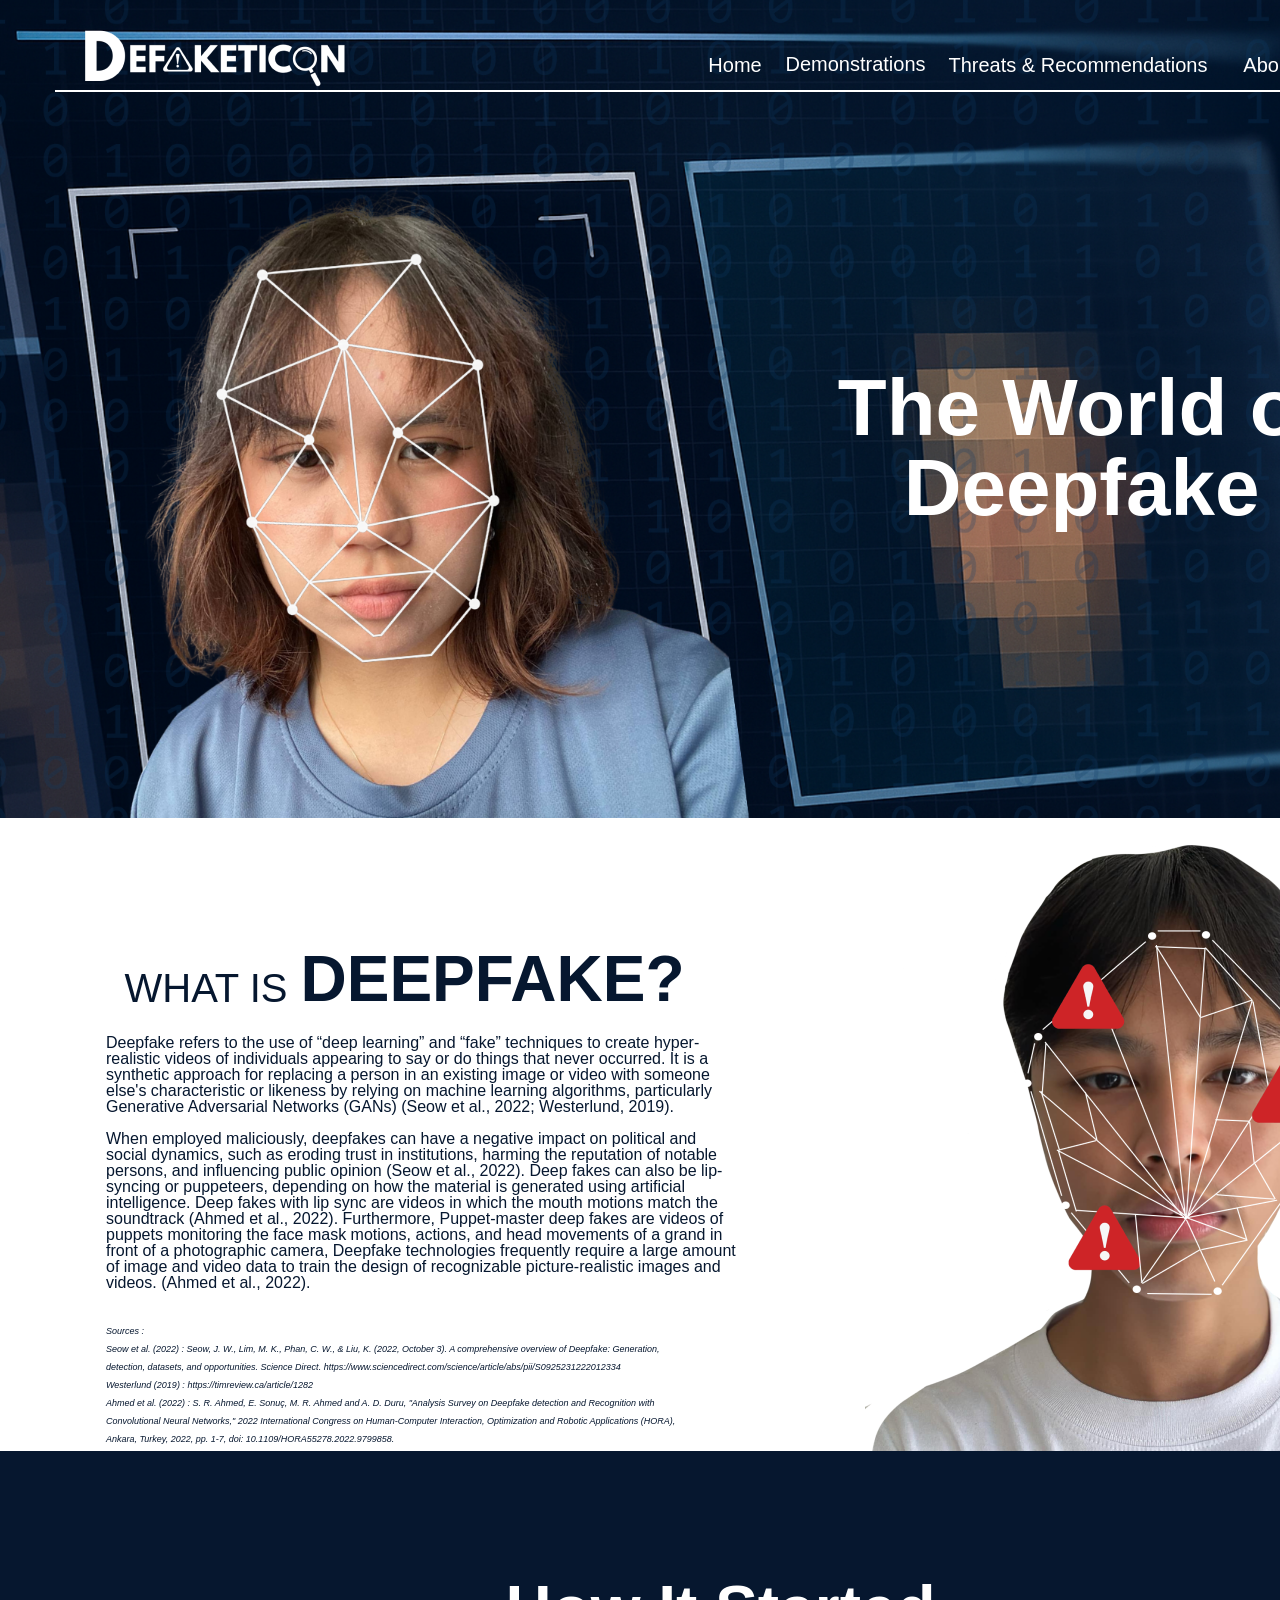
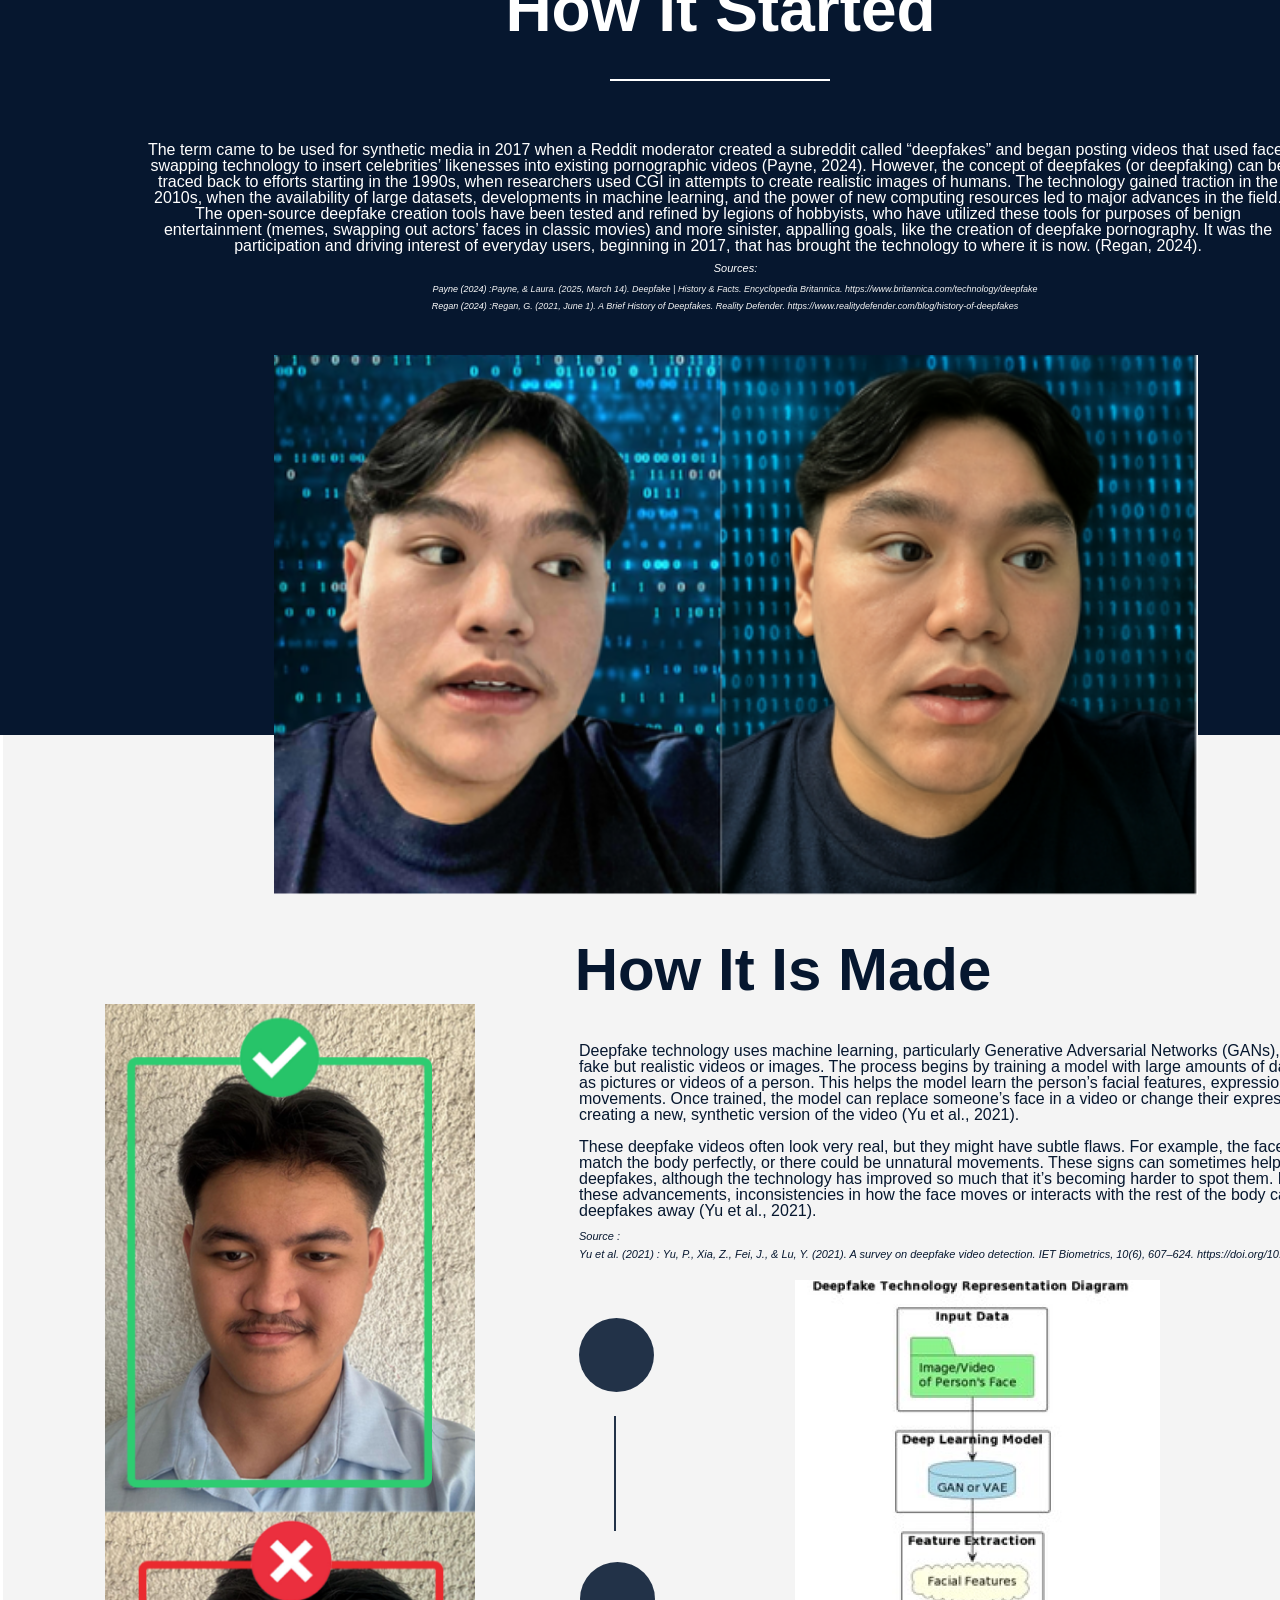
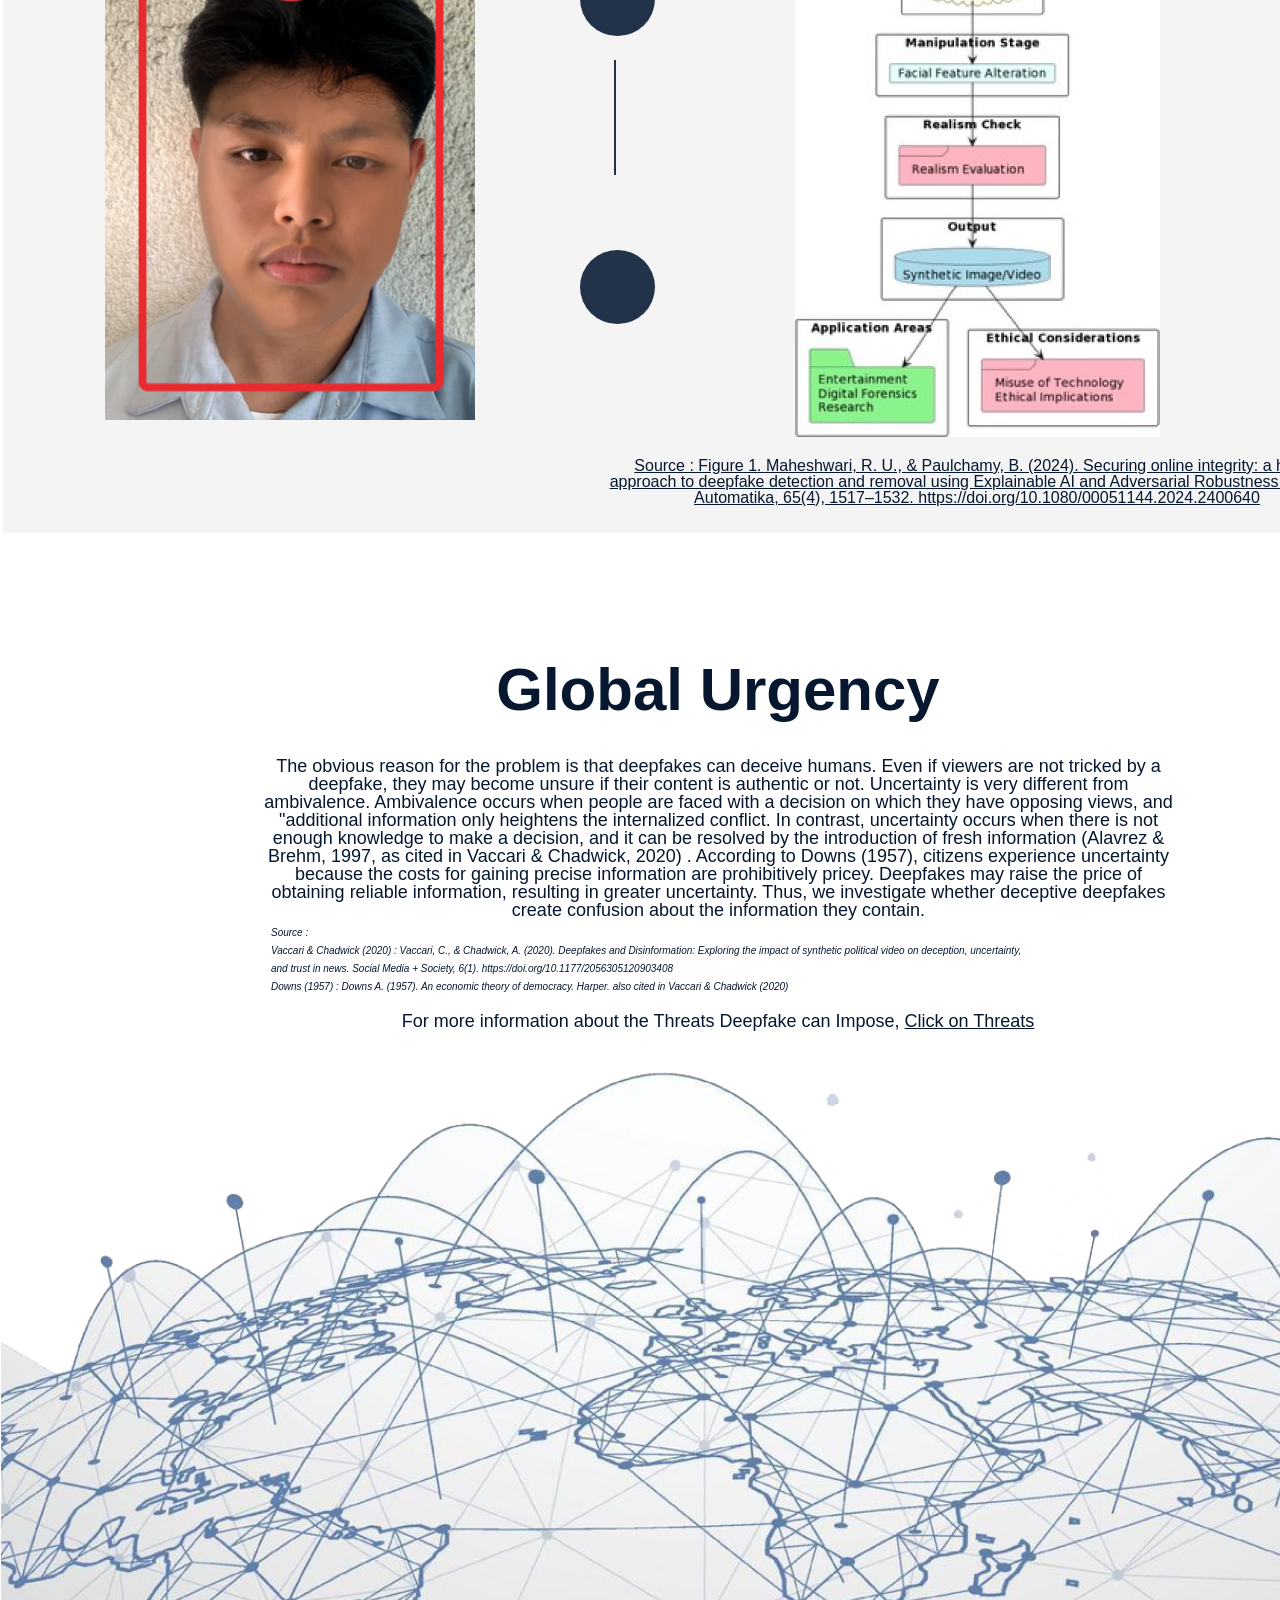
<file: index.html>
<!DOCTYPE html>
<html lang="en">
<head>
  <meta charset="UTF-8">
  <meta http-equiv="X-UA-Compatible" content="IE=edge">
  <meta name="viewport" content="width=device-width, initial-scale=1.0">
  <link rel="stylesheet" href="Css/vars1.css">
  <link rel="stylesheet" href="Css/style1.css">
  
  <style>
   a,
   button,
   input,
   select,
   h1,
   h2,
   h3,
   h4,
   h5,
   * {
       box-sizing: border-box;
       margin: 0;
       padding: 0;
       border: none;
       text-decoration: none;
       background: none;
   
       -webkit-font-smoothing: antialiased;
   }
   
   menu, ol, ul {
       list-style-type: none;
       margin: 0;
       padding: 0;
   }
   </style>
  <title>Document</title>
</head>
<body> 
<div class="wrapper">

<div class="landing-tab">
  <img class="homebg" src="homebg0.png" />
  <div class="what-is">WHAT IS</div>
  <div class="deepfake">DEEPFAKE?</div>
  <div
    class="[base64]"
  >
    Deepfake refers to the use of “deep learning” and “fake” techniques to
    create hyper-realistic videos of individuals appearing to say or do things
    that never occurred. It is a synthetic approach for replacing a person in an
    existing image or video with someone else&#039;s characteristic or likeness
    by relying on machine learning algorithms, particularly Generative
    Adversarial Networks (GANs) (Seow et al., 2022; Westerlund, 2019).
    <br />
    <br />
    When employed maliciously, deepfakes can have a negative impact on political
    and social dynamics, such as eroding trust in institutions, harming the
    reputation of notable persons, and influencing public opinion (Seow et al.,
    2022). Deep fakes can also be lip-syncing or puppeteers, depending on how
    the material is generated using artificial intelligence. Deep fakes with lip
    sync are videos in which the mouth motions match the soundtrack (Ahmed et
    al., 2022). Furthermore, Puppet-master deep fakes are videos of puppets
    monitoring the face mask motions, actions, and head movements of a grand in
    front of a photographic camera, Deepfake technologies frequently require a
    large amount of image and video data to train the design of recognizable
    picture-realistic images and videos. (Ahmed et al., 2022). 
  </div>
  <div
    class="[base64]"
  >
    <span>
      <span
        class="[base64]"
      >
        Sources :
        <br />
        Seow et al. (2022) :
      </span>
      <span
        class="[base64]"
      >
        <a href="https://www.sciencedirect.com/science/article/abs/pii/S0925231222012334" style="color:#06172f" target="_blank">Seow, J. W., Lim, M. K., Phan, C. W., & Liu, K. (2022, October 3). A comprehensive overview of Deepfake: Generation, detection, datasets, and opportunities. Science Direct. https://www.sciencedirect.com/science/article/abs/pii/S0925231222012334 </a>
        <br />
      </span>
      <span
        class="[base64]"
      >
        Westerlund (2019) : <a href="https://timreview.ca/article/1282" style="color:#06172f" target="_blank">https://timreview.ca/article/1282</a>
        <br />
        Ahmed et al. (2022) :
      </span>
      <span
        class="[base64]"
      >
        <a href="https://ieeexplore.ieee.org/abstract/document/9799858" style="color:#06172f" target="_blank">S. R. Ahmed, E. Sonuç, M. R. Ahmed and A. D. Duru, "Analysis Survey on Deepfake detection and Recognition with Convolutional Neural Networks," 2022 International Congress on Human-Computer Interaction, Optimization and Robotic Applications (HORA), Ankara, Turkey, 2022, pp. 1-7, doi: 10.1109/HORA55278.2022.9799858. </a>
      </span>
      <span
        class="[base64]"
      >
        <br />
      </span>
    </span>
  </div>
  <img class="homepage-ashby-1" src="homepage-ashby-10.png"  />
  <img class="rectangle-12" src="Pictures/rectangle-120.svg" />
  <div class="rectangle-26"></div>
  <div class="how-it-started">How It Started</div>
  <div class="line-10"></div>
  <div
    class="[base64]"
  >
    The term came to be used for synthetic media in 2017 when a Reddit moderator
    created a subreddit called “deepfakes” and began posting videos that used
    face-swapping technology to insert celebrities’ likenesses into existing
    pornographic videos (Payne, 2024). However, the concept of deepfakes (or
    deepfaking) can be traced back to efforts starting in the 1990s, when
    researchers used CGI in attempts to create realistic images of humans. The
    technology gained traction in the 2010s, when the availability of large
    datasets, developments in machine learning, and the power of new computing
    resources led to major advances in the field. The open-source deepfake
    creation tools have been tested and refined by legions of hobbyists, who
    have utilized these tools for purposes of benign entertainment (memes,
    swapping out actors’ faces in classic movies) and more sinister, appalling
    goals, like the creation of deepfake pornography. It was the participation
    and driving interest of everyday users, beginning in 2017, that has brought
    the technology to where it is now. (Regan, 2024).
    <br />
  </div>
  <img class="homepage-gio-1" src="homepage-gio-10.png" />
  <div class="line-24"></div>
  <div
    class="[base64]"
  >
    Deepfake technology uses machine learning, particularly Generative
    Adversarial Networks (GANs), to create fake but realistic videos or images.
    The process begins by training a model with large amounts of data, such as
    pictures or videos of a person. This helps the model learn the person’s
    facial features, expressions, and movements. Once trained, the model can
    replace someone’s face in a video or change their expressions, creating a
    new, synthetic version of the video (Yu et al., 2021).
    <br />
    <br />
    These deepfake videos often look very real, but they might have subtle
    flaws. For example, the face may not match the body perfectly, or there
    could be unnatural movements. These signs can sometimes help identify
    deepfakes, although the technology has improved so much that it’s becoming
    harder to spot them. Despite these advancements, inconsistencies in how the
    face moves or interacts with the rest of the body can still give deepfakes
    away (Yu et al., 2021).
    <br />
  </div>
  <div class="how-it-is-made">How It Is Made</div>
  <img class="homepage-carlo-1" src="homepage-carlo-101.png" />
  <div class="ellipse-3"></div>
  <div class="ellipse-4"></div>
  <div class="ellipse-5"></div>
  <div class="line-14"></div>
  <div class="line-15"></div>
  <img class="image-13" src="Pictures/image-130.png" />
  <div
    class="[base64]"
  >
    The obvious reason for the problem is that deepfakes can deceive humans.
    Even if viewers are not tricked by a deepfake, they may become unsure if
    their content is authentic or not. Uncertainty is very different from
    ambivalence. Ambivalence occurs when people are faced with a decision on
    which they have opposing views, and &quot;additional information only
    heightens the internalized conflict. In contrast, uncertainty occurs when
    there is not enough knowledge to make a decision, and it can be resolved by
    the introduction of fresh information (Alavrez &amp; Brehm, 1997, as cited
    in Vaccari &amp; Chadwick, 2020) . According to Downs (1957), citizens
    experience uncertainty because the costs for gaining precise information are
    prohibitively pricey. Deepfakes may raise the price of obtaining reliable
    information, resulting in greater uncertainty. Thus, we investigate whether
    deceptive deepfakes create confusion about the information they contain.
    <br />
  </div>
  <div
    class="for-more-information-about-the-threats-deepfake-can-impose-click-on-threats"
  >
    <span>
      <span
        class="for-more-information-about-the-threats-deepfake-can-impose-click-on-threats-span"
      >
        For more information about the Threats Deepfake can Impose,
      </span>
      <span
        class="for-more-information-about-the-threats-deepfake-can-impose-click-on-threats-span2"
      >
      <a href="ThreatsTabs.html" style="color:#06172f" target="_self">Click on  Threats</a>
      </span>
    </span>
  </div>
  <div class="global-urgency">Global Urgency</div>
  <img
    class="global-network-connection-world-map-point-and-line-composition-concept-of-global-business-illustration-vector-1-1"
    src="Pictures/global-network-connection-world-map-point-and-line-composition-concept-of-global-business-illustration-vector-1-10.png"
  />
  <div
    class="[base64]"
  >
    <a href="https://doi.org/10.1080/00051144.2024.2400640" style="color:#06172f" target="_blank"> Source : Figure 1. Maheshwari, R. U., & Paulchamy, B. (2024). Securing online integrity: a hybrid approach to deepfake detection and removal using Explainable AI and Adversarial Robustness Training. Automatika, 65(4), 1517–1532. https://doi.org/10.1080/00051144.2024.2400640 

    </a>
    <br />
  </div>
  <div class="the-world-of-deepfake">The World of Deepfake</div>
  <img class="defaketicon-tab-1" src="Pictures/defaketicon-tab-10.png" />
  <div class="line-31"></div>
 <a href="VideoTab.html" class="videos">Demonstrations </a>
 <a href="ThreatsTabs.html" class="threats-recommendations">Threats &amp; Recommendations</a>
 <a href="index.html" class="home">Home</a>
 <a href="About Us.html" class="about-us">About Us</a>
<div class="payne-2024-https-www-britannica-com-technology-deepfake">
  Payne (2024) : <a href="https://www.britannica.com/technology/deepfake" style="color:#f4f4f4" target="_blank">Payne, & Laura. (2025, March 14). Deepfake | History & Facts. Encyclopedia Britannica. https://www.britannica.com/technology/deepfake
  </a>
</div>
<div class="sources">Sources:</div>
<div
  class="regan-2024-https-www-realitydefender-com-blog-history-of-deepfakes"
>
  Regan (2024) : <a href="https://www.realitydefender.com/blog/history-of-deepfakes" style="color:#f4f4f4" target="_blank">Regan, G. (2021, June 1). A Brief History of Deepfakes. Reality Defender. https://www.realitydefender.com/blog/history-of-deepfakes
  </a>
</div>
<div
    class="source-yu-et-al-2021-https-ietresearch-onlinelibrary-wiley-com-doi-full-10-1049-bme-2-12031"
  >
    <span>
      <span
        class="source-yu-et-al-2021-https-ietresearch-onlinelibrary-wiley-com-doi-full-10-1049-bme-2-12031-span"
      >
        Source :
        <br />
        Yu et al. (2021) :
        <a href="https://ietresearch.onlinelibrary.wiley.com/doi/full/10.1049/bme2.12031" style= "color:#06172f" target="_blank">Yu, P., Xia, Z., Fei, J., & Lu, Y. (2021). A survey on deepfake video detection. IET Biometrics, 10(6), 607–624. https://doi.org/10.1049/bme2.12031 
        </a>
      </span>
      <span
        class="source-yu-et-al-2021-https-ietresearch-onlinelibrary-wiley-com-doi-full-10-1049-bme-2-12031-span2"
      >
        <br />
      </span>
      <span
        class="source-yu-et-al-2021-https-ietresearch-onlinelibrary-wiley-com-doi-full-10-1049-bme-2-12031-span3"
      ></span>
    </span>
  </div>
  <div
    class="source-vaccari-chadwick-2020-https-journals-sagepub-com-doi-10-1177-2056305120903408-bibr-18-2056305120903408-downs-1957-also-cited-in-vaccari-chadwick-2020"
  >
    <span>
      <span
        class="source-vaccari-chadwick-2020-https-journals-sagepub-com-doi-10-1177-2056305120903408-bibr-18-2056305120903408-downs-1957-also-cited-in-vaccari-chadwick-2020-span"
      >
        Source :
        <br />
        Vaccari &amp; Chadwick (2020) :
        <a href="https://journals.sagepub.com/doi/10.1177/2056305120903408#bibr18-2056305120903408" style="color:#06172f" target="_blank">Vaccari, C., & Chadwick, A. (2020). Deepfakes and Disinformation: Exploring the impact of synthetic political video on deception, uncertainty, and trust in news. Social Media + Society, 6(1). https://doi.org/10.1177/2056305120903408 
        </a>
        <br />
        Downs (1957) : Downs A. (1957). An economic theory of democracy. Harper.


        also cited in Vaccari &amp; Chadwick (2020)
      </span>
      <span
        class="source-vaccari-chadwick-2020-https-journals-sagepub-com-doi-10-1177-2056305120903408-bibr-18-2056305120903408-downs-1957-also-cited-in-vaccari-chadwick-2020-span2"
      >
        <br />
      </span>
      <span
        class="source-vaccari-chadwick-2020-https-journals-sagepub-com-doi-10-1177-2056305120903408-bibr-18-2056305120903408-downs-1957-also-cited-in-vaccari-chadwick-2020-span3"
      ></span>
    </span>
    
</div>
</div>
</body>
</file>
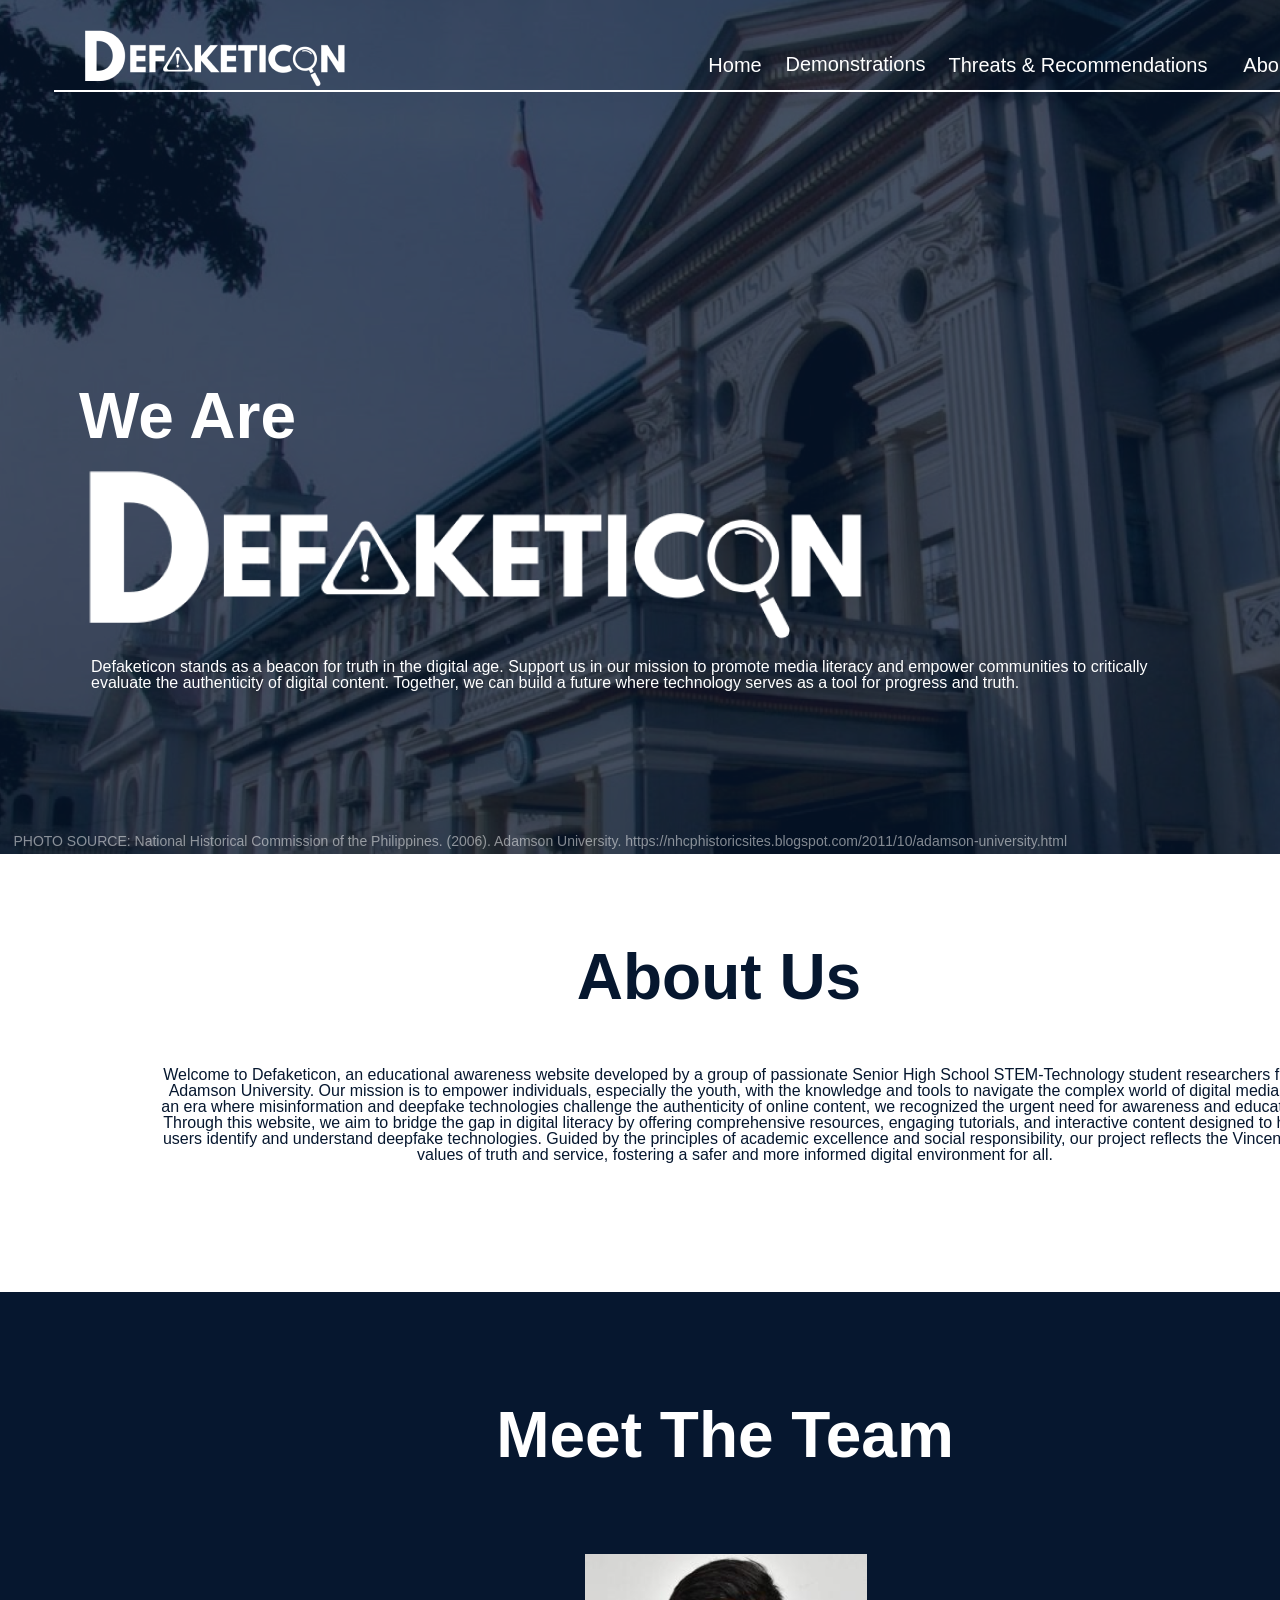
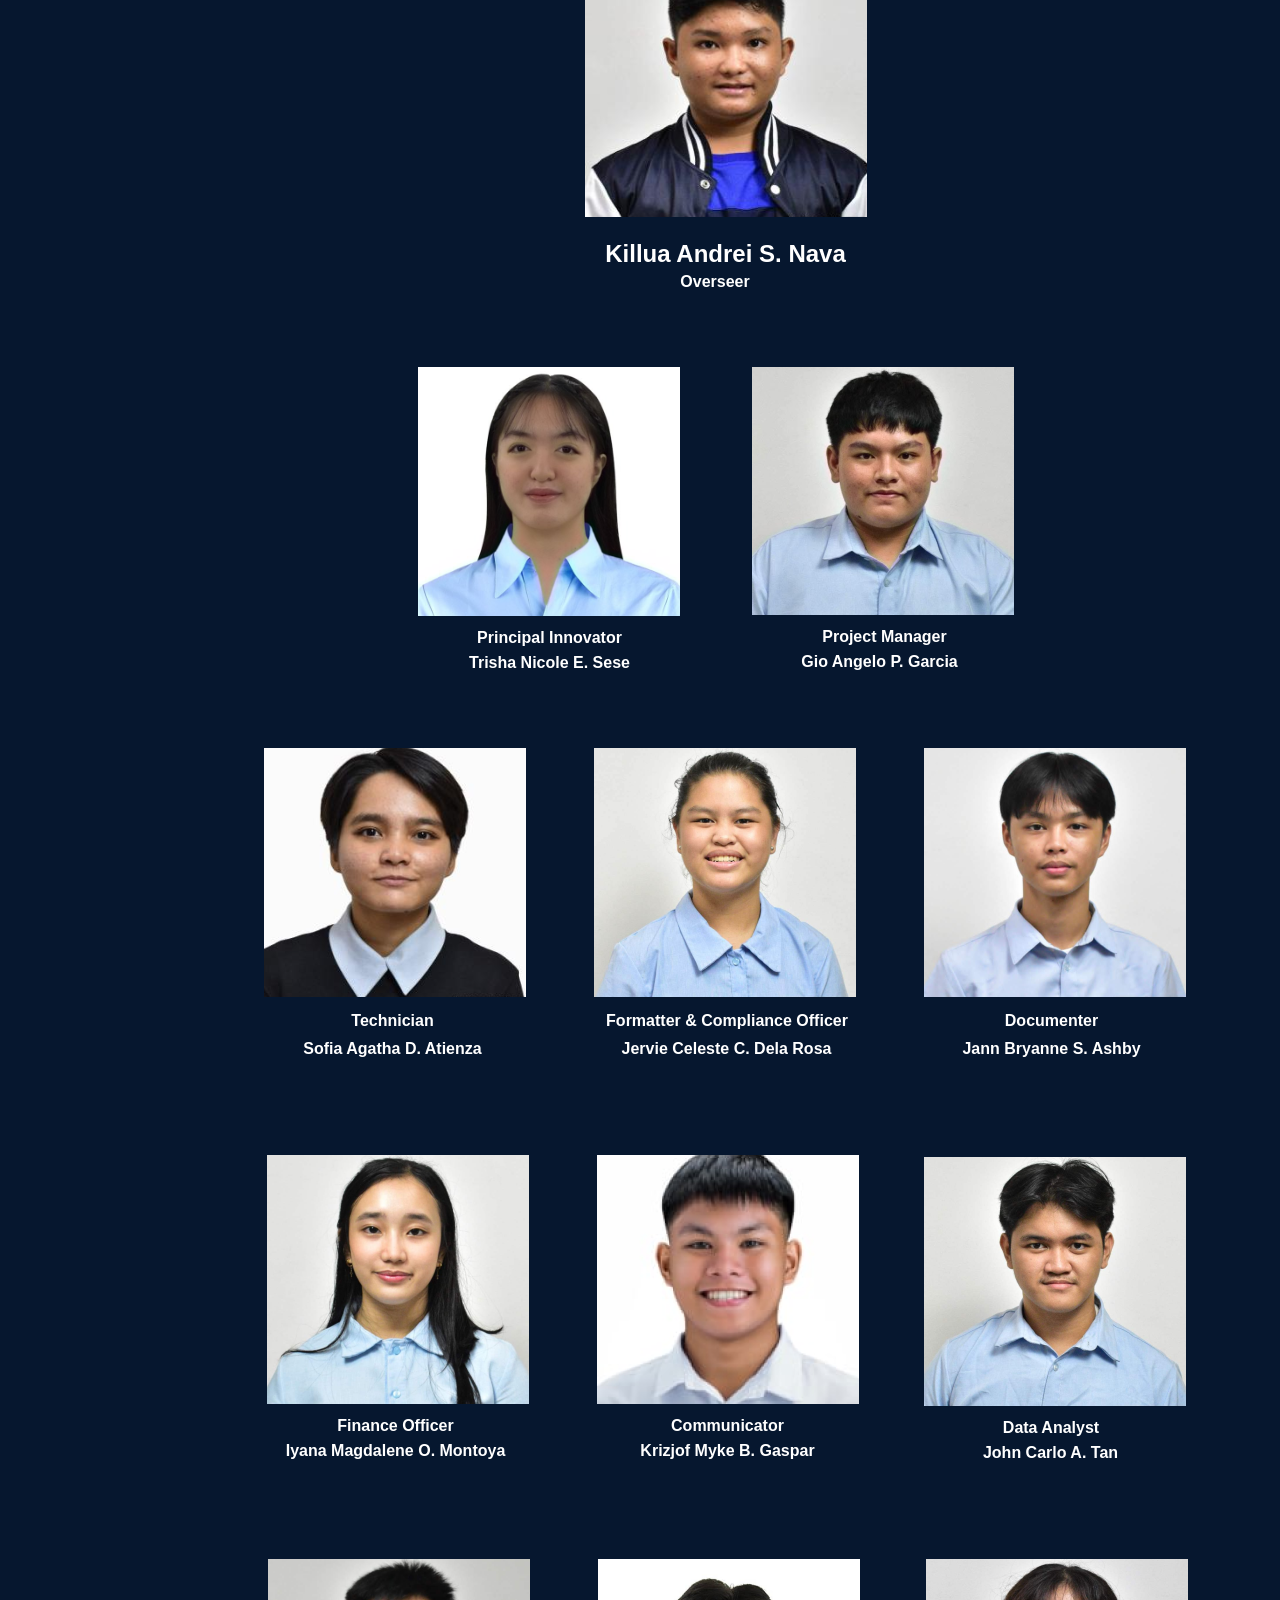
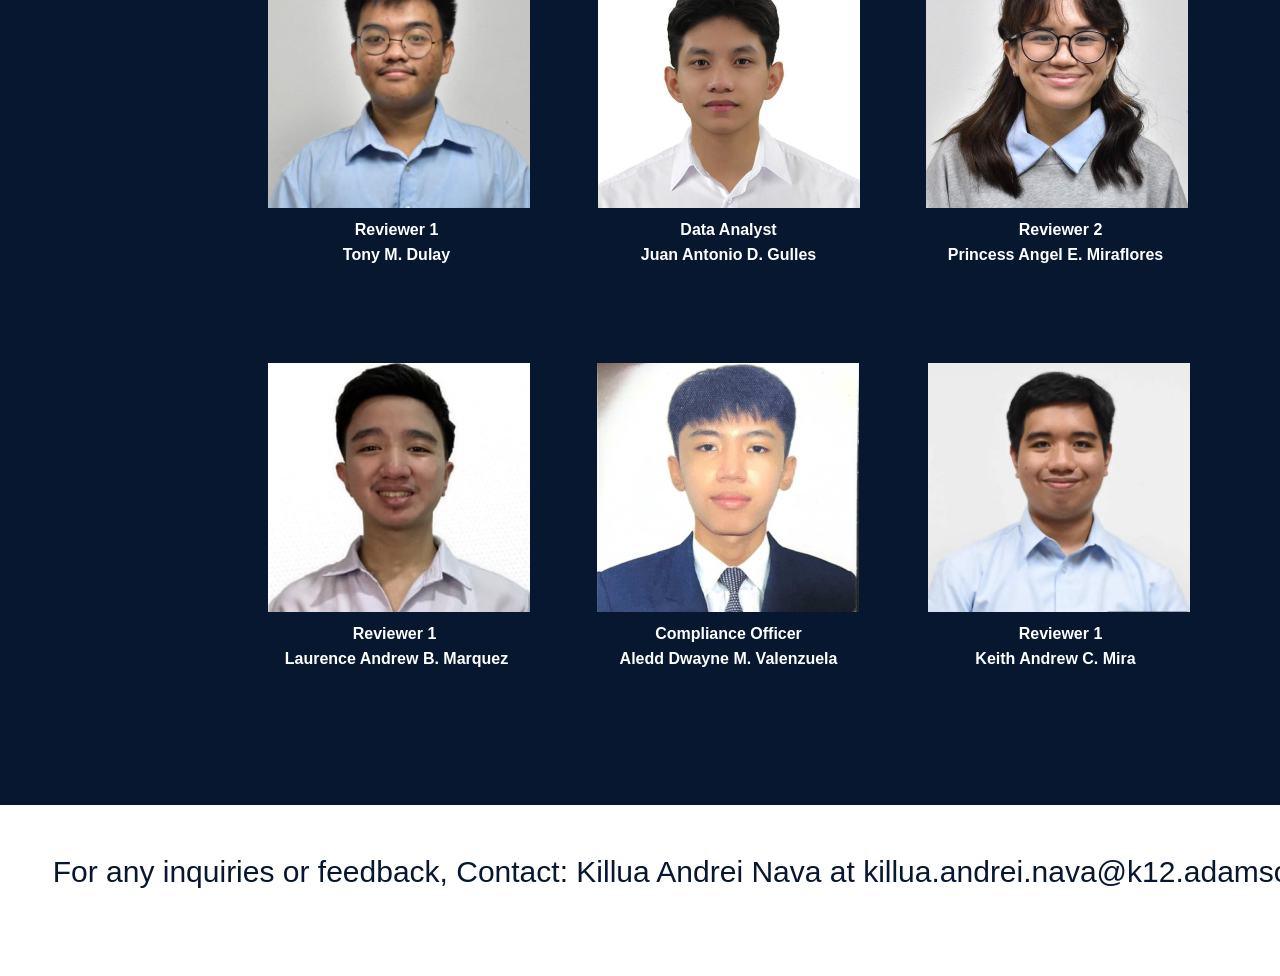
<file: About Us.html>
<!DOCTYPE html>
<html lang="en">
<head>
  <meta charset="UTF-8">
  <meta http-equiv="X-UA-Compatible" content="IE=edge">
  <meta name="viewport" content="width=device-width, initial-scale=1.0">
  <link rel="stylesheet" href="Css/vars4.css">
  <link rel="stylesheet" href="Css/style4.css">
  
  
  <style>
    #contactInfo {
      color: #06172f;
  font-family: var(
    --var-sds-typography-body-font-family,
    "Inter-Regular",
    sans-serif
  );
  font-size: 30px;
  line-height: 100%;
  font-weight: var(--var-sds-typography-body-font-weight-regular, 400);
  position: absolute;
  left: 168px;
  top: 4048px;
  width: 1117px;
  height: 83px;
  display: flex;
  align-items: center;
  justify-content: center;
  }
  #email {
      color: #06172f;
      text-decoration: underline;
  }

   a,
   button,
   input,
   select,
   h1,
   h2,
   h3,
   h4,
   h5,
   * {
       box-sizing: border-box;
       margin: 0;
       padding: 0;
       border: none;
       text-decoration: none;
       background: none;
   
       -webkit-font-smoothing: antialiased;
   }
   
   menu, ol, ul {
       list-style-type: none;
       margin: 0;
       padding: 0;
   }
   </style>
  <title>Document</title>
</head>
<body>
<div class="wrapper">
  <div class="frame-34">

    <img class="rectangle-32" src="Pictures/rectangle-320.svg" />
    <img class="rectangle-26" src="Pictures/rectangle-260.svg" />
    <img class="image-14" src="Pictures/image-140.png" />
    <div class="[base64]"
    >
      Defaketicon stands as a beacon for truth in the digital age. Support us in
      our mission to promote media literacy and empower communities to critically
      evaluate the authenticity of digital content. Together, we can build a
      future where technology serves as a tool for progress and truth.
    </div>
    <div class="we-are">We Are</div>
    <img class="defaketicon-tab-1" src="Pictures/defaketicon-tab-11.png" />
    <div class="line-34"></div>
    <div class="frame-322">
    </div>
    <img class="d-5-3" src="Pictures/d-5-30.png" />
    <div class="line-32"></div>
    <a href="VideoTab.html" class="videos">Demonstrations </a>
    <a href="ThreatsTabs.html" class="threats-recommendations">Threats &amp; Recommendations</a>
    <a href="index.html" class="home">Home</a>
    <a href="About Us.html" class="about-us">About Us</a>
    <img class="rectangle-40" src="Pictures/rectangle-400.svg" />
    <div class="about-us2">About Us</div>
      <div class="[base64]"
    >
      Welcome to Defaketicon, an educational awareness website developed by a
      group of passionate Senior High School STEM-Technology student researchers
      from Adamson University. Our mission is to empower individuals, especially
      the youth, with the knowledge and tools to navigate the complex world of
      digital media. In an era where misinformation and deepfake technologies
      challenge the authenticity of online content, we recognized the urgent need
      for awareness and education.
      <br />
      Through this website, we aim to bridge the gap in digital literacy by
      offering comprehensive resources, engaging tutorials, and interactive
      content designed to help users identify and understand deepfake
      technologies. Guided by the principles of academic excellence and social
      responsibility, our project reflects the Vincentian values of truth and
      service, fostering a safer and more informed digital environment for all.
      <br />
    </div>
    <img class="trisha" src="Pictures/trisha0.svg" />
    <img class="carlo" src="Pictures/carlo0.png" />
    <div class="overseer">Overseer</div>
    <img class="sofia" src="Pictures/sofia0.png" />
    <img class="jervie" src="Pictures/jervie0.png" />
    <img class="jb" src="Pictures/jb0.png" />
    <img class="iyana" src="Pictures/iyana0.png" />
    <img class="b-2" src="Pictures/b-20.png" />
    <img class="gio" src="Pictures/gio0.png" />
    <img class="tony-1" src="Pictures/tony-10.png" />
    <img class="juan" src="Pictures/juan0.png" />
    <img class="princess" src="Pictures/princess0.png" />
    <img class="lam" src="Pictures/lam0.png" />
    <img class="aledd" src="Pictures/aledd0.png" />
    <img class="keith" src="Pictures/keith0.png" />
    <div class="principal-innovator">Principal Innovator</div>
    <div class="data-analyst">Data Analyst</div>
    <div class="trisha-nicole-e-sese">Trisha Nicole E. Sese</div>
    <div class="john-carlo-a-tan">John Carlo A. Tan</div>
    <div class="technician">Technician</div>
    <div class="formatter-compliance-officer">
      Formatter &amp; Compliance Officer
    </div>
    <div class="documenter">Documenter</div>
    <div class="sofia-agatha-d-atienza">Sofia Agatha D. Atienza</div>
    <div class="jervie-celeste-c-dela-rosa">Jervie Celeste C. Dela Rosa</div>
    <div class="jann-bryanne-s-ashby">Jann Bryanne S. Ashby</div>
    <div class="finance-officer">Finance Officer</div>
    <div class="communicator">Communicator</div>
    <div class="project-manager">Project Manager</div>
    <div class="iyana-magdalene-o-montoya">Iyana Magdalene O. Montoya</div>
    <div class="krizjof-myke-b-gaspar">Krizjof Myke B. Gaspar</div>
    <div class="gio-angelo-p-garcia">Gio Angelo P. Garcia</div>
    <div class="reviewer-1">Reviewer 1</div>
    <div class="data-analyst2">Data Analyst</div>
    <div class="reviewer-2">Reviewer 2</div>
    <div class="tony-m-dulay">Tony M. Dulay</div>
    <div class="juan-antonio-d-gulles">Juan Antonio D. Gulles</div>
    <div class="princess-angel-e-miraflores">Princess Angel E. Miraflores</div>
    <div class="reviewer-12">Reviewer 1</div>
    <div class="compliance-officer">Compliance Officer</div>
    <div class="reviewer-13">Reviewer 1</div>
    <div class="laurence-andrew-b-marquez">Laurence Andrew B. Marquez</div>
    <div class="aledd-dwayne-m-valenzuela">Aledd Dwayne M. Valenzuela</div>
    <div class="keith-andrew-c-mira">Keith Andrew C. Mira</div>
    <img class="killua" src="Pictures/killua0.png" />
    <div class="killua-andrei-s-nava">Killua Andrei S. Nava</div>
    <div class="meet-the-team">Meet The Team</div>
    <a href="https://outlook.office.com/mail/deeplink/compose?mailtouri=mailto%3Akillua.andrei.nava%40k12.adamson.edu.ph%3Fsubject%3DInquiry%252FConcern%2520Regarding%2520Defaketicon%26body%3DHello%252C%250A%250AI%2520would%2520like%2520to%2520inquire%2520about%253A%250A%250A" style="color:#06172f" class="contact" style="color:#06172f; cursor: pointer;" target="_blank">
      For any inquiries or feedback, Contact: Killua Andrei Nava at killua.andrei.nava@k12.adamson.edu.ph
    </a>
  <a
  href="https://nhcphistoricsites.blogspot.com/2011/10/adamson-university.html" class="Adamson"
>
  PHOTO SOURCE: National Historical Commission of the Philippines. (2006).
  Adamson University.
  https://nhcphistoricsites.blogspot.com/2011/10/adamson-university.html
  </a>
  </div> 
  </body>
</html>
</file>
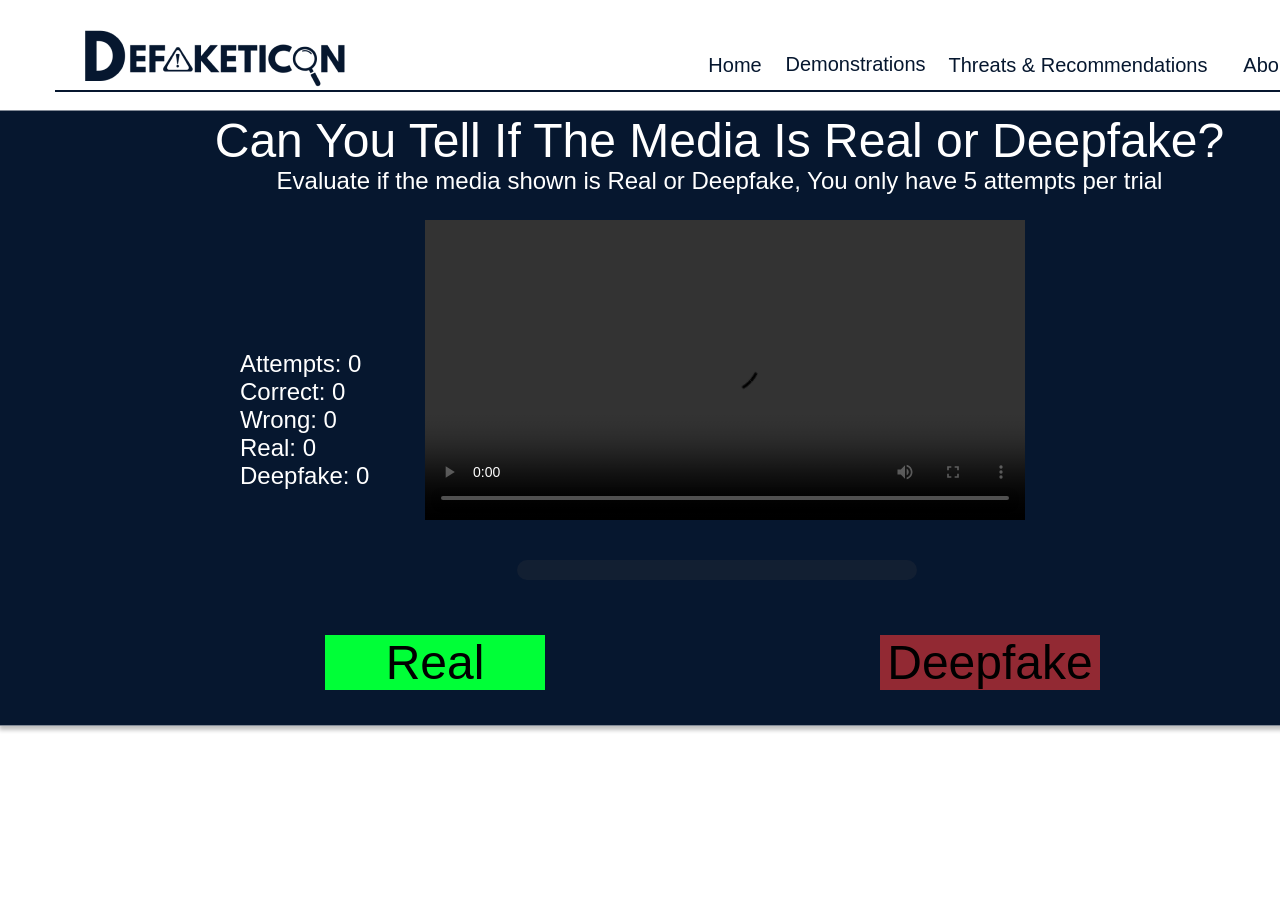
<file: Game.html>
<!DOCTYPE html>
<html lang="en">
<head>
    <meta charset="UTF-8">
    <meta http-equiv="X-UA-Compatible" content="IE=edge">
    <meta name="viewport" content="width=device-width, initial-scale=1.0">
    <link rel="stylesheet" href="Css/Game.css">
    
    <style> 
     button#realBtn {
        font-family: "Inter-Regular", sans-serif;
        font-size: 48px;
        width: 220px;
        height: 55px;
        position: absolute;
        left: 325px;
        top: 635px;
        background: #00ff37 0% 0% no-repeat padding-box;
}

button#deepfakeBtn {
        font-size: 48px;
        width: 220px;
        height: 55px;
        position: absolute;
        left: 880px;
        top: 635px;
        background: #f1373798 0% 0% no-repeat padding-box;
}

button#tryAgainBtn {
        font-size: 48px;
        width: 220px;
        height: 55px;
        position: absolute;
        left: 605px;
        top: 635px;
        background: #FFFFFF 0% 0% no-repeat padding-box;
        display:none;
        z-index: 10;
}

img#image, video#video {
        width: 100%;
        height: 100%;
        position: absolute;
        left: 425px;
        top: 220px;
        z-index: 5;
        min-height: 300px;
        max-height: 300px;
        min-width: 600px;
        max-width: 600px;
}
#attempts {
        font-family: "Inter-Regular", sans-serif;
        font-size: 24px;
        color: white;
        position: absolute;
        left: 240px;
        top: 350px;
        text-align: justify;
        z-index: 10;
}
#result {
        font-family: "Inter-Regular", sans-serif;
        font-size: 48px;
        margin: 20px 0;
        padding: 10px 20px;
        background-color: rgba(52, 52, 59, 0.274);
        border-radius: 10px;
        color: white;
        width: 80%;
        max-width: 400px;
        text-align: center;
        position: absolute;
        left: 717px;
        top: 550px;
        transform: translate(-50%, -50%);
        z-index: 10;
}

.correct {
        background-color: green;
}

.wrong {
        background-color: red;
}
     input,
     select,
     h1,
     h2,
     h3,
     h4,
     h5,
     * {
             box-sizing: border-box;
             margin: 0;
             padding: 0;
             border: none;
             text-decoration: none;
             background: none;
     
             -webkit-font-smoothing: antialiased;
     }
     
     menu, ol, ul {
             list-style-type: none;
             margin: 0;
             padding: 0;
     }
     </style>
    <title>Document</title>
</head>
<body>
<div class="wrapper">
    <div class="game">
    <div class="instructions"> Evaluate if the media shown is Real or Deepfake, You only have 5 attempts per trial</div>
    <div class="can-you-tell-if-the-media-is-real-or-deepfake">Can You Tell If The Media Is Real or Deepfake?</div>
    <img class="rectangle-16" src="rectangle-160.svg" />
    <img class="d-6-1" src="d-6-10.png" />
    <div class="line-32"></div>
    <a href="VideoTab.html" class="videos">Demonstrations </a>
    <a href="ThreatsTabs.html" class="threats-recommendations">Threats &amp; Recommendations</a>
    <a href="index.html" class="home">Home</a>
    <a href="About Us.html" class="about-us">About Us</a>
    <img class="rectangle-54" src="rectangle-540.svg" />



<div id="attempts">
    <p>Attempts: <span id="attemptCount">0</span></p>
    <p>Correct: <span id="correctCount">0</span></p>
    <p>Wrong: <span id="wrongCount">0</span></p> 
    <p>Real: <span id="realCount">0</span></p>
    <p>Deepfake: <span id="deepfakeCount">0</span></p> </div>


   <button id="realBtn">Real</button>
   <button id="deepfakeBtn">Deepfake</button>



   <img id="image" style="display: none;">
   <video id="video" style="display: none;" controls></video>
   <div id="result"></div>
   <button id="tryAgainBtn">Try Again</button>

   <script>

       const realImages = [
           "Real Pics/1.jpg", "Real Pics/2.jpg", "Real Pics/3.jpg", "Real Pics/4.jpg",
           "Real Pics/6.jpg", "Real Pics/7.jpg", "Real Pics/8.jpg", "Real Pics/9.jpg", "Real Pics/10.jpg",
           "Real Pics/11.jpg", "Real Pics/12.jpg", "Real Pics/13.jpg", "Real Pics/14.jpg", "Real Pics/15.jpg",
           "Real Pics/16.jpg", "Real Pics/17.jpg", "Real Pics/18.jpg", "Real Pics/19.jpg", "Real Pics/20.jpg",
           "Real Pics/21.jpg", "Real Pics/22.jpg", "Real Pics/23.jpg", "Real Pics/24.jpg", "Real Pics/25.jpg",
           "Real Pics/26.jpg", "Real Pics/27.jpg", "Real Pics/28.jpg", "Real Pics/29.jpg", "Real Pics/30.jpg",
           "Real Pics/31.jpg", "Real Pics/32.jpg", "Real Pics/33.jpg", "Real Pics/34.jpg", "Real Pics/35.jpg",
           "Real Pics/36.jpg", "Real Pics/37.jpg", "Real Pics/38.jpg", "Real Pics/39.jpg", "Real Pics/40.jpg",
           "Real Pics/41.jpg", "Real Pics/42.jpg", "Real Pics/43.jpg", "Real Pics/44.jpg", "Real Pics/45.jpg",
           "Real Pics/46.jpg", "Real Pics/47.jpg", "Real Pics/48.jpg", "Real Pics/49.jpg", "Real Pics/50.jpg",
           "Real Pics/51.jpg", "Real Pics/52.jpg", "Real Pics/53.jpg", "Real Pics/54.jpg", "Real Pics/55.jpg",
           "Real Pics/56.jpg", "Real Pics/57.jpg", "Real Pics/58.jpg", "Real Pics/60.jpg", "Real Pics/61.jpg",
           "Real Pics/62.jpg", "Real Pics/63.jpg", "Real Pics/64.jpg", "Real Pics/65.jpg",
           "Real Pics/66.jpg", "Real Pics/67.jpg", "Real Pics/68.jpg", "Real Pics/69.jpg", "Real Pics/70.jpg",
           "Real Pics/71.jpg", "Real Pics/72.jpg", "Real Pics/73.jpg", "Real Pics/74.jpg", "Real Pics/75.jpg",
           "Real Pics/76.jpg", "Real Pics/78.jpg", "Real Pics/79.jpg", "Real Pics/81.jpg", "Real Pics/82.jpg",
           "Real Pics/83.jpg", "Real Pics/84.jpg", "Real Pics/85.jpg",
           "Real Pics/86.jpg", "Real Pics/87.jpg", "Real Pics/88.jpg", "Real Pics/89.jpg", "Real Pics/90.jpg",
           "Real Pics/91.jpg", "Real Pics/92.jpg", "Real Pics/93.jpg", "Real Pics/94.jpg", "Real Pics/95.jpg",
           "Real Pics/96.jpg", "Real Pics/97.jpg", "Real Pics/98.jpg", "Real Pics/99.jpg", "Real Pics/100.jpg"
       ];
       const deepfakeImages = [
           "Deepfake Pics/2.jpg", "Deepfake Pics/4.jpg", "Deepfake Pics/5.jpg",
           "Deepfake Pics/6.jpg", "Deepfake Pics/7.jpg", "Deepfake Pics/8.jpg", "Deepfake Pics/9.jpg", "Deepfake Pics/10.jpg",
            "Deepfake Pics/12.jpg", "Deepfake Pics/13.jpg", "Deepfake Pics/15.jpg",
           "Deepfake Pics/16.jpg", "Deepfake Pics/20.jpg", "Deepfake Pics/21.jpg", "Deepfake Pics/23.jpg", "Deepfake Pics/24.jpg", "Deepfake Pics/25.jpg",
           "Deepfake Pics/26.jpg", "Deepfake Pics/28.jpg", "Deepfake Pics/29.jpg", "Deepfake Pics/30.jpg",
          "Deepfake Pics/32.jpg", "Deepfake Pics/33.jpg", "Deepfake Pics/34.jpg", "Deepfake Pics/35.jpg",
           "Deepfake Pics/37.jpg", "Deepfake Pics/38.jpg", "Deepfake Pics/41.jpg", "Deepfake Pics/42.jpg", 
           "Deepfake Pics/43.jpg", "Deepfake Pics/44.jpg", "Deepfake Pics/47.jpg", "Deepfake Pics/50.jpg", "Deepfake Pics/54.jpg", "Deepfake Pics/55.jpg","Deepfake Pics/56.jpg", "Deepfake Pics/57.jpg", "Deepfake Pics/58.jpg", "Deepfake Pics/59.jpg", "Deepfake Pics/60.jpg",
           "Deepfake Pics/61.jpg", "Deepfake Pics/62.jpg", "Deepfake Pics/63.jpg", "Deepfake Pics/65.jpg",
           "Deepfake Pics/66.jpg", "Deepfake Pics/67.jpg", "Deepfake Pics/68.jpg", "Deepfake Pics/69.jpg", "Deepfake Pics/70.jpg",
           "Deepfake Pics/71.jpg", "Deepfake Pics/73.jpg","Deepfake Pics/84.jpg", "Deepfake Pics/85.jpg",
           "Deepfake Pics/89.jpg", "Deepfake Pics/98.jpg", "Deepfake Pics/99.jpg", "Deepfake Pics/100.jpg"
       ];
    const deepfakeVideos = [
        "1.mp4", "18.mp4", "19.mp4",
        "51.mp4", "52.mp4", "53.mp4", "64.mp4",   
        "72.mp4", "74.mp4", "75.mp4", "76.mp4", "77.mp4", "78.mp4", "79.mp4", "80.mp4",
        "81.mp4", "82.mp4", "83.mp4", "86.mp4", "87.mp4", "88.mp4", "90.mp4",
        "91.mp4", "92.mp4", "93.mp4", "94.mp4", "95.mp4",
        "96.mp4", "97.mp4"
    ];


    let attempts = 0;
let correctAttempts = 0;
let wrongAttempts = 0;
let realShown = 0;
let deepfakeShown = 0;
let currentMedia = '';
let currentType = '';
let buttonsDisabled = false;
let usedRealImages = []; 
let usedDeepfakeImages = []; 
let usedDeepfakeVideos = [];

function disableButtons() {
    document.getElementById('realBtn').disabled = true;
    document.getElementById('deepfakeBtn').disabled = true;
}

function enableButtons() {
    document.getElementById('realBtn').disabled = false;
    document.getElementById('deepfakeBtn').disabled = false;
}

function getRandomMedia() {
    if (attempts >= 5) {
        return;
    }

    let isReal = Math.random() < 0.5;
    let isImage = Math.random() < 0.5;

    if (isImage) {
        let availableRealImages = realImages.filter((image, index) => !usedRealImages.includes(index));
        let availableDeepfakeImages = deepfakeImages.filter((image, index) => !usedDeepfakeImages.includes(index));

        if (isReal && availableRealImages.length > 0) {
            currentMedia = availableRealImages[Math.floor(Math.random() * availableRealImages.length)];
            currentType = 'real';
            usedRealImages.push(realImages.indexOf(currentMedia)); // Mark as used
        } else if (!isReal && availableDeepfakeImages.length > 0) {
            currentMedia = availableDeepfakeImages[Math.floor(Math.random() * availableDeepfakeImages.length)];
            currentType = 'deepfake';
            usedDeepfakeImages.push(deepfakeImages.indexOf(currentMedia)); // Mark as used
        }
        document.getElementById('image').src = currentMedia;
        document.getElementById('image').style.display = 'block';
        document.getElementById('video').style.display = 'none';
    } else {
        let availableDeepfakeVideos = deepfakeVideos.filter((video, index) => !usedDeepfakeVideos.includes(index));
        if (availableDeepfakeVideos.length > 0) {
            currentMedia = availableDeepfakeVideos[Math.floor(Math.random() * availableDeepfakeVideos.length)];
            currentType = 'deepfake';
            usedDeepfakeVideos.push(deepfakeVideos.indexOf(currentMedia)); // Mark as used
        }

        document.getElementById('video').src = currentMedia;
        document.getElementById('video').style.display = 'block';
        document.getElementById('image').style.display = 'none';
    }

    enableButtons();
}

function evaluate(type) {
    if (attempts >= 5 || buttonsDisabled) {
        return;
    }

    buttonsDisabled = true;
    disableButtons();

    attempts++;
    if (type === currentType) {
        correctAttempts++;
        document.getElementById('result').textContent = '✔️ Correct!';
        document.getElementById('result').classList.add('correct');
        document.getElementById('result').classList.remove('wrong');
    } else {
        wrongAttempts++;
        document.getElementById('result').textContent = '❌ Wrong!';
        document.getElementById('result').classList.add('wrong');
        document.getElementById('result').classList.remove('correct');
    }

    if (currentType === 'real') {
        realShown++;
    } else {
        deepfakeShown++;
    }

    document.getElementById('attemptCount').textContent = attempts;
    document.getElementById('correctCount').textContent = correctAttempts;
    document.getElementById('wrongCount').textContent = wrongAttempts;
    document.getElementById('realCount').textContent = realShown;
    document.getElementById('deepfakeCount').textContent = deepfakeShown;

    if (attempts < 5) {
        setTimeout(() => {
            document.getElementById('result').textContent = '';
            document.getElementById('result').classList.remove('correct', 'wrong');
            getRandomMedia();
            buttonsDisabled = false;
        }, 1000);
    } else {
        document.getElementById('result').innerHTML = '<span class="game-over">Game Over!</span>';
        document.getElementById('tryAgainBtn').style.display = 'inline-block';
    }
}

document.getElementById('tryAgainBtn').addEventListener('click', function() {
    attempts = 0;
    correctAttempts = 0;
    wrongAttempts = 0;
    realShown = 0;
    deepfakeShown = 0;
    usedRealImages = [];
    usedDeepfakeImages = [];
    usedDeepfakeVideos = [];

    document.getElementById('attemptCount').textContent = attempts;
    document.getElementById('correctCount').textContent = correctAttempts;
    document.getElementById('wrongCount').textContent = wrongAttempts;
    document.getElementById('realCount').textContent = realShown;
    document.getElementById('deepfakeCount').textContent = deepfakeShown;

    document.getElementById('result').textContent = '';
    document.getElementById('result').classList.remove('correct', 'wrong');
    document.getElementById('tryAgainBtn').style.display = 'none';
    buttonsDisabled = false;
    getRandomMedia();
});

document.getElementById('realBtn').addEventListener('click', function() {
    evaluate('real');
});

document.getElementById('deepfakeBtn').addEventListener('click', function() {
    evaluate('deepfake');
});

document.addEventListener("DOMContentLoaded", function () {
    document.getElementById('attemptCount').textContent = attempts;
    document.getElementById('correctCount').textContent = correctAttempts;
    document.getElementById('wrongCount').textContent = wrongAttempts;
    document.getElementById('realCount').textContent = realShown;
    document.getElementById('deepfakeCount').textContent = deepfakeShown;

    getRandomMedia();
});
   </script>
</html>
</body>
</file>
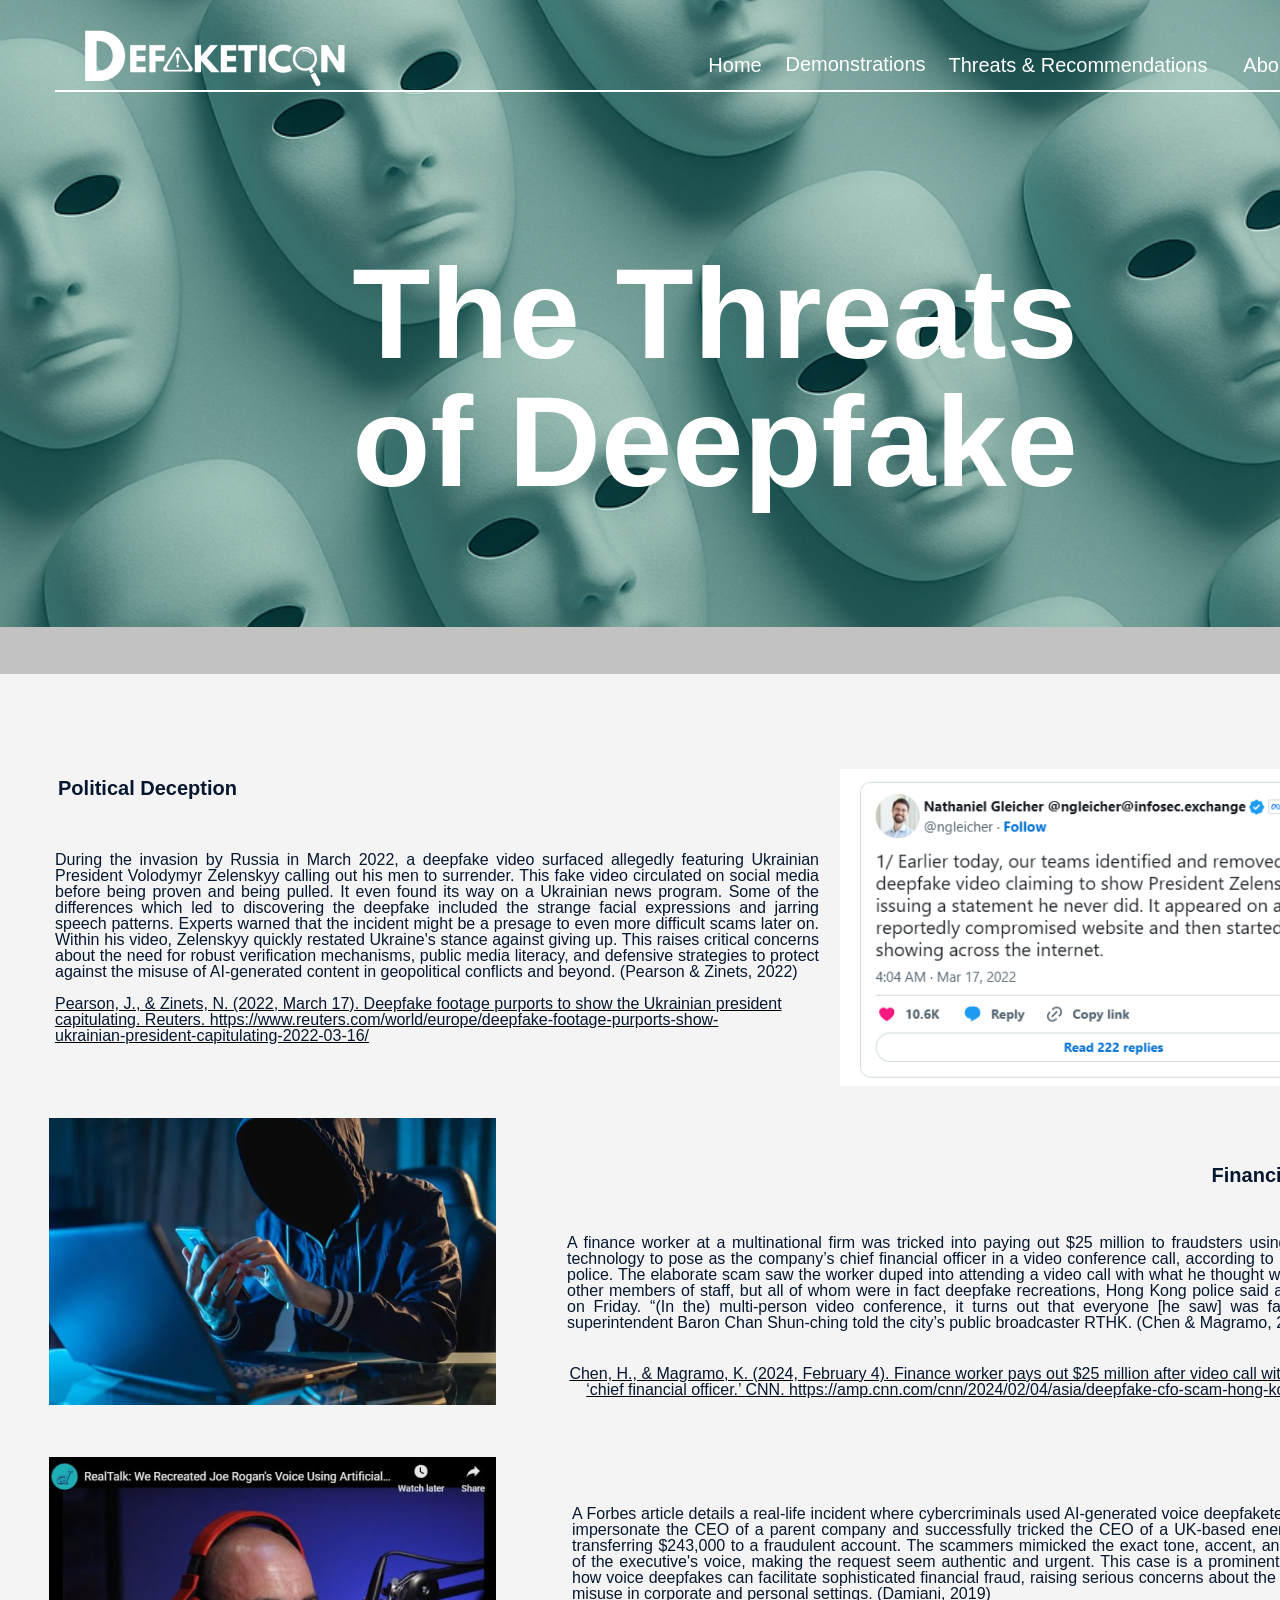
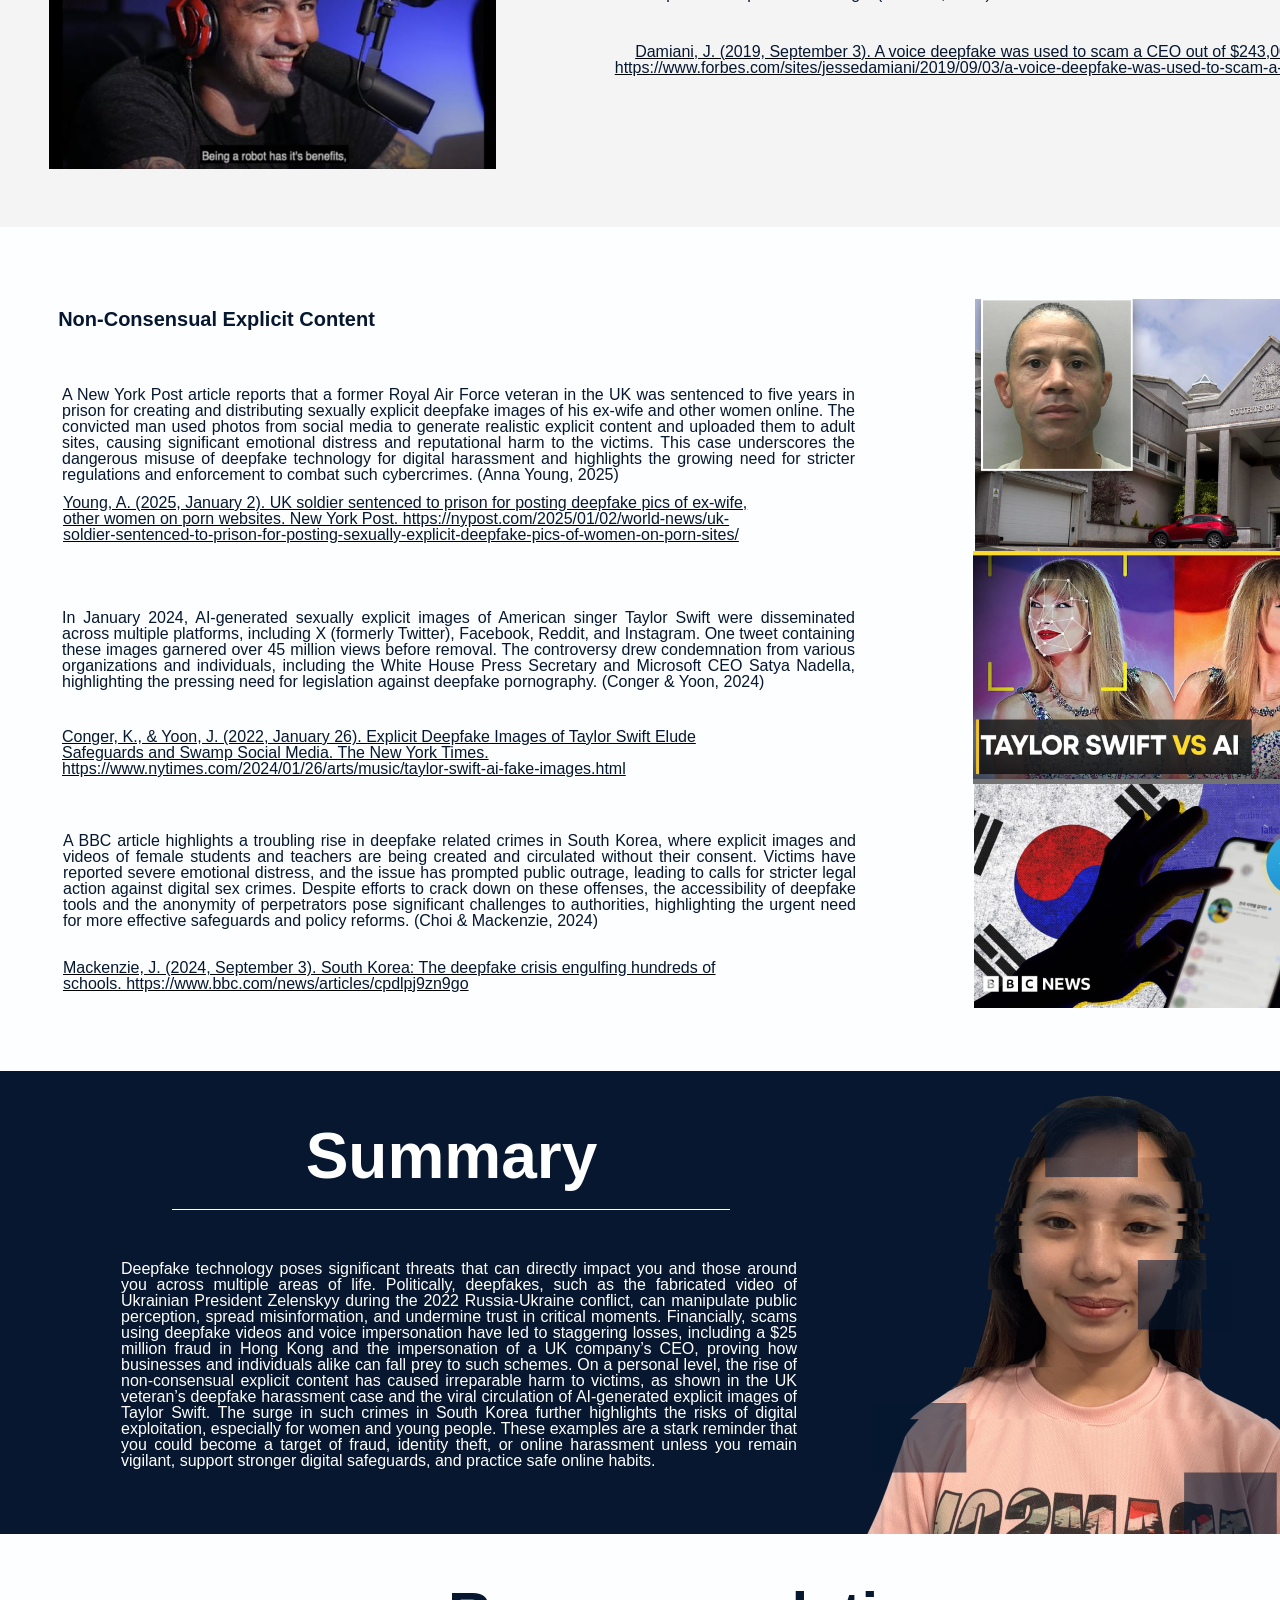
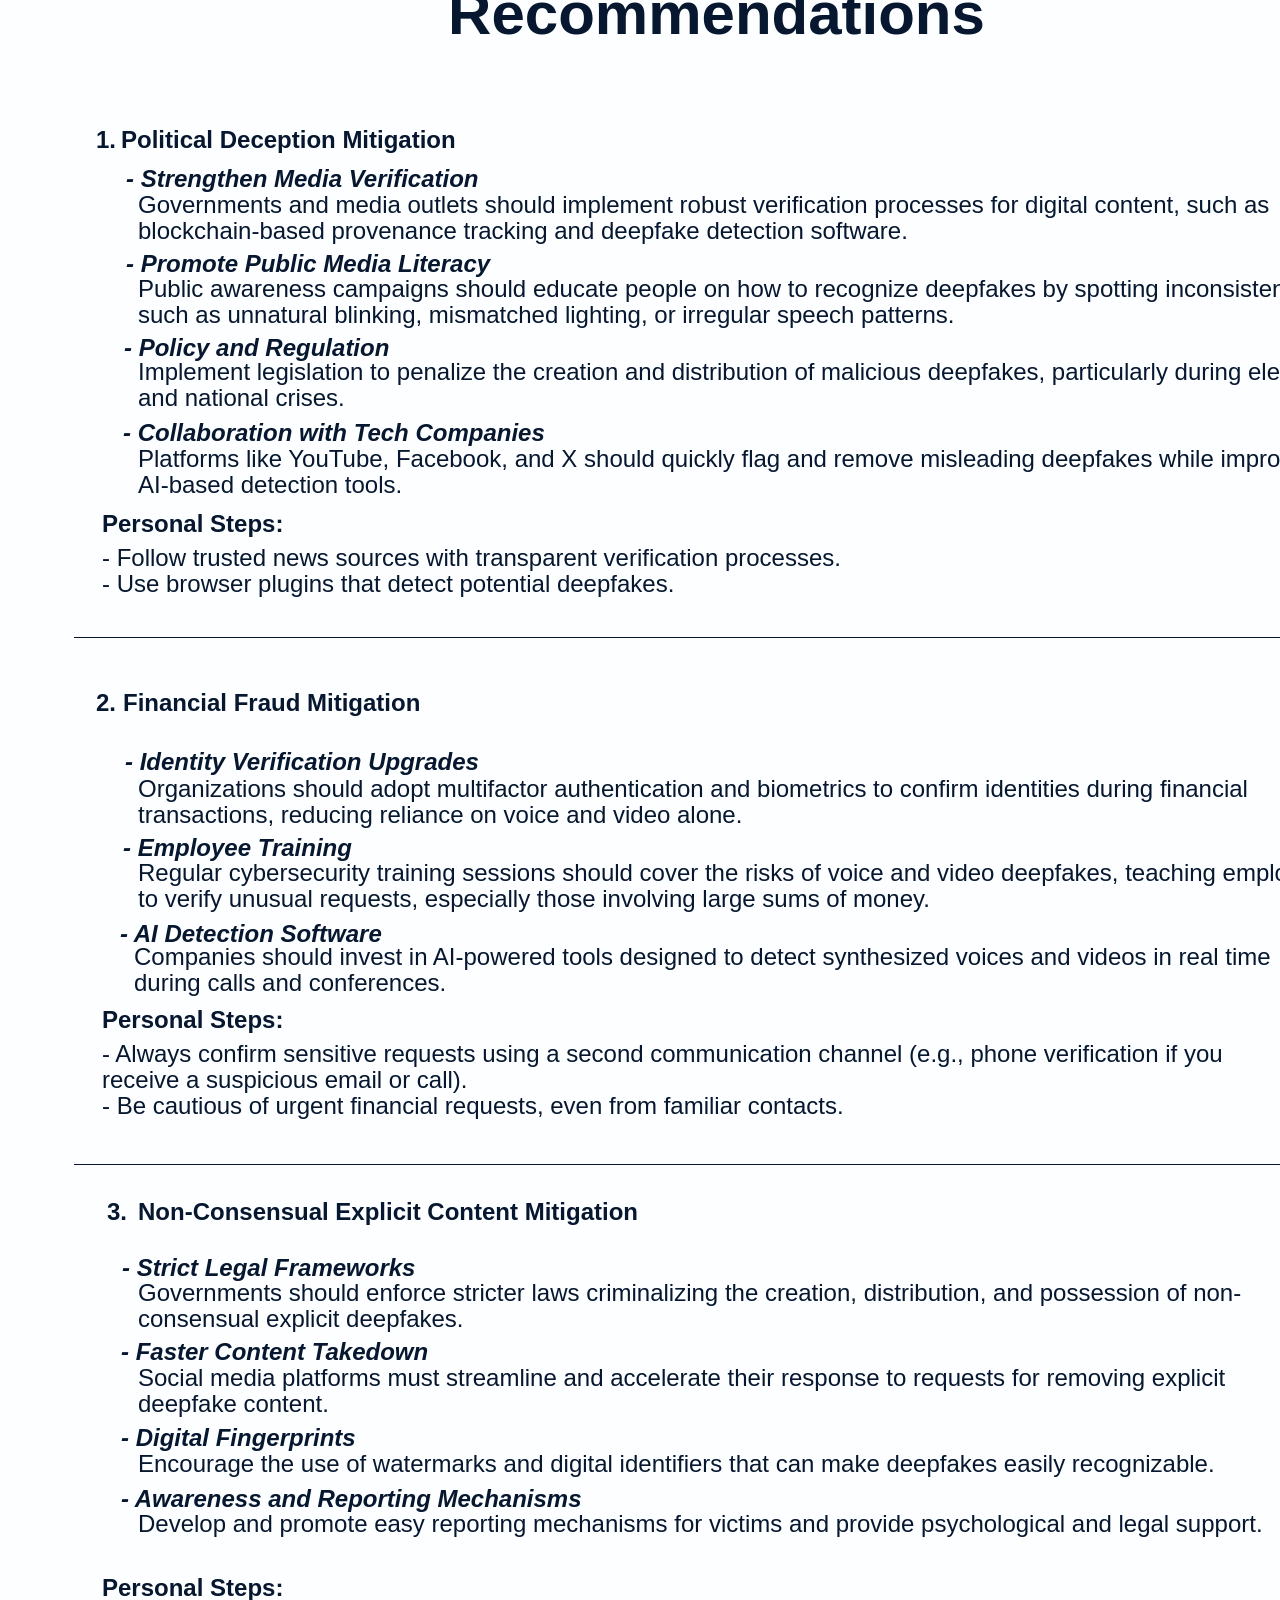
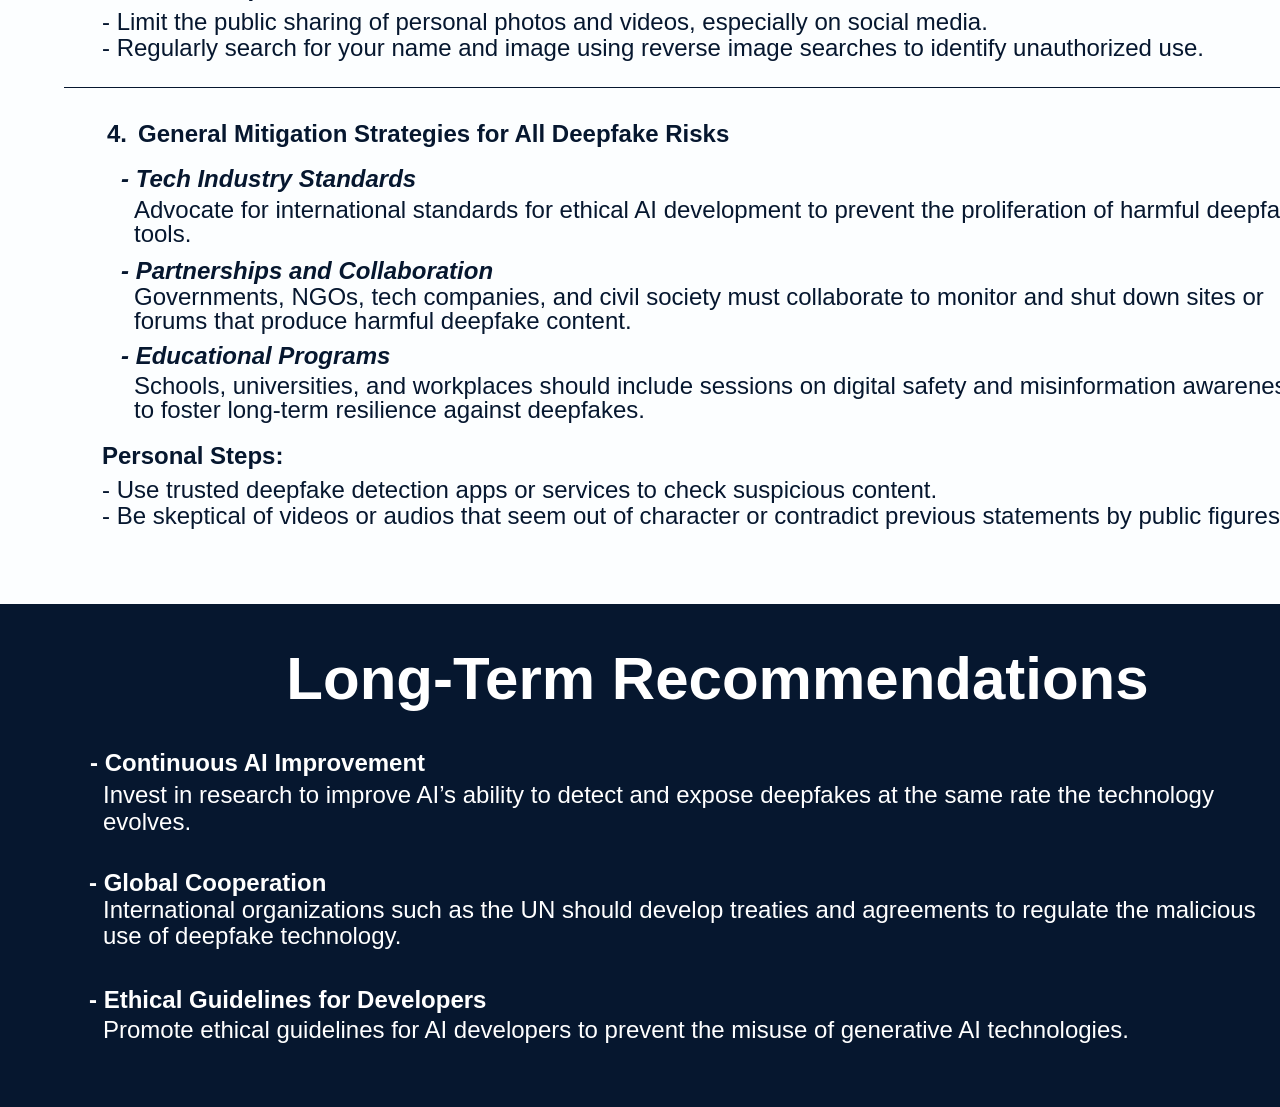
<file: ThreatsTabs.html>
<!DOCTYPE html>
<html lang="en">
<head>
  <meta charset="UTF-8">
  <meta http-equiv="X-UA-Compatible" content="IE=edge">
  <meta name="viewport" content="width=device-width, initial-scale=1.0">
  <link rel="stylesheet" href="Css/vars3.css">
  <link rel="stylesheet" href="Css/style3.css">
  
  
  <style>
   a,
   button,
   input,
   select,
   h1,
   h2,
   h3,
   h4,
   h5,
   * {
       box-sizing: border-box;
       margin: 0;
       padding: 0;
       border: none;
       text-decoration: none;
       background: none;
   
       -webkit-font-smoothing: antialiased;
   }
   
   menu, ol, ul {
       list-style-type: none;
       margin: 0;
       padding: 0;
   }
   </style>
  <title>Document</title>
</head>
<body>
  <div class="wrapper">
  <div class="threats-tab">
    <img class="rectangle-14" src="Pictures/rectangle-140.svg" />
    <div
      class="https-nypost-com-2025-01-02-world-news-uk-soldier-sentenced-to-prison-for-posting-sexually-explicit-deepfake-pics-of-women-on-porn-sites"
    >
      <span>
        <span
          class="https-nypost-com-2025-01-02-world-news-uk-soldier-sentenced-to-prison-for-posting-sexually-explicit-deepfake-pics-of-women-on-porn-sites-span"
        >
          <br />
        </span>
        <span
          class="https-nypost-com-2025-01-02-world-news-uk-soldier-sentenced-to-prison-for-posting-sexually-explicit-deepfake-pics-of-women-on-porn-sites-span2"
        >
          <a href="https://nypost.com/2025/01/02/world-news/uk-soldier-sentenced-to-prison-for-posting-sexually-explicit-deepfake-pics-of-women-on-porn-sites/" style="color:#06172f" target="_blank">
            Young, A. (2025, January 2). UK soldier sentenced to prison for posting deepfake pics of ex-wife, other women on porn websites. New York Post. https://nypost.com/2025/01/02/world-news/uk-soldier-sentenced-to-prison-for-posting-sexually-explicit-deepfake-pics-of-women-on-porn-sites/ 


          </a>
          <br />
        </span>
      </span>
    </div>
    <div
    
      class="[base64]"
    >
      In January 2024, AI-generated sexually explicit images of American singer
      Taylor Swift were disseminated across multiple platforms, including X
      (formerly Twitter), Facebook, Reddit, and Instagram. One tweet containing
      these images garnered over 45 million views before removal. The controversy
      drew condemnation from various organizations and individuals, including the
      White House Press Secretary and Microsoft CEO Satya Nadella, highlighting
      the pressing need for legislation against deepfake pornography. (Conger
      &amp; Yoon, 2024)
      <br />
    </div>
    <div
      class="[base64]"
    >
      A BBC article highlights a troubling rise in deepfake related crimes in
      South Korea, where explicit images and videos of female students and
      teachers are being created and circulated without their consent. Victims
      have reported severe emotional distress, and the issue has prompted public
      outrage, leading to calls for stricter legal action against digital sex
      crimes. Despite efforts to crack down on these offenses, the accessibility
      of deepfake tools and the anonymity of perpetrators pose significant
      challenges to authorities, highlighting the urgent need for more effective
      safeguards and policy reforms. (Choi &amp; Mackenzie, 2024)
    </div>
    <div
      class="[base64]"
    >
      A New York Post article reports that a former Royal Air Force veteran in the
      UK was sentenced to five years in prison for creating and distributing
      sexually explicit deepfake images of his ex-wife and other women online. The
      convicted man used photos from social media to generate realistic explicit
      content and uploaded them to adult sites, causing significant emotional
      distress and reputational harm to the victims. This case underscores the
      dangerous misuse of deepfake technology for digital harassment and
      highlights the growing need for stricter regulations and enforcement to
      combat such cybercrimes. (Anna Young, 2025)
      <br />
      <br />
    </div>
    <div class="non-consensual-explicit-content">
      Non-Consensual Explicit Content
    </div>
    <div
      class="https-www-nytimes-com-2024-01-26-arts-music-taylor-swift-ai-fake-images-html"
    >
      <a href="https://www.nytimes.com/2024/01/26/arts/music/taylor-swift-ai-fake-images.html" style="color:#06172f" target="_blank">
        Conger, K., & Yoon, J. (2022, January 26). Explicit Deepfake Images of Taylor Swift Elude Safeguards and Swamp Social Media. The New York Times. https://www.nytimes.com/2024/01/26/arts/music/taylor-swift-ai-fake-images.html 
 </a>
    </div>
    <div class="https-www-bbc-com-news-articles-cpdlpj-9-zn-9-go">
      <a href="https://www.bbc.com/news/articles/cpdlpj9zn9go" style="color:#06172f" target="_blank">
        Mackenzie, J. (2024, September 3). South Korea: The deepfake crisis engulfing hundreds of schools. https://www.bbc.com/news/articles/cpdlpj9zn9go 
      </a>
    </div>
    <img class="rectangle-33" src="Pictures/rectangle-330.svg" />
    <img class="rectangle-35" src="Pictures/rectangle-350.svg" />
    <img class="recommendations-yana-1" src="recommendations-yana-10.png" />
    <div class="recommendations">Recommendations</div>
    <div class="long-term-recommendations">Long-Term Recommendations</div>
    <div
      class="[base64]"
    >
      Deepfake technology poses significant threats that can directly impact you
      and those around you across multiple areas of life. Politically, deepfakes,
      such as the fabricated video of Ukrainian President Zelenskyy during the
      2022 Russia-Ukraine conflict, can manipulate public perception, spread
      misinformation, and undermine trust in critical moments. Financially, scams
      using deepfake videos and voice impersonation have led to staggering losses,
      including a $25 million fraud in Hong Kong and the impersonation of a UK
      company’s CEO, proving how businesses and individuals alike can fall prey to
      such schemes. On a personal level, the rise of non-consensual explicit
      content has caused irreparable harm to victims, as shown in the UK veteran’s
      deepfake harassment case and the viral circulation of AI-generated explicit
      images of Taylor Swift. The surge in such crimes in South Korea further
      highlights the risks of digital exploitation, especially for women and young
      people. These examples are a stark reminder that you could become a target
      of fraud, identity theft, or online harassment unless you remain vigilant,
      support stronger digital safeguards, and practice safe online habits.
      <br />
    </div>
    <img class="taylot-swift-vs-ai-1" src="Pictures/taylot-swift-vs-ai-10.png" />
    <img class="uk-soldier-1" src="Pictures/uk-soldier-10.png" />
    <img class="korean-deepfake-2-1" src="Pictures/korean-deepfake-2-10.png" />
    <div class="rectangle-332"></div>
    <div class="line-27"></div>
    <div class="line-28"></div>
    <div class="line-29"></div>
    <div
      class="[base64]"
    >
      During the invasion by Russia in March 2022, a deepfake video surfaced
      allegedly featuring Ukrainian President Volodymyr Zelenskyy calling out his
      men to surrender. This fake video circulated on social media before being
      proven and being pulled. It even found its way on a Ukrainian news program.
      Some of the differences which led to discovering the deepfake included the
      strange facial expressions and jarring speech patterns. Experts warned that
      the incident might be a presage to even more difficult scams later on.
      Within his video, Zelenskyy quickly restated Ukraine&#039;s stance against
      giving up. This raises critical concerns about the need for robust
      verification mechanisms, public media literacy, and defensive strategies to
      protect against the misuse of AI-generated content in geopolitical conflicts
      and beyond. (Pearson &amp; Zinets, 2022)
      <br />
    </div>
    <div class="political-deception">Political Deception</div>
    <div
      class="https-www-reuters-com-world-europe-deepfake-footage-purports-show-ukrainian-president-capitulating-2022-03-16"
    >
      <span>
        <span
          class="https-www-reuters-com-world-europe-deepfake-footage-purports-show-ukrainian-president-capitulating-2022-03-16-span"
        >
          <br />
          <br />
        </span>
        <span
          class="https-www-reuters-com-world-europe-deepfake-footage-purports-show-ukrainian-president-capitulating-2022-03-16-span2"
        >
          <a href= "https://www.reuters.com/world/europe/deepfake-footage-purports-show-ukrainian-president-capitulating-2022-03-16" style="color:#06172f" target="_blank">
            Pearson, J., & Zinets, N. (2022, March 17). Deepfake footage purports to show the Ukrainian president capitulating. Reuters. https://www.reuters.com/world/europe/deepfake-footage-purports-show-ukrainian-president-capitulating-2022-03-16/ 

          </a>
          <br />
        </span>
      </span>
    </div>
    <div
      class="[base64]"
    >
      A finance worker at a multinational firm was tricked into paying out $25
      million to fraudsters using deepfake technology to pose as the company’s
      chief financial officer in a video conference call, according to Hong Kong
      police. The elaborate scam saw the worker duped into attending a video call
      with what he thought were several other members of staff, but all of whom
      were in fact deepfake recreations, Hong Kong police said at a briefing on
      Friday. “(In the) multi-person video conference, it turns out that everyone
      [he saw] was fake,” senior superintendent Baron Chan Shun-ching told the
      city’s public broadcaster RTHK. (Chen &amp; Magramo, 2024).
      <br />
    </div>
    <div
      class="[base64]"
    >
      A Forbes article details a real-life incident where cybercriminals used
      AI-generated voice deepfaketechnology to impersonate the CEO of a parent
      company and successfully tricked the CEO of a UK-based energy firm into
      transferring $243,000 to a fraudulent account. The scammers mimicked the
      exact tone, accent, and inflections of the executive&#039;s voice, making
      the request seem authentic and urgent. This case is a prominent example of
      how voice deepfakes can facilitate sophisticated financial fraud, raising
      serious concerns about the potential for misuse in corporate and personal
      settings. (Damiani, 2019)
      <br />
    </div>
    <div class="financial-fraud">Financial Fraud</div>
    <div
      class="https-amp-cnn-com-cnn-2024-02-04-asia-deepfake-cfo-scam-hong-kong-intl-hnk"
    >
      <span>
        <span
          class="https-amp-cnn-com-cnn-2024-02-04-asia-deepfake-cfo-scam-hong-kong-intl-hnk-span"
        >
          <br />
        </span>
        <span
          class="https-amp-cnn-com-cnn-2024-02-04-asia-deepfake-cfo-scam-hong-kong-intl-hnk-span2"
        >
          <a href= "https://amp.cnn.com/cnn/2024/02/04/asia/deepfake-cfo-scam-hong-kong-intl-hnk" style="color:#06172f" target="_blank">
            Chen, H., & Magramo, K. (2024, February 4). Finance worker pays out $25 million after video call with deepfake ‘chief financial officer.’ CNN. https://amp.cnn.com/cnn/2024/02/04/asia/deepfake-cfo-scam-hong-kong-intl-hnk 

          </a>
          <br />
        </span>
      </span>
    </div>
    <div
      class="https-www-forbes-com-sites-jessedamiani-2019-09-03-a-voice-deepfake-was-used-to-scam-a-ceo-out-of-243000"
    >
      <a href="https://www.forbes.com/sites/jessedamiani/2019/09/03/a-voice-deepfake-was-used-to-scam-a-ceo-out-of-243000/" style="color:#06172f" target="_blank">
        Damiani, J. (2019, September 3). A voice deepfake was used to scam a CEO out of $243,000. Forbes. https://www.forbes.com/sites/jessedamiani/2019/09/03/a-voice-deepfake-was-used-to-scam-a-ceo-out-of-243000/ 
 </a>
    </div>
    <div class="use-browser-plugins-that-detect-potential-deepfakes">
      <ul class="use-browser-plugins-that-detect-potential-deepfakes-span">
        <li>- Use browser plugins that detect potential deepfakes.</li>
      </ul>
    </div>
    <div
      class="follow-trusted-news-sources-with-transparent-verification-processes"
    >
      <ul
        class="follow-trusted-news-sources-with-transparent-verification-processes-span"
      >
        <li>
          - Follow trusted news sources with transparent verification processes.
        </li>
      </ul>
    </div>
    <div class="personal-steps">Personal Steps:</div>
    <div class="collaboration-with-tech-companies">
      <span>
        <ul class="collaboration-with-tech-companies-span">
        - Collaboration with Tech Companies
        </ul>
          
        </ul>
      </span>
    </div>
    <div
      class="platforms-like-you-tube-facebook-and-x-should-quickly-flag-and-remove-misleading-deepfakes-while-improving-ai-based-detection-tools"
    >
      Platforms like YouTube, Facebook, and X should quickly flag and remove
      misleading deepfakes while improving AI-based detection tools.
    </div>
    <div class="policy-and-regulation">
      <ul class="policy-and-regulation-span"></ul>
      - Policy and Regulation
      </ul>
    </div>
    <div
      class="implement-legislation-to-penalize-the-creation-and-distribution-of-malicious-deepfakes-particularly-during-elections-and-national-crises"
    >
      Implement legislation to penalize the creation and distribution of malicious
      deepfakes, particularly during elections and national crises.
    </div>
    <div class="promote-public-media-literacy">
      <span>
        <ul class="promote-public-media-literacy-span">
       - Promote Public Media Literacy
        </ul>
        </ul>
      </span>
    </div>
    <div
      class="public-awareness-campaigns-should-educate-people-on-how-to-recognize-deepfakes-by-spotting-inconsistencies-such-as-unnatural-blinking-mismatched-lighting-or-irregular-speech-patterns"
    >
      Public awareness campaigns should educate people on how to recognize
      deepfakes by spotting inconsistencies such as unnatural blinking, mismatched
      lighting, or irregular speech patterns.
    </div>
    <div class="strengthen-media-verification">
      <span>
        <ul class="strengthen-media-verification-span">
          - Strengthen Media Verification
        </ul>
        </ul>
      </span>
    </div>
    <div
      class="governments-and-media-outlets-should-implement-robust-verification-processes-for-digital-content-such-as-blockchain-based-provenance-tracking-and-deepfake-detection-software"
    >
      Governments and media outlets should implement robust verification processes
      for digital content, such as blockchain-based provenance tracking and
      deepfake detection software.
    </div>
    <div class="political-deception-mitigation">
      Political Deception Mitigation
    </div>
    <div class="_1">1.</div>
    <div
      class="be-cautious-of-urgent-financial-requests-even-from-familiar-contacts"
    >
      <ul
        class="be-cautious-of-urgent-financial-requests-even-from-familiar-contacts-span"
      >
        <li>
      - Be cautious of urgent financial requests, even from familiar contacts.
        </li>
      </ul>
    </div>
    <div
      class="always-confirm-sensitive-requests-using-a-second-communication-channel-e-g-phone-verification-if-you-receive-a-suspicious-email-or-call"
    >
      <ul
        class="always-confirm-sensitive-requests-using-a-second-communication-channel-e-g-phone-verification-if-you-receive-a-suspicious-email-or-call-span"
      >
        <li>
          - Always confirm sensitive requests using a second communication channel
          (e.g., phone verification if you receive a suspicious email or call).
        </li>
      </ul>
    </div>
    <div class="personal-steps2">Personal Steps:</div>
    <div class="ai-detection-software">
      <ul class="ai-detection-software-span">
        <li>
          - AI Detection Software 
          <br />
        </li>
      </ul>
    </div>
    <div
      class="companies-should-invest-in-ai-powered-tools-designed-to-detect-synthesized-voices-and-videos-in-real-time-during-calls-and-conferences"
    >
      Companies should invest in AI-powered tools designed to detect synthesized
      voices and videos in real time during calls and conferences.
    </div>
    <div class="employee-training">
      <ul class="employee-training-span">
        <li>- Employee Training</li>
      </ul>
        </li>
      </ul>
    </div>
    <div
      class="regular-cybersecurity-training-sessions-should-cover-the-risks-of-voice-and-video-deepfakes-teaching-employees-to-verify-unusual-requests-especially-those-involving-large-sums-of-money"
    >
      Regular cybersecurity training sessions should cover the risks of voice and
      video deepfakes, teaching employees to verify unusual requests, especially
      those involving large sums of money.
    </div>
    <div class="identity-verification-upgrades">
      <span>
        <ul class="identity-verification-upgrades-span">
        - Identity Verification Upgrades
        </ul>
      </span>
    </div>
    <div
      class="organizations-should-adopt-multifactor-authentication-and-biometrics-to-confirm-identities-during-financial-transactions-reducing-reliance-on-voice-and-video-alone"
    >
      Organizations should adopt multifactor authentication and biometrics to
      confirm identities during financial transactions, reducing reliance on voice
      and video alone.
    </div>
    <div class="financial-fraud-mitigation">Financial Fraud Mitigation</div>
    <div class="_2">2.</div>
    <div
      class="regularly-search-for-your-name-and-image-using-reverse-image-searches-to-identify-unauthorized-use"
    >
      <ul
        class="regularly-search-for-your-name-and-image-using-reverse-image-searches-to-identify-unauthorized-use-span"
      >
        <li>
          - Regularly search for your name and image using reverse image searches to
          identify unauthorized use.
        </li>
      </ul>
    </div>
    <div
      class="limit-the-public-sharing-of-personal-photos-and-videos-especially-on-social-media"
    >
      <ul
        class="limit-the-public-sharing-of-personal-photos-and-videos-especially-on-social-media-span"
      >
        <li>
          - Limit the public sharing of personal photos and videos, especially on
          social media.
        </li>
      </ul>
    </div>
    <div class="personal-steps3">Personal Steps:</div>
    <div class="awareness-and-reporting-mechanisms">
      <ul class="awareness-and-reporting-mechanisms-span">
        <li>
          - Awareness and Reporting Mechanisms
          <br />
        </li>
      </ul>
    </div>
    <div
      class="develop-and-promote-easy-reporting-mechanisms-for-victims-and-provide-psychological-and-legal-support"
    >
      Develop and promote easy reporting mechanisms for victims and provide
      psychological and legal support.
    </div>
    <div class="digital-fingerprints">
      <ul class="digital-fingerprints-span">
        <li>
          - Digital Fingerprints
          <br />
        </li>
      </ul>
    </div>
    <div
      class="encourage-the-use-of-watermarks-and-digital-identifiers-that-can-make-deepfakes-easily-recognizable"
    >
      Encourage the use of watermarks and digital identifiers that can make
      deepfakes easily recognizable.
    </div>
    <div class="faster-content-takedown">
      <ul class="faster-content-takedown-span">
        <li>
          - Faster Content Takedown
          <br />
        </li>
      </ul>
    </div>
    <div
      class="social-media-platforms-must-streamline-and-accelerate-their-response-to-requests-for-removing-explicit-deepfake-content"
    >
      Social media platforms must streamline and accelerate their response to
      requests for removing explicit deepfake content.
    </div>
    <div class="strict-legal-frameworks">
      <ul class="strict-legal-frameworks-span">
        <li>
          - Strict Legal Frameworks
          <br />
        </li>
      </ul>
    </div>
    <div
      class="governments-should-enforce-stricter-laws-criminalizing-the-creation-distribution-and-possession-of-non-consensual-explicit-deepfakes"
    >
      Governments should enforce stricter laws criminalizing the creation,
      distribution, and possession of non-consensual explicit deepfakes.
    </div>
    <div class="non-consensual-explicit-content-mitigation">
      Non-Consensual Explicit Content Mitigation
    </div>
    <div
      class="be-skeptical-of-videos-or-audios-that-seem-out-of-character-or-contradict-previous-statements-by-public-figures"
    >
      <ul
        class="be-skeptical-of-videos-or-audios-that-seem-out-of-character-or-contradict-previous-statements-by-public-figures-span"
      >
        - Be skeptical of videos or audios that seem out of character or
          contradict previous statements by public figures.
      
      </ul>
    </div>
    <div
      class="use-trusted-deepfake-detection-apps-or-services-to-check-suspicious-content"
    >
      <ul
        class="use-trusted-deepfake-detection-apps-or-services-to-check-suspicious-content-span"
      >
        <li>
          - Use trusted deepfake detection apps or services to check suspicious
          content.
        </li>
      </ul>
    </div>
    <div class="personal-steps4">Personal Steps:</div>
    <div class="educational-programs">
      <ul class="educational-programs-span">
        <li>- Educational Programs</li>
      </ul>
    </div>
    <div
      class="schools-universities-and-workplaces-should-include-sessions-on-digital-safety-and-misinformation-awareness-to-foster-long-term-resilience-against-deepfakes"
    >
      Schools, universities, and workplaces should include sessions on digital
      safety and misinformation awareness to foster long-term resilience against
      deepfakes.
    </div>
    <div class="partnerships-and-collaboration">
      <ul class="partnerships-and-collaboration-span">
        <li>- Partnerships and Collaboration</li>
      </ul>
    </div>
    <div
      class="governments-ng-os-tech-companies-and-civil-society-must-collaborate-to-monitor-and-shut-down-sites-or-forums-that-produce-harmful-deepfake-content"
    >
      Governments, NGOs, tech companies, and civil society must collaborate to
      monitor and shut down sites or forums that produce harmful deepfake content.
    </div>
    <div class="tech-industry-standards">
      <ul class="tech-industry-standards-span">
        <li>- Tech Industry Standards</li>
      </ul>
    </div>
    <div
      class="advocate-for-international-standards-for-ethical-ai-development-to-prevent-the-proliferation-of-harmful-deepfake-tools"
    >
      Advocate for international standards for ethical AI development to prevent
      the proliferation of harmful deepfake tools.
    </div>
    <div class="general-mitigation-strategies-for-all-deepfake-risks">
      General Mitigation Strategies for All Deepfake Risks
    </div>
    <div class="ethical-guidelines-for-developers">
      <ul class="ethical-guidelines-for-developers-span">
        <li>- Ethical Guidelines for Developers</li>
      </ul>
    </div>
    <div
      class="promote-ethical-guidelines-for-ai-developers-to-prevent-the-misuse-of-generative-ai-technologies"
    >
      Promote ethical guidelines for AI developers to prevent the misuse of
      generative AI technologies.
    </div>
    <div class="global-cooperation">
      <ul class="global-cooperation-span">

          - Global Cooperation

      </ul>
    </div>
    <div
      class="international-organizations-such-as-the-un-should-develop-treaties-and-agreements-to-regulate-the-malicious-use-of-deepfake-technology"
    >
      International organizations such as the UN should develop treaties and
      agreements to regulate the malicious use of deepfake technology.
    </div>
    <div class="continuous-ai-improvement">
      <ul class="continuous-ai-improvement-span">
        <li> - Continuous AI Improvement</li>
        
      </ul>
    </div>
    <div
      class="invest-in-research-to-improve-ai-s-ability-to-detect-and-expose-deepfakes-at-the-same-rate-the-technology-evolves"
    >
      Invest in research to improve AI’s ability to detect and expose deepfakes at
      the same rate the technology evolves.
    </div>
    <img class="rectangle-18" src="Pictures/rectangle-180.svg" />
    <img class="threats-tab-background-1" src="Threats tab background.png" />
    <div class="summary">Summary</div>
    <div class="line-36"></div>
    <img class="image-26" src="Pictures/image-260.png" />
    <img class="link-3-ai-voice-1" src="Pictures/link-3-ai-voice-10.png" />
    <img class="link-1-ukr-president-1-1" src="Pictures/link-1-ukr-president-1-10.png" />
    <img class="d-5-3" src="Pictures/d-5-30.png" />
    <div class="line-32"></div>
    <a href="About Us.html" class="about-us">About Us</a>
    <a href="VideoTab.html" class="videos">Demonstrations </a>
    <a href="ThreatsTabs.html" class="threats-recommendations">Threats &amp; Recommendations</a>
    <a href="index.html" class="home">Home</a>
    <div class="the-threats-of-deepfake">The Threats of Deepfake</div>
    <div class="_3">3.</div>
    <div class="_4">4.</div>
</div>
</body>
</html>
</file>
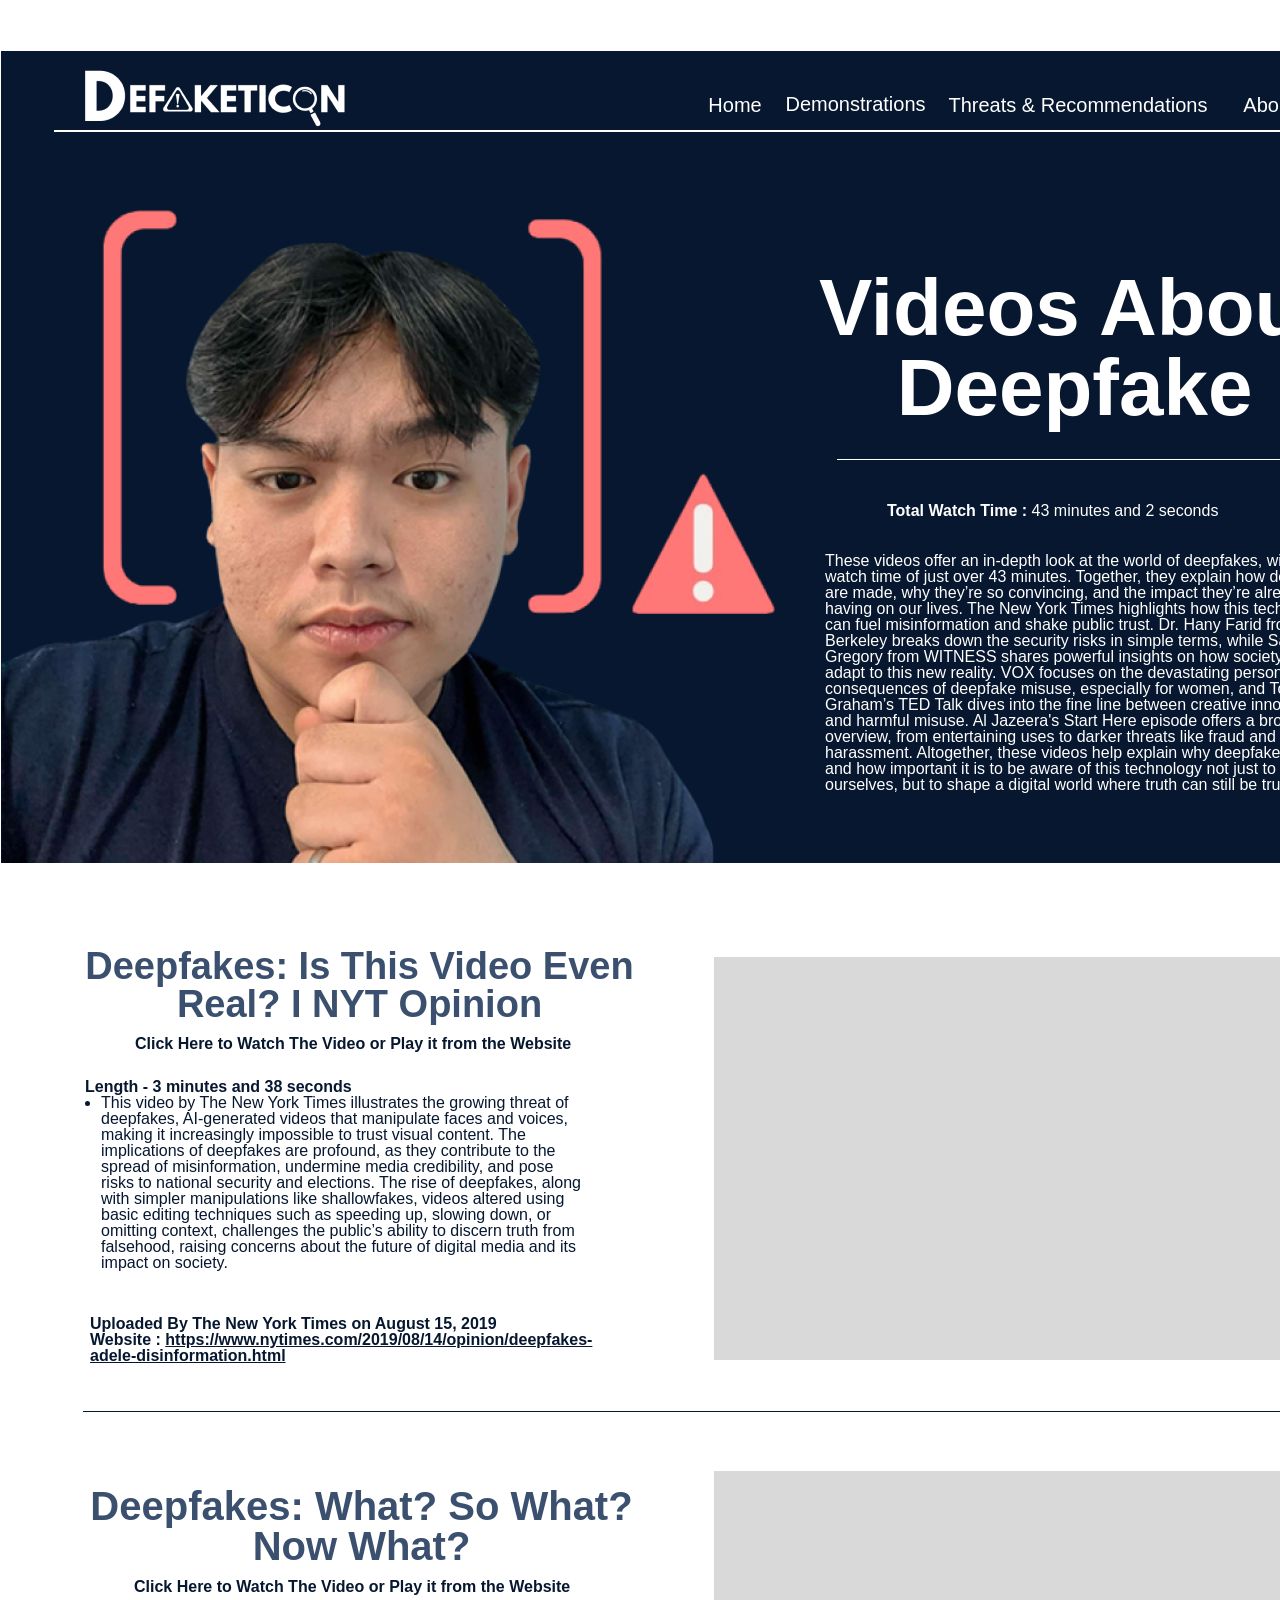
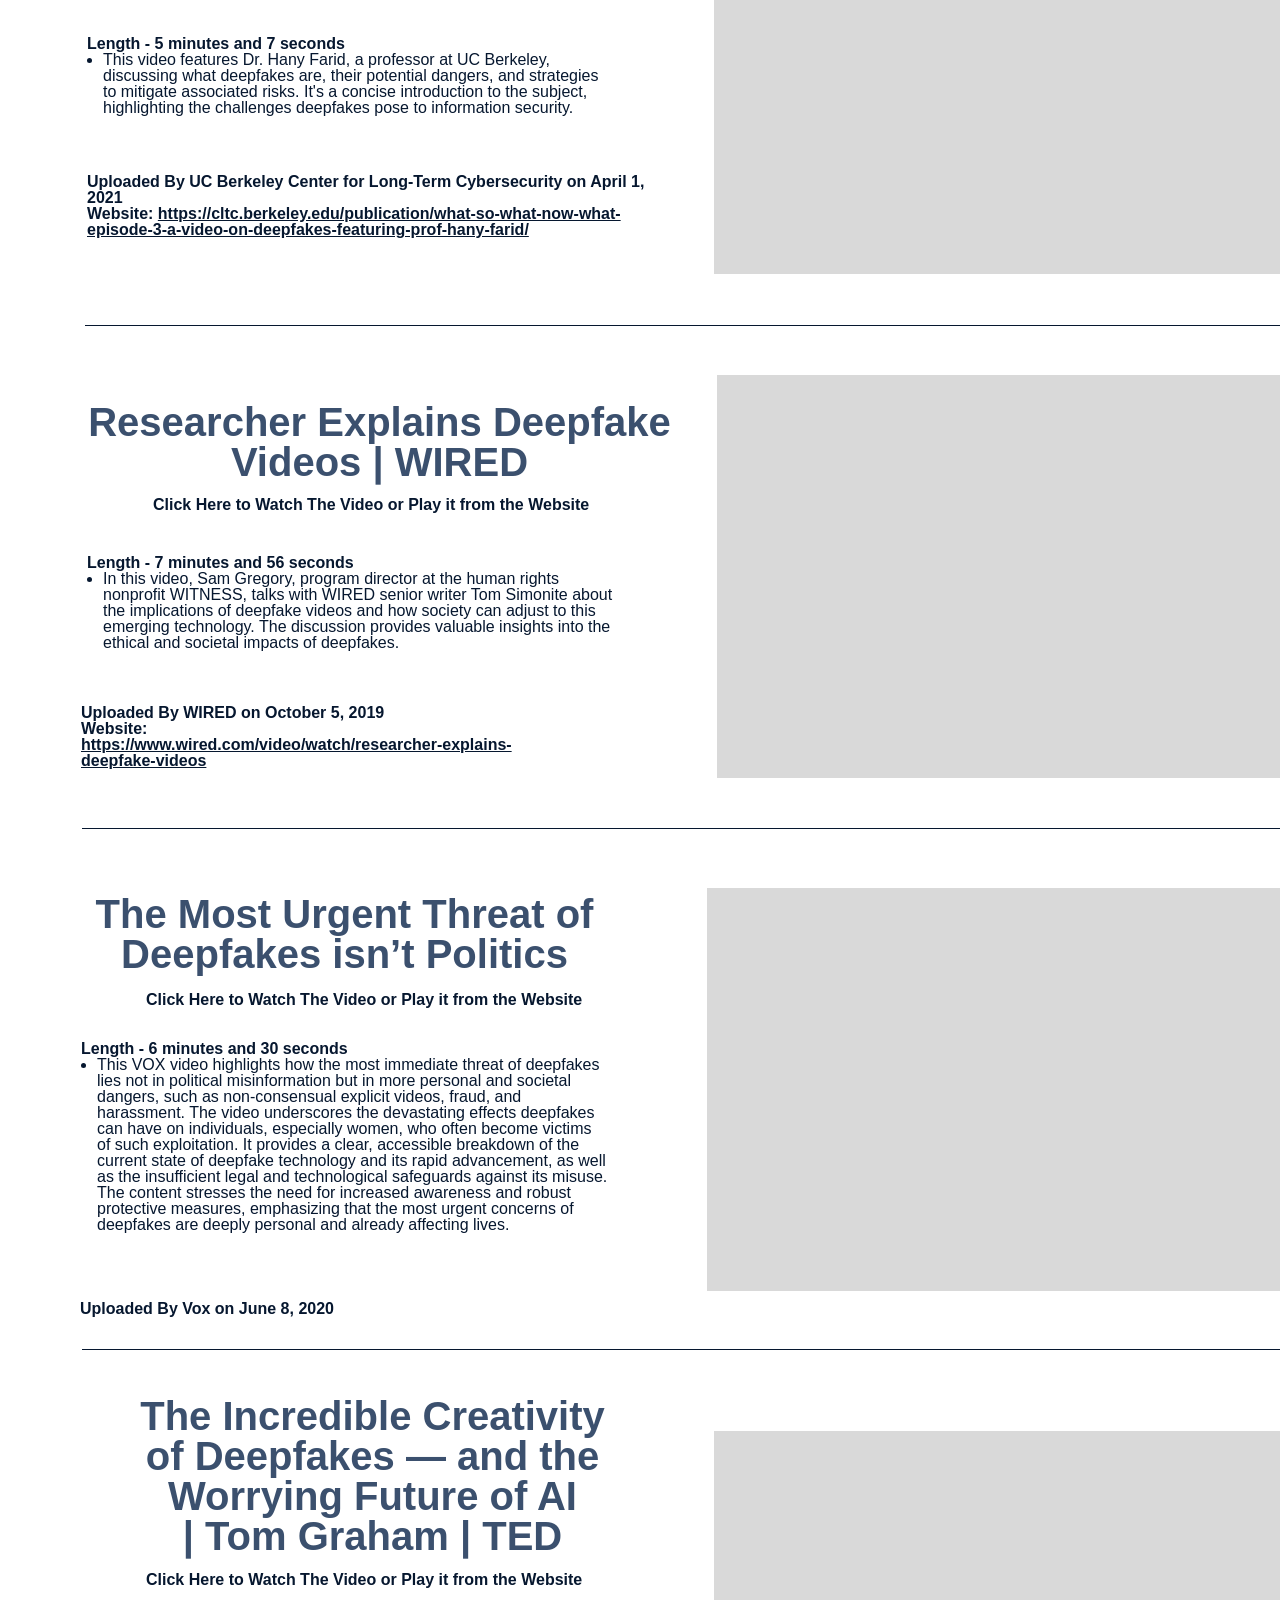
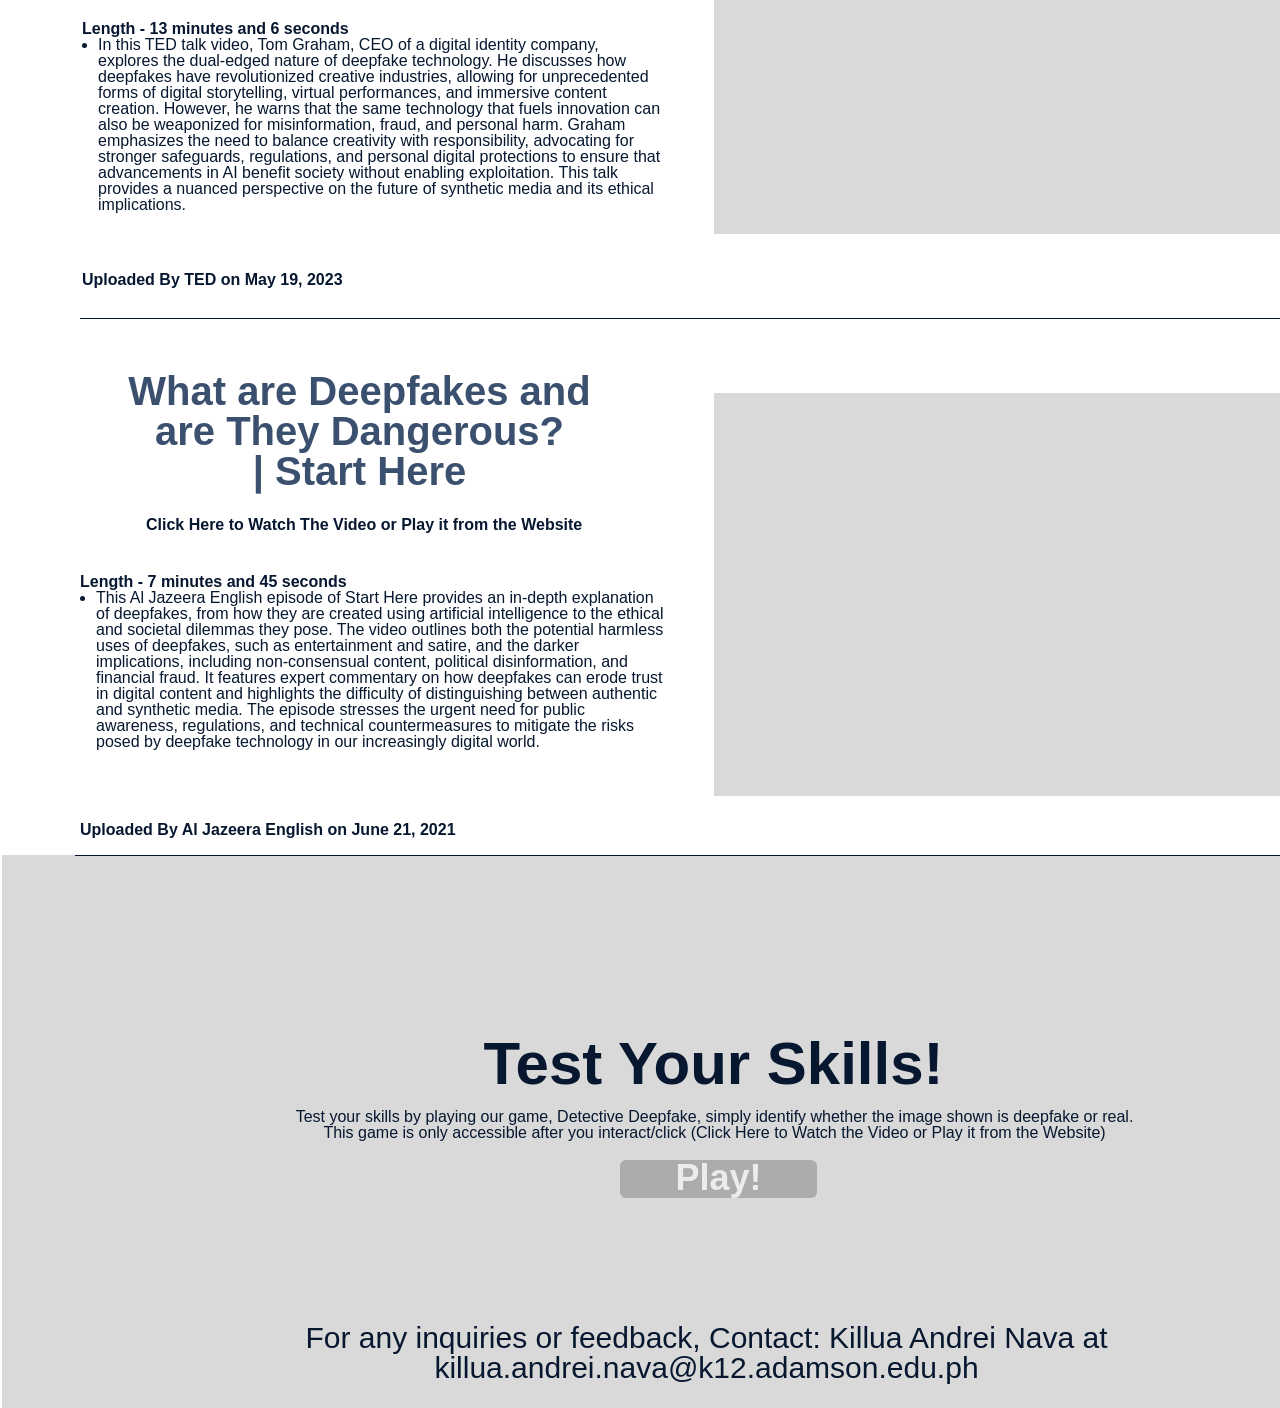
<file: VideoTab.html>
<!DOCTYPE html>
<html lang="en">
<head>
  <meta charset="UTF-8">
  <meta http-equiv="X-UA-Compatible" content="IE=edge">
  <meta name="viewport" content="width=device-width, initial-scale=1.0">
  <link rel="stylesheet" href="Css/vars2.css">
  <link rel="stylesheet" href="Css/style2.css">
  
  
  <style>
    #contactInfo {
      color: #06172f;
  font-family: var(
    --var-sds-typography-body-font-family,
    "Inter-Regular",
    sans-serif
  );
  font-size: 30px;
  line-height: 100%;
  font-weight: var(--var-sds-typography-body-font-weight-regular, 400);
  width: 1117px;
  height: 100px;
  position: absolute;
  left: 2px;
  top: 1930px;
  display: flex;
  align-items: center;
  justify-content: center;
  text-align: center;
  }
  #email {
      color: #06172f;
      text-decoration: underline;
  }

#playButton {
    opacity: 0.5;
    cursor: not-allowed;
    pointer-events: none;
    text-decoration: none;
    font-size: 36px;
    background-color: gray;
    padding: 0px 10px;
    border-radius: 6px;
    display: inline-block;
    margin: 20px auto;
    text-align: center;
  
    position: absolute;
    left: 620px;
    top: 4300px;
}

.video-container {
    margin-bottom: 40px;
    text-align: center;
}
   a,
   button,
   input,
   select,
   h1,
   h2,
   h3,
   h4,
   h5,
   * {
       box-sizing: border-box;
       margin: 0;
       padding: 0;
       border: none;
       text-decoration: none;
       background: none;
   
       -webkit-font-smoothing: antialiased;
   }
   
   menu, ol, ul {
       list-style-type: none;
       margin: 0;
       padding: 0;
   }
   </style>
  <title>Document</title>
</head>
<body>
<div class="wrapper"> 
<div class="video-tab">
  <img class="video-tab-rectangle" src="Pictures/video-tab-rectangle0.svg" />
  <div class="rectangle-47"></div>
  <div class="rectangle-48"></div>
  <div class="rectangle-49"></div>
  <div class="rectangle-50"></div>
  <div class="frame-32"></div>
  <div class="rectangle-36"></div>
  <div
    class="[base64]"
  >
    <span>
      <span
        class="[base64]"
      >
        <br />
        <br />
        Length - 3 minutes and 38 seconds
        <br />
      </span>
      <ul
        class="[base64]"
      >
        <li>
          This video by The New York Times illustrates the growing threat of
          deepfakes, AI-generated videos that manipulate faces and voices,
          making it increasingly impossible to trust visual content. The
          implications of deepfakes are profound, as they contribute to the
          spread of misinformation, undermine media credibility, and pose risks
          to national security and elections. The rise of deepfakes, along with
          simpler manipulations like shallowfakes, videos altered using basic
          editing techniques such as speeding up, slowing down, or omitting
          context, challenges the public’s ability to discern truth from
          falsehood, raising concerns about the future of digital media and its
          impact on society.
        </li>
      </ul>
    </span>
  </div>
  <div
    class="uploaded-by-the-new-york-times-on-august-15-2019-website-https-www-nytimes-com-2019-08-14-opinion-deepfakes-adele-disinformation-html"
  >
    <span>
      <span
        class="uploaded-by-the-new-york-times-on-august-15-2019-website-https-www-nytimes-com-2019-08-14-opinion-deepfakes-adele-disinformation-html-span"
      >
        Uploaded By The New York Times on August 15, 2019
        <br />
        Website :
      </span>
      <span
        class="uploaded-by-the-new-york-times-on-august-15-2019-website-https-www-nytimes-com-2019-08-14-opinion-deepfakes-adele-disinformation-html-span2"
      >
        <a href="https://www.nytimes.com/2019/08/14/opinion/deepfakes-adele-disinformation.html" style="color: #06172f" target="_blank">
          https://www.nytimes.com/2019/08/14/opinion/deepfakes-adele-disinformation.html
        </a>
      </span>
    </span>
  </div>
  <div class="deepfakes-is-this-video-even-real-i-nyt-opinion">
    Deepfakes: Is This Video Even Real? I NYT Opinion
  </div>
  <div
    class="[base64]"
  >
    <span>
      <span
        class="[base64]"
      >
        <br />
        <br />
        Length - 5 minutes and 7 seconds
        <br />
      </span>
      <ul
        class="[base64]"
      >
        <li>
          This video features Dr. Hany Farid, a professor at UC Berkeley,
          discussing what deepfakes are, their potential dangers, and strategies
          to mitigate associated risks. It&#039;s a concise introduction to the
          subject, highlighting the challenges deepfakes pose to information
          security.
        </li>
      </ul>
    </span>
  </div>
  <div
    class="uploaded-by-uc-berkeley-center-for-long-term-cybersecurity-on-april-1-2021-website-https-cltc-berkeley-edu-publication-what-so-what-now-what-episode-3-a-video-on-deepfakes-featuring-prof-hany-farid"
  >
    <span>
      <span
        class="[base64]"
      >
        Uploaded By UC Berkeley Center for Long-Term Cybersecurity on April 1,
        2021
        <br />
        Website:
      </span>
      <span
        class="[base64]"
      >
        <a href="https://cltc.berkeley.edu/publication/what-so-what-now-what-episode-3-a-video-on-deepfakes-featuring-prof-hany-farid/" style="color: #06172f" target="_blank">
          https://cltc.berkeley.edu/publication/what-so-what-now-what-episode-3-a-video-on-deepfakes-featuring-prof-hany-farid/
        </a>
      </span>
      <span
        class="[base64]"
      >
        <br />
      </span>
    </span>
  </div>
  <div class="deepfakes-what-so-what-now-what">
    Deepfakes: What? So What? Now What?
  </div>
  <div
    class="[base64]"
  >
    <span>
      <span
        class="[base64]"
      >
        <br />
        <br />
        Length - 7 minutes and 56 seconds
        <br />
      </span>
      <ul
        class="[base64]"
      >
        <li>
          In this video, Sam Gregory, program director at the human rights
          nonprofit WITNESS, talks with WIRED senior writer Tom Simonite about
          the implications of deepfake videos and how society can adjust to this
          emerging technology. The discussion provides valuable insights into
          the ethical and societal impacts of deepfakes.
        </li>
      </ul>
    </span>
  </div>
  <div
    class="uploaded-by-wired-on-october-5-2019-website-https-www-wired-com-video-watch-researcher-explains-deepfake-videos"
  >
    <span>
      <span
        class="uploaded-by-wired-on-october-5-2019-website-https-www-wired-com-video-watch-researcher-explains-deepfake-videos-span"
      >
        Uploaded By WIRED on October 5, 2019
        <br />
        Website:
      </span>
      <span
        class="uploaded-by-wired-on-october-5-2019-website-https-www-wired-com-video-watch-researcher-explains-deepfake-videos-span2"
      >
        <a href="https://www.wired.com/video/watch/researcher-explains-deepfake-videos" style="color: #06172f" target="_blank">
          https://www.wired.com/video/watch/researcher-explains-deepfake-videos
        </a>
      </span>
    </span>
  </div>
  <div class="researcher-explains-deepfake-videos-wired">
    Researcher Explains Deepfake Videos | WIRED
  </div>
  <img class="rectangle-25" src="Pictures/rectangle-250.svg" />
  <div class="rectangle-19"></div>
  <div class="rectangle-46"></div>
  <div class="line-7"></div>
  <div class="line-8"></div>
  <div class="line-9"></div>
  <div class="line-11"></div>
  <div class="line-12"></div>
  <div class="line-16"></div>
  <div class="videos-about-deepfake">Videos About Deepfake</div>
  <img class="gio-1" src="Pictures/gio-10.png" />
  <div
    class="[base64]"
  >
    These videos offer an in-depth look at the world of deepfakes, with a total
    watch time of just over 43 minutes. Together, they explain how deepfakes are
    made, why they’re so convincing, and the impact they’re already having on
    our lives. The New York Times highlights how this technology can fuel
    misinformation and shake public trust. Dr. Hany Farid from Berkeley breaks
    down the security risks in simple terms, while Sam Gregory from WITNESS
    shares powerful insights on how society can adapt to this new reality. VOX
    focuses on the devastating personal consequences of deepfake misuse,
    especially for women, and Tom Graham’s TED Talk dives into the fine line
    between creative innovation and harmful misuse. Al Jazeera&#039;s Start Here
    episode offers a broad overview, from entertaining uses to darker threats
    like fraud and harassment. Altogether, these videos help explain why
    deepfakes matter and how important it is to be aware of this technology not
    just to protect ourselves, but to shape a digital world where truth can
    still be trusted.
    <br />
  </div>
  <div class="total-watch-time-43-minutes-and-2-seconds">
    <span>
      <span class="total-watch-time-43-minutes-and-2-seconds-span">
        Total Watch Time
      </span>
      <span class="total-watch-time-43-minutes-and-2-seconds-span2"></span>
      <span class="total-watch-time-43-minutes-and-2-seconds-span3">:</span>
      <span class="total-watch-time-43-minutes-and-2-seconds-span4">
        43 minutes and 2 seconds
        <br />
      </span>
    </span>
  </div>
  <div class="line-23"></div>
  <div class="test-your-skills">Test Your Skills!</div>
  <div
    class="test-your-skills-by-playing-our-game-detective-deepfake-simply-identify-whether-the-image-shown-is-deepfake-or-real"
  >
    Test your skills by playing our game, Detective Deepfake, simply identify
    whether the image shown is deepfake or real.
    <br> This game is only accessible after you interact/click (Click Here to Watch the Video or Play it from the Website)
  </div>
      <div class="frame-323">
    </div>
  <img class="d-5-3" src="Pictures/d-5-30.png" />
  <div class="line-32"></div>
  <a href="VideoTab.html" class="videos">Demonstrations </a>
  <a href="About Us.html" class="about-us">About Us</a>
  <a href="ThreatsTabs.html" class="threats-recommendations">Threats &amp; Recommendations</a>
  <a href="index.html" class="home">Home</a>
  
  <div class="line-33"></div>
  <a id="playButton" class="play" style="opacity: 0.5; cursor: not-allowed; pointer-events: none;">Play!</a>
  <div class="video-container">
  <iframe id="video1" class="youtube-embed1" src="https://www.youtube.com/embed/1OqFY_2JE1c" frameborder="0" allow="accelerometer; autoplay; clipboard-write; encrypted-media; gyroscope; picture-in-picture" allowfullscreen></iframe>
  </div>
  <div class="video-container">
  <iframe id="video2" class="youtube-embed2"  src="https://www.youtube.com/embed/d8HhNgEKNAk" frameborder="0" allow="accelerometer; autoplay; clipboard-write; encrypted-media; gyroscope; picture-in-picture" allowfullscreen></iframe>
  </div>
  <div class="video-container">
  <iframe id="video3" class="youtube-embed3" src="https://www.youtube.com/embed/u2lX70U7N0c" frameborder="0" allow="accelerometer; autoplay; clipboard-write; encrypted-media; gyroscope; picture-in-picture" allowfullscreen></iframe>
  </div>
  <div
    class="[base64]"
  >
    <span>
      <span
        class="[base64]"
      >
        <br />
        <br />
        Length - 6 minutes and 30 seconds
        <br />
      </span>
      <ul
        class="[base64]"
      >
        <li>
          This VOX video highlights how the most immediate threat of deepfakes
          lies not in political misinformation but in more personal and societal
          dangers, such as non-consensual explicit videos, fraud, and
          harassment. The video underscores the devastating effects deepfakes
          can have on individuals, especially women, who often become victims of
          such exploitation. It provides a clear, accessible breakdown of the
          current state of deepfake technology and its rapid advancement, as
          well as the insufficient legal and technological safeguards against
          its misuse. The content stresses the need for increased awareness and
          robust protective measures, emphasizing that the most urgent concerns
          of deepfakes are deeply personal and already affecting lives.
        </li>
      </ul>
    </span>
  </div>
  <div class="uploaded-by-vox-on-june-8-2020">
    Uploaded By Vox on June 8, 2020
    <br />
  </div>
  <div class="the-most-urgent-threat-of-deepfakes-isn-t-politics">
    The Most Urgent Threat of Deepfakes isn’t Politics
  </div>
  <div class="video-container">
  <iframe id="video4" class="youtube-embed4" src="https://www.youtube.com/embed/hHHCrf2-x6w" frameborder="0" allow="accelerometer; autoplay; clipboard-write; encrypted-media; gyroscope; picture-in-picture" allowfullscreen></iframe>
  </div>
  <div
    class="[base64]"
  >
    <span>
      <span
        class="[base64]"
      >
        <br />
        <br />
        Length - 13 minutes and 6 seconds
        <br />
      </span>
      <ul
        class="[base64]"
      >
        <li>
          In this TED talk video, Tom Graham, CEO of a digital identity company,
          explores the dual-edged nature of deepfake technology. He discusses
          how deepfakes have revolutionized creative industries, allowing for
          unprecedented forms of digital storytelling, virtual performances, and
          immersive content creation. However, he warns that the same technology
          that fuels innovation can also be weaponized for misinformation,
          fraud, and personal harm. Graham emphasizes the need to balance
          creativity with responsibility, advocating for stronger safeguards,
          regulations, and personal digital protections to ensure that
          advancements in AI benefit society without enabling exploitation. This
          talk provides a nuanced perspective on the future of synthetic media
          and its ethical implications.
        </li>
      </ul>
    </span>
  </div>
  <div class="uploaded-by-ted-on-may-19-2023">
    Uploaded By TED on May 19, 2023
    <br />
  </div>
  <div
    class="[base64]"
  >
    <span>
      <span
        class="[base64]"
      >
        <br />
        <br />
        Length - 7 minutes and 45 seconds
        <br />
      </span>
      <ul
        class="[base64]"
      >
        <li>
          This Al Jazeera English episode of Start Here provides an in-depth
          explanation of deepfakes, from how they are created using artificial
          intelligence to the ethical and societal dilemmas they pose. The video
          outlines both the potential harmless uses of deepfakes, such as
          entertainment and satire, and the darker implications, including
          non-consensual content, political disinformation, and financial fraud.
          It features expert commentary on how deepfakes can erode trust in
          digital content and highlights the difficulty of distinguishing
          between authentic and synthetic media. The episode stresses the urgent
          need for public awareness, regulations, and technical countermeasures
          to mitigate the risks posed by deepfake technology in our increasingly
          digital world.
        </li>
      </ul>
    </span>
  </div>
  <div class="uploaded-by-al-jazeera-english-on-june-21-2021">
    Uploaded By Al Jazeera English on June 21, 2021
    <br />
  </div>
  <div class="what-are-deepfakes-and-are-they-dangerous-start-here">
    What are Deepfakes and are They Dangerous?
    <br />
    | Start Here
  </div>
  <div
    class="the-incredible-creativity-of-deepfakes-and-the-worrying-future-of-ai-tom-graham-ted"
  >
    The Incredible Creativity of Deepfakes — and the Worrying Future of AI
    <br />
    | Tom Graham | TED
  </div>
  <div class="video-container">
  <iframe id="video5" class="youtube-embed5" src="https://www.youtube.com/embed/SHSmo72oVao" frameborder="0" allow="accelerometer; autoplay; clipboard-write; encrypted-media; gyroscope; picture-in-picture" allowfullscreen></iframe>
  </div>
  <div class="video-container">
  <iframe id="video6" class="youtube-embed6" src="https://www.youtube.com/embed/pkF3m5wVUYI" frameborder="0" allow="accelerometer; autoplay; clipboard-write; encrypted-media; gyroscope; picture-in-picture" allowfullscreen></iframe>
  </div>
  <div class="click-here-to-watch-the-video-or-play-it-from-the-website">
    <a href="https://www.youtube.com/watch?v=pkF3m5wVUYI&t=215s" class="video-link" style="color: #06172f" target="_blank">
      Click Here to Watch The Video or Play it from the Website
    </a>
  </div>
  <div class="click-here-to-watch-the-video-or-play-it-from-the-website2">
    <a href="https://www.youtube.com/watch?v=SHSmo72oVao" class="video-link" style="color: #06172f" target="_blank">
      Click Here to Watch The Video or Play it from the Website
    </a>
  </div>
  <div class="click-here-to-watch-the-video-or-play-it-from-the-website3">
    <a href="https://www.youtube.com/watch?v=1OqFY_2JE1c" class="video-link" style="color: #06172f" target="_blank">
      Click Here to Watch The Video or Play it from the Website
    </a>
  </div>
  <div class="click-here-to-watch-the-video-or-play-it-from-the-website4">
    <a href="https://www.youtube.com/watch?v=d8HhNgEKNAk" class="video-link" style="color: #06172f" target="_blank">
      Click Here to Watch The Video or Play it from the Website </a>
  </div>
  <div class="click-here-to-watch-the-video-or-play-it-from-the-website5">
    <a href="https://www.youtube.com/watch?v=u2lX70U7N0c" class="video-link" style="color: #06172f" target="_blank">
      Click Here to Watch The Video or Play it from the Website </a>
  </div>
  <div class="click-here-to-watch-the-video-or-play-it-from-the-website6">
    <a href="https://www.youtube.com/watch?v=hHHCrf2-x6w" class="video-link" style="color: #06172f" target="_blank">
      Click Here to Watch The Video or Play it from the Website </a>

      <script>
        document.addEventListener("DOMContentLoaded", function () {
            let playButton = document.getElementById("playButton");
            let videoLinks = document.querySelectorAll(".video-link");
            let hasInteracted = false;
            let players = {}; // Store YouTube player instances
        
            function enablePlayButton() {
                if (!hasInteracted) {
                    hasInteracted = true;
                    playButton.style.opacity = "1";
                    playButton.style.cursor = "pointer";
                    playButton.style.pointerEvents = "auto"; // Ensure it's clickable
                    playButton.style.backgroundColor = "#28a745"; // Green when enabled
                    playButton.href = "Game.html"; // Enable game link
                    console.log("✅ Play button enabled!");
                }
            }
        
            // Enable button if any external YouTube link is clicked
            videoLinks.forEach(link => {
                link.addEventListener("click", enablePlayButton);
            });
        
            // Load YouTube API only if it's not already loaded
            function loadYouTubeAPI() {
                if (typeof YT === "undefined" || typeof YT.Player === "undefined") {
                    let script = document.createElement("script");
                    script.src = "https://www.youtube.com/iframe_api";
                    script.async = true;
                    script.defer = true;
                    document.head.appendChild(script);
                } else {
                    onYouTubeIframeAPIReady(); // API is already available, initialize directly
                }
            }
        
            // YouTube API Callback Function (Ensures API is Ready)
            window.onYouTubeIframeAPIReady = function () {
                let videoIds = ["video1", "video2", "video3", "video4", "video5", "video6"];
                videoIds.forEach(videoId => {
                    let videoElement = document.getElementById(videoId);
                    if (videoElement) {
                        players[videoId] = new YT.Player(videoId, {
                            events: {
                                'onStateChange': function (event) {
                                    if (event.data === YT.PlayerState.PLAYING) {
                                        console.log(`🎥 ${videoId} is playing.`);
                                        enablePlayButton();
                                    }
                                },
                                'onReady': function () {
                                    console.log(`✅ ${videoId} is ready.`);
                                }
                            }
                        });
                    } else {
                        console.warn(`⚠ Video element not found: ${videoId}`);
                    }
                });
            };
        
            // Wait before loading YouTube API to prevent timing issues
            setTimeout(() => {
                loadYouTubeAPI();
            }, 500);
        });
        </script>
        
        <a href="https://outlook.office.com/mail/deeplink/compose?mailtouri=mailto%3Akillua.andrei.nava%40k12.adamson.edu.ph%3Fsubject%3DInquiry%252FConcern%2520Regarding%2520Defaketicon%26body%3DHello%252C%250A%250AI%2520would%2520like%2520to%2520inquire%2520about%253A%250A%250A" style="color:#06172f" class="contact" style="color:#06172f; cursor: pointer;" target="_blank">
          For any inquiries or feedback, Contact: Killua Andrei Nava at killua.andrei.nava@k12.adamson.edu.ph
        </a>
  </div>
</div> 
</body>
</file>
<file: Css/vars1.css>
/* Figma Styles of your File */
/* Figma Styles of your File */
</file>
<file: Css/style1.css>
.landing-tab,
.landing-tab * {
  box-sizing: border-box;
}
.landing-tab {
  height: 4828px;
  position: relative;
}
.Vincent {
  color: #06172f80;
  text-align: left;
  font-family: var(
    --var-sds-typography-body-font-family,
    "Inter-Regular",
    sans-serif
  );
  font-size: 14px;
  line-height: 100%;
  font-weight: var(--var-sds-typography-body-font-weight-regular, 400);
  position: absolute;
  left: -183px;
  top: -630px;
  width: 434px;
  height: 100px;
  display: flex;
  align-items: center;
  justify-content: flex-start;}
.Phan {
  color: #ffffff80;
  text-align: left;
  font-family: var(
    --var-sds-typography-body-font-family,
    "Inter-Regular",
    sans-serif
  );
  font-size: 14px;
  line-height: 100%;
  font-weight: var(--var-sds-typography-body-font-weight-regular, 400);
  position: absolute;
  left: -260px;
  top: -2820px;
  width: 782px;
  height: 326px;
  display: flex;
  align-items: center;
  justify-content: flex-start;
}
.Gibson {
  color: #ffffff;
  text-align: left;
  font-family: var(
    --var-sds-typography-body-font-family,
    "Inter-Regular",
    sans-serif
  );
  font-size: 14px;
  line-height: 100%;
  font-weight: var(--var-sds-typography-body-font-weight-regular, 400);
  position: absolute;
  left: -260px;
  top: -3380px;
  width: 782px;
  height: 100px;
  display: flex;
  align-items: center;
  justify-content: flex-start;
}
.Scoles{
  color: #06172f80;
  text-align: right;
  font-family: var(
    --var-sds-typography-body-font-family,
    "Inter-Regular",
    sans-serif
  );
  font-size: 14px;
  line-height: 100%;
  font-weight: 400;
  position: absolute;
  left: 440px;
  top: -3330px;
  width: 767px;
  height: 100px;
  display: flex;
  align-items: center;
}
.homebg {
  width: 1438px;
  height: 818px;
  position: absolute;
  left: 0px;
  top: 0px;
  object-fit: cover;
}
.what-is {
  color: #06172f;
  text-align: center;
  font-family: var(
    --var-sds-typography-body-font-family,
    "Inter-Regular",
    sans-serif
  );
  font-size: 40px;
  line-height: 100%;
  font-weight: 400;
  position: absolute;
  left: 74px;
  top: 950px;
  width: 264px;
  height: 75px;
  display: flex;
  align-items: center;
  justify-content: center;
}
.deepfake {
  color: #06172f;
  text-align: center;
  font-family: var(
    --var-sds-typography-body-font-family,
    "Inter-Bold",
    sans-serif
  );
  font-size: 64px;
  line-height: 100%;
  font-weight: 700;
  position: absolute;
  left: 300px;
  top: 960px;
  width: 385px;
  height: 38px;
  display: flex;
  align-items: center;
  justify-content: center;
}
.[base64] {
  color: #06172f;
  text-align: left;
  font-family: var(
    --var-sds-typography-body-font-family,
    "Inter-Regular",
    sans-serif
  );
  font-size: 16px;
  line-height: 100%;
  font-weight: var(--var-sds-typography-body-font-weight-regular, 400);
  position: absolute;
  left: 106px;
  top: 1000px;
  width: 630px;
  height: 326px;
  display: flex;
  align-items: center;
  justify-content: flex-start;
}
.[base64] {
  color: #06172f;
  text-align: left;
  position: absolute;
  left: 106px;
  top: 1340px;
  width: 570px;
  height: 86px;
  display: flex;
  align-items: center;
  justify-content: flex-start;
}
.[base64] {
  color: #06172f;
  font-family: "Inter-Italic", sans-serif;
  font-size: 9px;
  line-height: 100%;
  font-weight: 400;
  font-style: italic;
}
.[base64] {
  color: #06172f;
  font-family: "Inter-Italic", sans-serif;
  font-size: 9px;
  line-height: 100%;
  font-weight: 400;
  font-style: italic;
}
.[base64] {
  color: #06172f;
  font-family: "Inter-Italic", sans-serif;
  font-size: 9px;
  line-height: 100%;
  font-weight: 400;
  font-style: italic;
}
.[base64] {
  color: #06172f;
  font-family: "Inter-Italic", sans-serif;
  font-size: 9px;
  line-height: 100%;
  font-weight: 400;
  font-style: italic;
}
.[base64] {
  color: #06172f;
  font-family: "Inter-Italic", sans-serif;
  font-size: 9px;
  line-height: 100%;
  font-weight: 400;
  font-style: italic;
  text-decoration: underline;
}
.deepfake-ethique-removebg-preview-1 {
  width: 832px;
  height: 627px;
  position: absolute;
  left: 606px;
  top: 824px;
  object-fit: cover;
}
.rectangle-12 {
  width: 1438px;
  height: 884px;
  position: absolute;
  left: 0px;
  top: 1451px;
  overflow: visible;
}
.rectangle-26 {
  background: #f4f4f4;
  width: 1437px;
  height: 1398px;
  position: absolute;
  left: 3px;
  top: 2335px;
}
.how-it-started {
  color: #ffffff;
  text-align: center;
  font-family: var(
    --var-sds-typography-body-font-family,
    "Inter-Bold",
    sans-serif
  );
  font-size: 64px;
  line-height: 100%;
  font-weight: 700;
  position: absolute;
  left: 410px;
  top: 1577px;
  width: 621px;
  display: flex;
  align-items: center;
  justify-content: center;
}
.line-10 {
  margin-top: -2px;
  border-style: solid;
  border-color: #ffffff;
  border-width: 2px 0 0 0;
  width: 220px;
  height: 0px;
  position: absolute;
  left: 610px;
  top: 1681px;
}
.[base64] {
  color: #ffffff;
  text-align: center;
  font-family: var(
    --var-sds-typography-body-font-family,
    "Inter-Regular",
    sans-serif
  );
  font-size: 16px;
  line-height: 100%;
  font-weight: var(--var-sds-typography-body-font-weight-regular, 400);
  position: absolute;
  left: 147px;
  top: 1671px;
  width: 1142px;
  height: 254px;
  display: flex;
  align-items: center;
  justify-content: center;
}
.image-5 {
  width: 914px;
  height: 485px;
  position: absolute;
  left: 261px;
  top: 1925px;
  object-fit: cover;
}
.line-24 {
  background: #06172f;
  margin-top: -2px;
  border-style: solid;
  border-color: #ffffff;
  border-width: 2px 0 0 0;
  width: 1320.02px;
  height: 0px;
  position: absolute;
  left: 55px;
  top: 92px;
  transform-origin: 0 0;
  transform: rotate(0deg) scale(1, 1);
}
.[base64] {
  color: #06172f;
  text-align: left;
  font-family: var(
    --var-sds-typography-body-font-family,
    "Inter-Regular",
    sans-serif
  );
  font-size: 16px;
  line-height: 100%;
  font-weight: var(--var-sds-typography-body-font-weight-regular, 400);
  position: absolute;
  left: 579px;
  top: 2625px;
  width: 780px;
  height: 211px;
  display: flex;
  align-items: center;
  justify-content: flex-start;
}
.how-it-is-made {
  color: #06172f;
  text-align: center;
  font-family: var(
    --var-sds-typography-body-font-family,
    "Inter-Bold",
    sans-serif
  );
  font-size: 60px;
  line-height: 100%;
  font-weight: 700;
  position: absolute;
  left: 506px;
  top: 2535px;
  width: 554px;
  height: 69px;
  display: flex;
  align-items: center;
  justify-content: center;
}
.image-10 {
  width: 434px;
  height: 484px;
  position: absolute;
  left: 83px;
  top: 2535px;
  object-fit: cover;
}
.image-11 {
  width: 434px;
  height: 487px;
  position: absolute;
  left: 83px;
  top: 3019px;
  object-fit: cover;
}
.ellipse-3 {
  background: #223248;
  border-radius: 50%;
  width: 75px;
  height: 74px;
  position: absolute;
  left: 580px;
  top: 3450px;
}
.ellipse-4 {
  background: #223248;
  border-radius: 50%;
  width: 75px;
  height: 74px;
  position: absolute;
  left: 580px;
  top: 3162px;
}
.ellipse-5 {
  background: #223248;
  border-radius: 50%;
  width: 75px;
  height: 74px;
  position: absolute;
  left: 579px;
  top: 2918px;
}
.line-14 {
  margin-top: -2px;
  border-style: solid;
  border-color: #223248;
  border-width: 2px 0 0 0;
  width: 115px;
  height: 0px;
  position: absolute;
  left: 616px;
  top: 3262px;
  transform-origin: 0 0;
  transform: rotate(90deg) scale(1, 1);
}
.line-15 {
  margin-top: -2px;
  border-style: solid;
  border-color: #223248;
  border-width: 2px 0 0 0;
  width: 115px;
  height: 0px;
  position: absolute;
  left: 616px;
  top: 3018px;
  transform-origin: 0 0;
  transform: rotate(90deg) scale(1, 1);
}
.image-13 {
  width: 365px;
  height: 757px;
  position: absolute;
  left: 795px;
  top: 2880px;
  object-fit: cover;
}
.[base64] {
  color: #06172f;
  text-align: center;
  font-family: var(
    --var-sds-typography-body-font-family,
    "Inter-Regular",
    sans-serif
  );
  font-size: 18px;
  line-height: 100%;
  font-weight: var(--var-sds-typography-body-font-weight-regular, 400);
  position: absolute;
  left: 257px;
  top: 3950px;
  width: 923px;
  height: 176px;
  display: flex;
  align-items: center;
  justify-content: center;
}
.for-more-information-about-the-threats-deepfake-can-impose-click-on-threats {
  color: #06172f;
  text-align: center;
  font-family: var(
    --var-sds-typography-body-font-family,
    "Inter-Regular",
    sans-serif
  );
  font-size: 30px;
  line-height: 100%;
  font-weight: var(--var-sds-typography-body-font-weight-regular, 400);
  position: absolute;
  left: 319px;
  top: 4200px;
  width: 798px;
  height: 33px;
  display: flex;
  align-items: center;
  justify-content: center;
}
.for-more-information-about-the-threats-deepfake-can-impose-click-on-threats-span {
  color: #06172f;
  font-family: "Inter-Regular", sans-serif;
  font-size: 18px;
  line-height: 100%;
  font-weight: 400;
}
.for-more-information-about-the-threats-deepfake-can-impose-click-on-threats-span2 {
  color: #06172f;
  font-family: "Inter-Regular", sans-serif;
  font-size: 18px;
  line-height: 100%;
  font-weight: 400;
  text-decoration: underline;
}
.global-urgency {
  color: #06172f;
  text-align: center;
  font-family: var(
    --var-sds-typography-body-font-family,
    "Inter-Bold",
    sans-serif
  );
  font-size: 60px;
  line-height: 100%;
  font-weight: 700;
  position: absolute;
  left: 441px;
  top: 3855px;
  width: 554px;
  height: 69px;
  display: flex;
  align-items: center;
  justify-content: center;
}
.global-network-connection-world-map-point-and-line-composition-concept-of-global-business-illustration-vector-1-1 {
  width: 1437px;
  height: 609px;
  position: absolute;
  left: 1px;
  top: 4219px;
  object-fit: cover;
}
.[base64] {
  color: #06172f;
  text-align: center;
  font-family: var(
    --var-sds-typography-body-font-family,
    "Inter-Regular",
    sans-serif
  );
  font-size: 16px;
  line-height: 100%;
  font-weight: var(--var-sds-typography-body-font-weight-regular, 400);
  text-decoration: underline;
  position: absolute;
  left: 600px;
  top: 3615px;
  width: 754px;
  height: 134px;
  display: flex;
  align-items: center;
  justify-content: center;
}

.the-world-of-deepfake {
  color: #ffffff;
  text-align: center;
  font-family: var(
    --var-sds-typography-body-font-family,
    "Inter-Bold",
    sans-serif
  );
  font-size: 80px;
  line-height: 100%;
  font-weight: 700;
  position: absolute;
  left: 785px;
  top: 343px;
  width: 593px;
  height: 209px;
  display: flex;
  align-items: center;
  justify-content: center;
}
.defaketicon-tab-1 {
  width: 394px;
  height: 143px;
  position: absolute;
  left: 0px;
  top: 0px;
  object-fit: cover;
}
.line-31 {
  background: #06172f;
  margin-top: -2px;
  border-style: solid;
  border-color: #ffffff;
  border-width: 2px 0 0 0;
  width: 1320.02px;
  height: 0px;
  position: absolute;
  left: 55px;
  top: 92px;
  transform-origin: 0 0;
  transform: rotate(0deg) scale(1, 1);
}
.videos {
  color: #ffffff;
  text-align: center;
  font-family: var(
    --var-sds-typography-body-font-family,
    "Inter-Regular",
    sans-serif
  );
  font-size: 20px;
  line-height: 100%;
  font-weight: var(--var-sds-typography-body-font-weight-regular, 400);
  position: absolute;
  left: 805px;
  top: 54px;
  width: 101px;
  height: 20px;
  display: flex;
  align-items: center;
  justify-content: center;
}
.threats-recommendations {
  color: #ffffff;
  text-align: center;
  font-family: var(
    --var-sds-typography-body-font-family,
    "Inter-Regular",
    sans-serif
  );
  font-size: 20px;
  line-height: 100%;
  font-weight: var(--var-sds-typography-body-font-weight-regular, 400);
  position: absolute;
  left: 918px;
  top: 12px;
  width: 320px;
  height: 106px;
  display: flex;
  align-items: center;
  justify-content: center;
}
.home {
  color: #ffffff;
  text-align: center;
  font-family: var(
    --var-sds-typography-body-font-family,
    "Inter-Regular",
    sans-serif
  );
  font-size: 20px;
  line-height: 100%;
  font-weight: var(--var-sds-typography-body-font-weight-regular, 400);
  position: absolute;
  left: 690px;
  top: 48px;
  width: 90px;
  height: 33px;
  display: flex;
  align-items: center;
  justify-content: center;
}
.frame-32 {
  width: 181px;
  height: 106px;
  position: absolute;
  left: 1188px;
  top: 11px;
}
.about-us {
  color: #ffffff;
  text-align: center;
  font-family: var(
    --var-sds-typography-body-font-family,
    "Inter-Regular",
    sans-serif
  );
  font-size: 20px;
  line-height: 100%;
  font-weight: var(--var-sds-typography-body-font-weight-regular, 400);
  position: absolute;
  left: 1194px;
  top: 12px;
  width: 181px;
  height: 106px;
  display: flex;
  align-items: center;
  justify-content: center;
}
.payne-2024-https-www-britannica-com-technology-deepfake {
  color: #ffffff;
  text-align: center;
  font-family: var(
    --var-sds-typography-body-font-family,
    "Inter-Italic",
    sans-serif
  );
  font-size: 9px;
  line-height: 100%;
  font-weight: 400;
  font-style: italic;
  position: absolute;
  left: 420px;
  top: 1885px;
  width: 630px;
  display: flex;
  align-items: center;
  justify-content: center;
}
.sources {
  color: #ffffff;
  text-align: center;
  font-family: var(
    --var-sds-typography-body-font-family,
    "Inter-Italic",
    sans-serif
  );
  font-size: 11px;
  line-height: 100%;
  font-weight: 400;
  font-style: italic;
  position: absolute;
  left: 471px;
  top: 1863px;
  width: 529px;
  display: flex;
  align-items: center;
  justify-content: center;
}
.regan-2024-https-www-realitydefender-com-blog-history-of-deepfakes {
  color: #ffffff;
  text-align: center;
  font-family: var(
    --var-sds-typography-body-font-family,
    "Inter-Italic",
    sans-serif
  );
  font-size: 9px;
  line-height: 100%;
  font-weight: 400;
  font-style: italic;
  position: absolute;
  left: 425px;
  top: 1902px;
  width: 600px;
  display: flex;
  align-items: center;
  justify-content: center;
}
.source-yu-et-al-2021-https-ietresearch-onlinelibrary-wiley-com-doi-full-10-1049-bme-2-12031 {
  color: #06172f;
  text-align: left;
  position: absolute;
  left: 579px;
  top: 2826px;
  width: 800px;
  height: 35px;
  display: flex;
  align-items: center;
  justify-content: flex-start;
}
.source-yu-et-al-2021-https-ietresearch-onlinelibrary-wiley-com-doi-full-10-1049-bme-2-12031-span {
  color: #06172f;
  font-family: "Inter-Italic", sans-serif;
  font-size: 11px;
  line-height: 100%;
  font-weight: 400;
  font-style: italic;
}
.source-yu-et-al-2021-https-ietresearch-onlinelibrary-wiley-com-doi-full-10-1049-bme-2-12031-span2 {
  color: #06172f;
  font-family: "Inter-Italic", sans-serif;
  font-size: 12px;
  line-height: 100%;
  font-weight: 400;
  font-style: italic;
  text-decoration: underline;
}
.source-yu-et-al-2021-https-ietresearch-onlinelibrary-wiley-com-doi-full-10-1049-bme-2-12031-span3 {
  color: #06172f;
  font-family: "Inter-Italic", sans-serif;
  font-size: 11px;
  line-height: 100%;
  font-weight: 400;
  font-style: italic;
}
.source-vaccari-chadwick-2020-https-journals-sagepub-com-doi-10-1177-2056305120903408-bibr-18-2056305120903408-downs-1957-also-cited-in-vaccari-chadwick-2020 {
  color: #06172f;
  text-align: left;
  position: absolute;
  left: 271px;
  top: 4140px;
  width: 755px;
  height: 35px;
  display: flex;
  align-items: center;
  justify-content: flex-start;
}
.source-vaccari-chadwick-2020-https-journals-sagepub-com-doi-10-1177-2056305120903408-bibr-18-2056305120903408-downs-1957-also-cited-in-vaccari-chadwick-2020-span {
  color: #06172f;
  font-family: "Inter-Italic", sans-serif;
  font-size: 10px;
  line-height: 100%;
  font-weight: 400;
  font-style: italic;
}
.source-vaccari-chadwick-2020-https-journals-sagepub-com-doi-10-1177-2056305120903408-bibr-18-2056305120903408-downs-1957-also-cited-in-vaccari-chadwick-2020-span2 {
  color: #06172f;
  font-family: "Inter-Italic", sans-serif;
  font-size: 10px;
  line-height: 100%;
  font-weight: 400;
  font-style: italic;
  text-decoration: underline;
}
.source-vaccari-chadwick-2020-https-journals-sagepub-com-doi-10-1177-2056305120903408-bibr-18-2056305120903408-downs-1957-also-cited-in-vaccari-chadwick-2020-span3 {
  color: #06172f;
  font-family: "Inter-Italic", sans-serif;
  font-size: 10px;
  line-height: 100%;
  font-weight: 400;
  font-style: italic;
}
.homepage-ashby-1 {
  width: 575px;
  height: 706px;
  position: absolute;
  left: 865px;
  top: 745px;
  object-fit: cover;
  aspect-ratio: 575/706;
}
.homepage-gio-1 {
  width: 924px;
  height: 540px;
  position: absolute;
  left: 274px;
  top: 1955px;
  object-fit: cover;
  aspect-ratio: 924/540;
}
.homepage-carlo-1 {
  width: 370px;
  height: 1016px;
  position: absolute;
  left: 105px;
  top: 2604px;
  object-fit: cover;
  aspect-ratio: 370/1016;
}
.wrapper {
  width: 100%;
  max-width: 1440px;
  margin: 0 auto;
}
</file>
<file: Css/vars4.css>
/* Figma Styles of your File */
/* Colors */
/* Fonts */
/* Effects */
</file>
<file: Css/style4.css>
.frame-34,
.frame-34 * {
  box-sizing: border-box;
}
.frame-34 {
  height: 4176px;
  position: relative;
}
.rectangle-32 {
  width: 1437px;
  height: 4176px;
  position: absolute;
  left: 0px;
  top: 0px;
  overflow: visible;
}
.Adamson{ 

  color: #ffffff80;
  text-align: left;
  font-family: "Inter-Regular", sans-serif;
  font-size: 14px;
  line-height: 100%;
  font-weight: 400;
  position: absolute;
  left: -170px;
  top: 834px;
  width: 1237px;
  display: flex;
  align-items: center;
  justify-content: flex-end;}
.rectangle-26 {
  width: 1437px;
  height: 4005px;
  position: absolute;
  left: 0px;
  top: 0px;
  overflow: visible;
}
.image-14 {
  opacity: 0.5;
  width: 1437px;
  height: 855px;
  position: absolute;
  left: 0px;
  top: -1px;
  object-fit: cover;
}
.[base64] {
  color: #ffffff;
  text-align: left;
  font-family: var(
    --var-sds-typography-body-font-family,
    "Inter-Regular",
    sans-serif
  );
  font-size: 16px;
  line-height: 100%;
  font-weight: var(--var-sds-typography-body-font-weight-regular, 400);
  position: absolute;
  left: 91px;
  top: 500px;
  width: 1117px;
  height: 350px;
  display: flex;
  align-items: center;
  justify-content: flex-start;
}
.we-are {
  color: #ffffff;
  text-align: left;
  font-family: var(
    --var-sds-typography-body-font-family,
    "Inter-Bold",
    sans-serif
  );
  font-size: 64px;
  line-height: 100%;
  font-weight: 700;
  position: absolute;
  left: 79px;
  top: 253px;
  width: 1069px;
  height: 326px;
  display: flex;
  align-items: center;
  justify-content: flex-start;
}
.defaketicon-tab-1 {
  width: 1067px;
  height: 194px;
  position: absolute;
  left: -59px;
  top: 453px;
  object-fit: cover;
}
.line-34 {
  background: #06172f;
  margin-top: -2px;
  border-style: solid;
  border-color: #ffffff;
  border-width: 2px 0 0 0;
  width: 1320.02px;
  height: 0px;
  position: absolute;
  left: 54px;
  top: 92px;
  transform-origin: 0 0;
  transform: rotate(0deg) scale(1, 1);
}
.group-7 {
  position: absolute;
  inset: 0;
}
.about-us2 {
  color: #06172f;
  text-align: center;
  font-family: var(
    --var-sds-typography-body-font-family,
    "Inter-Bold",
    sans-serif
  );
  font-size: 64px;
  line-height: 100%;
  font-weight: 700;
  position: absolute;
  left: 513px;
  top: 929px;
  width: 412px;
  height: 95px;
  display: flex;
  align-items: center;
  justify-content: center;
}
.about-us {
  color: #ffffff;
  text-align: center;
  font-family: var(
    --var-sds-typography-body-font-family,
    "Inter-Regular",
    sans-serif
  );
  font-size: 20px;
  line-height: 100%;
  font-weight: var(--var-sds-typography-body-font-weight-regular, 400);
  position: absolute;
  left: 1194px;
  top: 12px;
  width: 181px;
  height: 106px;
  display: flex;
  align-items: center;
  justify-content: center;
}
.frame-322 {
  width: 181px;
  height: 106px;
  position: absolute;
  left: 26px;
  top: 0px;
}
.d-5-3 {
  width: 394px;
  height: 143px;
  position: absolute;
  left: 0px;
  top: 0px;
  object-fit: cover;
}
.line-32 {
  background: #06172f;
  margin-top: -2px;
  border-style: solid;
  border-color: #ffffff;
  border-width: 2px 0 0 0;
  width: 1320.02px;
  height: 0px;
  position: absolute;
  left: 55px;
  top: 92px;
  transform-origin: 0 0;
  transform: rotate(0deg) scale(1, 1);
}
.videos {
  color: #ffffff;
  text-align: center;
  font-family: var(
    --var-sds-typography-body-font-family,
    "Inter-Regular",
    sans-serif
  );
  font-size: 20px;
  line-height: 100%;
  font-weight: var(--var-sds-typography-body-font-weight-regular, 400);
  position: absolute;
  left: 805px;
  top: 54px;
  width: 101px;
  height: 20px;
  display: flex;
  align-items: center;
  justify-content: center;
}
.game {
  color: #ffffff;
  text-align: center;
  font-family: var(
    --var-sds-typography-body-font-family,
    "Inter-Regular",
    sans-serif
  );
  font-size: 20px;
  line-height: 100%;
  font-weight: var(--var-sds-typography-body-font-weight-regular, 400);
  position: absolute;
  left: 844px;
  top: 54px;
  width: 75px;
  display: flex;
  align-items: center;
  justify-content: center;
}
.threats-recommendations {
  color: #ffffff;
  text-align: center;
  font-family: var(
    --var-sds-typography-body-font-family,
    "Inter-Regular",
    sans-serif
  );
  font-size: 20px;
  line-height: 100%;
  font-weight: var(--var-sds-typography-body-font-weight-regular, 400);
  position: absolute;
  left: 918px;
  top: 12px;
  width: 320px;
  height: 106px;
  display: flex;
  align-items: center;
  justify-content: center;
}
.home {
  color: #ffffff;
  text-align: center;
  font-family: var(
    --var-sds-typography-body-font-family,
    "Inter-Regular",
    sans-serif
  );
  font-size: 20px;
  line-height: 100%;
  font-weight: var(--var-sds-typography-body-font-weight-regular, 400);
  position: absolute;
  left: 690px;
  top: 48px;
  width: 90px;
  height: 33px;
  display: flex;
  align-items: center;
  justify-content: center;
}
.rectangle-40 {
  width: 1437px;
  height: 438px;
  position: absolute;
  left: 0px;
  top: 854px;
  overflow: visible;
}
.about-us3 {
  color: #06172f;
  text-align: center;
  font-family: var(
    --var-sds-typography-body-font-family,
    "Inter-Bold",
    sans-serif
  );
  font-size: 64px;
  line-height: 100%;
  font-weight: 700;
  position: absolute;
  left: 513px;
  top: 929px;
  width: 412px;
  height: 95px;
  display: flex;
  align-items: center;
  justify-content: center;
}
.[base64] {
  color: #06172f;
  text-align: center;
  font-family: var(
    --var-sds-typography-body-font-family,
    "Inter-Regular",
    sans-serif
  );
  font-size: 16px;
  line-height: 100%;
  font-weight: var(--var-sds-typography-body-font-weight-regular, 400);
  position: absolute;
  left: 160px;
  top: 940px;
  width: 1150px;
  height: 350px;
  display: flex;
  align-items: center;
  justify-content: center;
}
.trisha {
  width: 262px;
  height: 249px;
  position: absolute;
  left: 418px;
  top: 1967px;
  overflow: visible;
  object-fit: cover;
}
.carlo {
  width: 262px;
  height: 249px;
  position: absolute;
  left: 924px;
  top: 2757px;
  object-fit: cover;
}
.overseer {
  color: #ffffff;
  text-align: center;
  font-family: var(
    --var-sds-typography-body-font-family,
    "Inter-Bold",
    sans-serif
  );
  font-size: 16px;
  line-height: 100%;
  font-weight: 700;
  position: absolute;
  left: 651px;
  top: 1863px;
  width: 128px;
  height: 38px;
  display: flex;
  align-items: center;
  justify-content: center;
}
.sofia {
  width: 262px;
  height: 249px;
  position: absolute;
  left: 264px;
  top: 2348px;
  object-fit: cover;
}
.jervie {
  width: 262px;
  height: 249px;
  position: absolute;
  left: 594px;
  top: 2348px;
  object-fit: cover;
}
.jb {
  width: 262px;
  height: 249px;
  position: absolute;
  left: 924px;
  top: 2348px;
  object-fit: cover;
}
.iyana {
  width: 262px;
  height: 249px;
  position: absolute;
  left: 267px;
  top: 2755px;
  object-fit: cover;
}
.b-2 {
  width: 262px;
  height: 249px;
  position: absolute;
  left: 597px;
  top: 2755px;
  object-fit: cover;
}
.gio {
  width: 262px;
  height: 248px;
  position: absolute;
  left: 752px;
  top: 1967px;
  object-fit: cover;
}
.tony-1 {
  width: 262px;
  height: 249px;
  position: absolute;
  left: 268px;
  top: 3159px;
  object-fit: cover;
}
.juan {
  width: 262px;
  height: 249px;
  position: absolute;
  left: 598px;
  top: 3159px;
  object-fit: cover;
}
.princess {
  width: 262px;
  height: 249px;
  position: absolute;
  left: 926px;
  top: 3159px;
  object-fit: cover;
}
.lam {
  width: 262px;
  height: 249px;
  position: absolute;
  left: 268px;
  top: 3563px;
  object-fit: cover;
}
.aledd {
  width: 262px;
  height: 249px;
  position: absolute;
  left: 597px;
  top: 3563px;
  object-fit: cover;
}
.keith {
  width: 262px;
  height: 249px;
  position: absolute;
  left: 928px;
  top: 3563px;
  object-fit: cover;
}
.principal-innovator {
  color: #ffffff;
  text-align: center;
  font-family: var(
    --var-sds-typography-body-font-family,
    "Inter-Bold",
    sans-serif
  );
  font-size: 16px;
  line-height: 100%;
  font-weight: 700;
  position: absolute;
  left: 463px;
  top: 2219px;
  width: 173px;
  height: 38px;
  display: flex;
  align-items: center;
  justify-content: center;
}
.data-analyst {
  color: #ffffff;
  text-align: center;
  font-family: var(
    --var-sds-typography-body-font-family,
    "Inter-Bold",
    sans-serif
  );
  font-size: 16px;
  line-height: 100%;
  font-weight: 700;
  position: absolute;
  left: 987px;
  top: 3009px;
  width: 128px;
  height: 38px;
  display: flex;
  align-items: center;
  justify-content: center;
}
.trisha-nicole-e-sese {
  color: #ffffff;
  text-align: center;
  font-family: var(
    --var-sds-typography-body-font-family,
    "Inter-Bold",
    sans-serif
  );
  font-size: 16px;
  line-height: 100%;
  font-weight: 700;
  position: absolute;
  left: 430px;
  top: 2244px;
  width: 239px;
  height: 38px;
  display: flex;
  align-items: center;
  justify-content: center;
}
.john-carlo-a-tan {
  color: #ffffff;
  text-align: center;
  font-family: var(
    --var-sds-typography-body-font-family,
    "Inter-Bold",
    sans-serif
  );
  font-size: 16px;
  line-height: 100%;
  font-weight: 700;
  position: absolute;
  left: 931px;
  top: 3034px;
  width: 239px;
  height: 38px;
  display: flex;
  align-items: center;
  justify-content: center;
}
.technician {
  color: #ffffff;
  text-align: center;
  font-family: var(
    --var-sds-typography-body-font-family,
    "Inter-Bold",
    sans-serif
  );
  font-size: 16px;
  line-height: 100%;
  font-weight: 700;
  position: absolute;
  left: 306px;
  top: 2602px;
  width: 173px;
  height: 38px;
  display: flex;
  align-items: center;
  justify-content: center;
}
.formatter-compliance-officer {
  color: #ffffff;
  text-align: center;
  font-family: var(
    --var-sds-typography-body-font-family,
    "Inter-Bold",
    sans-serif
  );
  font-size: 16px;
  line-height: 100%;
  font-weight: 700;
  position: absolute;
  left: 591px;
  top: 2602px;
  width: 272px;
  height: 38px;
  display: flex;
  align-items: center;
  justify-content: center;
}
.documenter {
  color: #ffffff;
  text-align: center;
  font-family: var(
    --var-sds-typography-body-font-family,
    "Inter-Bold",
    sans-serif
  );
  font-size: 16px;
  line-height: 100%;
  font-weight: 700;
  position: absolute;
  left: 965px;
  top: 2602px;
  width: 173px;
  height: 38px;
  display: flex;
  align-items: center;
  justify-content: center;
}
.sofia-agatha-d-atienza {
  color: #ffffff;
  text-align: center;
  font-family: var(
    --var-sds-typography-body-font-family,
    "Inter-Bold",
    sans-serif
  );
  font-size: 16px;
  line-height: 100%;
  font-weight: 700;
  position: absolute;
  left: 273px;
  top: 2630px;
  width: 239px;
  height: 38px;
  display: flex;
  align-items: center;
  justify-content: center;
}
.jervie-celeste-c-dela-rosa {
  color: #ffffff;
  text-align: center;
  font-family: var(
    --var-sds-typography-body-font-family,
    "Inter-Bold",
    sans-serif
  );
  font-size: 16px;
  line-height: 100%;
  font-weight: 700;
  position: absolute;
  left: 607px;
  top: 2630px;
  width: 239px;
  height: 38px;
  display: flex;
  align-items: center;
  justify-content: center;
}
.jann-bryanne-s-ashby {
  color: #ffffff;
  text-align: center;
  font-family: var(
    --var-sds-typography-body-font-family,
    "Inter-Bold",
    sans-serif
  );
  font-size: 16px;
  line-height: 100%;
  font-weight: 700;
  position: absolute;
  left: 932px;
  top: 2630px;
  width: 239px;
  height: 38px;
  display: flex;
  align-items: center;
  justify-content: center;
}
.finance-officer {
  color: #ffffff;
  text-align: center;
  font-family: var(
    --var-sds-typography-body-font-family,
    "Inter-Bold",
    sans-serif
  );
  font-size: 16px;
  line-height: 100%;
  font-weight: 700;
  position: absolute;
  left: 309px;
  top: 3007px;
  width: 173px;
  height: 38px;
  display: flex;
  align-items: center;
  justify-content: center;
}
.communicator {
  color: #ffffff;
  text-align: center;
  font-family: var(
    --var-sds-typography-body-font-family,
    "Inter-Bold",
    sans-serif
  );
  font-size: 16px;
  line-height: 100%;
  font-weight: 700;
  position: absolute;
  left: 641px;
  top: 3007px;
  width: 173px;
  height: 38px;
  display: flex;
  align-items: center;
  justify-content: center;
}
.project-manager {
  color: #ffffff;
  text-align: center;
  font-family: var(
    --var-sds-typography-body-font-family,
    "Inter-Bold",
    sans-serif
  );
  font-size: 16px;
  line-height: 100%;
  font-weight: 700;
  position: absolute;
  left: 798px;
  top: 2218px;
  width: 173px;
  height: 38px;
  display: flex;
  align-items: center;
  justify-content: center;
}
.iyana-magdalene-o-montoya {
  color: #ffffff;
  text-align: center;
  font-family: var(
    --var-sds-typography-body-font-family,
    "Inter-Bold",
    sans-serif
  );
  font-size: 16px;
  line-height: 100%;
  font-weight: 700;
  position: absolute;
  left: 276px;
  top: 3032px;
  width: 239px;
  height: 38px;
  display: flex;
  align-items: center;
  justify-content: center;
}
.krizjof-myke-b-gaspar {
  color: #ffffff;
  text-align: center;
  font-family: var(
    --var-sds-typography-body-font-family,
    "Inter-Bold",
    sans-serif
  );
  font-size: 16px;
  line-height: 100%;
  font-weight: 700;
  position: absolute;
  left: 608px;
  top: 3032px;
  width: 239px;
  height: 38px;
  display: flex;
  align-items: center;
  justify-content: center;
}
.gio-angelo-p-garcia {
  color: #ffffff;
  text-align: center;
  font-family: var(
    --var-sds-typography-body-font-family,
    "Inter-Bold",
    sans-serif
  );
  font-size: 16px;
  line-height: 100%;
  font-weight: 700;
  position: absolute;
  left: 760px;
  top: 2243px;
  width: 239px;
  height: 38px;
  display: flex;
  align-items: center;
  justify-content: center;
}
.reviewer-1 {
  color: #ffffff;
  text-align: center;
  font-family: var(
    --var-sds-typography-body-font-family,
    "Inter-Bold",
    sans-serif
  );
  font-size: 16px;
  line-height: 100%;
  font-weight: 700;
  position: absolute;
  left: 310px;
  top: 3411px;
  width: 173px;
  height: 38px;
  display: flex;
  align-items: center;
  justify-content: center;
}
.data-analyst2 {
  color: #ffffff;
  text-align: center;
  font-family: var(
    --var-sds-typography-body-font-family,
    "Inter-Bold",
    sans-serif
  );
  font-size: 16px;
  line-height: 100%;
  font-weight: 700;
  position: absolute;
  left: 642px;
  top: 3411px;
  width: 173px;
  height: 38px;
  display: flex;
  align-items: center;
  justify-content: center;
}
.reviewer-2 {
  color: #ffffff;
  text-align: center;
  font-family: var(
    --var-sds-typography-body-font-family,
    "Inter-Bold",
    sans-serif
  );
  font-size: 16px;
  line-height: 100%;
  font-weight: 700;
  position: absolute;
  left: 974px;
  top: 3411px;
  width: 173px;
  height: 38px;
  display: flex;
  align-items: center;
  justify-content: center;
}
.tony-m-dulay {
  color: #ffffff;
  text-align: center;
  font-family: var(
    --var-sds-typography-body-font-family,
    "Inter-Bold",
    sans-serif
  );
  font-size: 16px;
  line-height: 100%;
  font-weight: 700;
  position: absolute;
  left: 277px;
  top: 3436px;
  width: 239px;
  height: 38px;
  display: flex;
  align-items: center;
  justify-content: center;
}
.juan-antonio-d-gulles {
  color: #ffffff;
  text-align: center;
  font-family: var(
    --var-sds-typography-body-font-family,
    "Inter-Bold",
    sans-serif
  );
  font-size: 16px;
  line-height: 100%;
  font-weight: 700;
  position: absolute;
  left: 609px;
  top: 3436px;
  width: 239px;
  height: 38px;
  display: flex;
  align-items: center;
  justify-content: center;
}
.princess-angel-e-miraflores {
  color: #ffffff;
  text-align: center;
  font-family: var(
    --var-sds-typography-body-font-family,
    "Inter-Bold",
    sans-serif
  );
  font-size: 16px;
  line-height: 100%;
  font-weight: 700;
  position: absolute;
  left: 936px;
  top: 3436px;
  width: 239px;
  height: 38px;
  display: flex;
  align-items: center;
  justify-content: center;
}
.reviewer-12 {
  color: #ffffff;
  text-align: center;
  font-family: var(
    --var-sds-typography-body-font-family,
    "Inter-Bold",
    sans-serif
  );
  font-size: 16px;
  line-height: 100%;
  font-weight: 700;
  position: absolute;
  left: 308px;
  top: 3815px;
  width: 173px;
  height: 38px;
  display: flex;
  align-items: center;
  justify-content: center;
}
.compliance-officer {
  color: #ffffff;
  text-align: center;
  font-family: var(
    --var-sds-typography-body-font-family,
    "Inter-Bold",
    sans-serif
  );
  font-size: 16px;
  line-height: 100%;
  font-weight: 700;
  position: absolute;
  left: 642px;
  top: 3815px;
  width: 173px;
  height: 38px;
  display: flex;
  align-items: center;
  justify-content: center;
}
.reviewer-13 {
  color: #ffffff;
  text-align: center;
  font-family: var(
    --var-sds-typography-body-font-family,
    "Inter-Bold",
    sans-serif
  );
  font-size: 16px;
  line-height: 100%;
  font-weight: 700;
  position: absolute;
  left: 974px;
  top: 3815px;
  width: 173px;
  height: 38px;
  display: flex;
  align-items: center;
  justify-content: center;
}
.laurence-andrew-b-marquez {
  color: #ffffff;
  text-align: center;
  font-family: var(
    --var-sds-typography-body-font-family,
    "Inter-Bold",
    sans-serif
  );
  font-size: 16px;
  line-height: 100%;
  font-weight: 700;
  position: absolute;
  left: 277px;
  top: 3840px;
  width: 239px;
  height: 38px;
  display: flex;
  align-items: center;
  justify-content: center;
}
.aledd-dwayne-m-valenzuela {
  color: #ffffff;
  text-align: center;
  font-family: var(
    --var-sds-typography-body-font-family,
    "Inter-Bold",
    sans-serif
  );
  font-size: 16px;
  line-height: 100%;
  font-weight: 700;
  position: absolute;
  left: 609px;
  top: 3840px;
  width: 239px;
  height: 38px;
  display: flex;
  align-items: center;
  justify-content: center;
}
.keith-andrew-c-mira {
  color: #ffffff;
  text-align: center;
  font-family: var(
    --var-sds-typography-body-font-family,
    "Inter-Bold",
    sans-serif
  );
  font-size: 16px;
  line-height: 100%;
  font-weight: 700;
  position: absolute;
  left: 936px;
  top: 3840px;
  width: 239px;
  height: 38px;
  display: flex;
  align-items: center;
  justify-content: center;
}
.killua {
  width: 282px;
  height: 263px;
  position: absolute;
  left: 585px;
  top: 1554px;
  object-fit: cover;
}
.killua-andrei-s-nava {
  color: #ffffff;
  text-align: center;
  font-family: var(
    --var-sds-typography-body-font-family,
    "Inter-Bold",
    sans-serif
  );
  font-size: 24px;
  line-height: 100%;
  font-weight: 700;
  position: absolute;
  left: 541px;
  top: 1835px;
  width: 369px;
  height: 38px;
  display: flex;
  align-items: center;
  justify-content: center;
}
.contact{
  color: #06172f;
  font-family: var(
    --var-sds-typography-body-font-family,
    "Inter-Regular",
    sans-serif
  );
  font-size: 30px;
  line-height: 100%;
  font-weight: var(--var-sds-typography-body-font-weight-regular, 400);
  position: absolute;
  left: -20px;
  top: 4030px;
  width: 1500px;
  height: 83px;
  display: flex;
  align-items: center;
  justify-content: center;
}
.meet-the-team {
  color: #ffffff;
  text-align: center;
  font-family: var(
    --var-sds-typography-body-font-family,
    "Inter-Bold",
    sans-serif
  );
  font-size: 64px;
  line-height: 100%;
  font-weight: 700;
  position: absolute;
  left: 335px;
  top: 1403px;
  width: 780px;
  display: flex;
  align-items: center;
  justify-content: center;
}
.wrapper {
  width: 100%;
  max-width: 1440px;
  margin: 0 auto;
}
</file>
<file: Css/Game.css>
.game,
.game * {
  box-sizing: border-box;
}
.game {
  height: 748px;
  width: 1436px;
  position: relative;
}
.rectangle-16 {
  width: 1436px;
  height: 748px;
  position: absolute;
  left: 0px;
  top: 0px;
  overflow: visible;
}
.d-6-1 {
  width: 394px;
  height: 143px;
  position: absolute;
  left: 0px;
  top: 0px;
  object-fit: cover;
}
.about-us {
  color: #06172f;
  text-align: center;
  font-family: var(
    --var-sds-typography-body-font-family,
    "Inter-Regular",
    sans-serif
  );
  font-size: 20px;
  line-height: 100%;
  font-weight: var(--var-sds-typography-body-font-weight-regular, 400);
  position: absolute;
  left: 1194px;
  top: 12px;
  width: 181px;
  height: 106px;
  display: flex;
  align-items: center;
  justify-content: center;
}
.home {
  color: #06172f;
  text-align: center;
  font-family: var(
    --var-sds-typography-body-font-family,
    "Inter-Regular",
    sans-serif
  );
  font-size: 20px;
  line-height: 100%;
  font-weight: var(--var-sds-typography-body-font-weight-regular, 400);
  position: absolute;
  left: 690px;
  top: 48px;
  width: 90px;
  height: 33px;
  display: flex;
  align-items: center;
  justify-content: center;
}
.line-32 {
  background: #06172f;
  margin-top: -2px;
  border-style: solid;
  border-color: #06172f;
  border-width: 2px 0 0 0;
  width: 1320.02px;
  height: 0px;
  position: absolute;
  left: 55px;
  top: 92px;
  transform-origin: 0 0;
  transform: rotate(0deg) scale(1, 1);
  transform: rotate(0deg) scale(1, 1);
}
.videos {
  color: #06172f;
  text-align: center;
  font-family: var(
    --var-sds-typography-body-font-family,
    "Inter-Regular",
    sans-serif
  );
  font-size: 20px;
  line-height: 100%;
  font-weight: var(--var-sds-typography-body-font-weight-regular, 400);
  position: absolute;
  left: 805px;
  top: 54px;
  width: 101px;
  height: 20px;
  display: flex;
  align-items: center;
  justify-content: center;
}
.game2 {
  color: #06172f;
  text-align: center;
  font-family: var(
    --var-sds-typography-body-font-family,
    "Inter-Regular",
    sans-serif
  );
  font-size: 20px;
  line-height: 100%;
  font-weight: var(--var-sds-typography-body-font-weight-regular, 400);
  position: absolute;
  left: 844px;
  top: 54px;
  width: 75px;
  display: flex;
  align-items: center;
  justify-content: center;
}
.threats-recommendations {
  color: #06172f;
  text-align: center;
  font-family: var(
    --var-sds-typography-body-font-family,
    "Inter-Regular",
    sans-serif
  );
  font-size: 20px;
  line-height: 100%;
  font-weight: var(--var-sds-typography-body-font-weight-regular, 400);
  position: absolute;
  left: 918px;
  top: 12px;
  width: 320px;
  height: 106px;
  display: flex;
  align-items: center;
  justify-content: center;
}
.rectangle-54 {
  width: 1437px;
  height: 660px;
  position: absolute;
  left: -1px;
  top: 88px;
  overflow: visible;
}
.correct {
  background-color: green;
}

.wrong {
  background-color: red;
}
.real-or-deepfake {
  color: #ffffff;
  text-align: center;
  font-family: "Inter-Regular", sans-serif;
  font-size: 48px;
  line-height: 100%;
  font-weight: 400;
  position: absolute;
  left: 384px;
  top: 500px;
  width: 658px;
  height: 72px;
  display: flex;
  align-items: center;
  justify-content: center;
}
.can-you-tell-if-the-media-is-real-or-deepfake {
  color: #ffffff;
  text-align: center;
  font-family: "Inter-Regular", sans-serif;
  font-size: 48px;
  line-height: 100%;
  font-weight: 400;
  position: absolute;
  left: 190px;
  top: 110px;
  width: 1059px;
  height: 62px;
  display: flex;
  align-items: center;
  justify-content: center;
  z-index:1;
}
.instructions {
  color: #ffffff;
  text-align: center;
  font-family: "Inter-Regular", sans-serif;
  font-size: 24px;
  line-height: 100%;
  font-weight: 400;
  position: absolute;
  left: 190px;
  top: 150px;
  width: 1059px;
  height: 62px;
  display: flex;
  align-items: center;
  justify-content: center;
  z-index:1 ;
}
.wrapper {
  width: 100%;
  max-width: 1440px;
  margin: 0 auto;
}
</file>
<file: Css/vars3.css>
/* Figma Styles of your File */
/* Colors */
/* Fonts */
/* Effects */
</file>
<file: Css/style3.css>
.threats-tab,
.threats-tab * {
  box-sizing: border-box;
}
.threats-tab {
  height: 5907px;
  position: relative;
}
.rectangle-14 {
  width: 1436px;
  height: 5907px;
  position: absolute;
  left: 0px;
  top: 0px;
  overflow: visible;
}
.rectangle-18 {
  opacity: 1;
  width: 1436px;
  height: 530px;
  position: absolute;
  left: 0px;
  top: 0px;
  overflow: visible;
  object-fit: cover;
  
}
.Intel{ 
  
  color: #ffffff80;
  text-align: left;
  font-family: "Inter-Regular", sans-serif;
  font-size: 14px;
  line-height: 100%;
  font-weight: 400;
  position: absolute;
  left: 14px;
  top: 652px;
  width: 1364px;
  display: flex;
  align-items: center;
  justify-content: flex-start;}
  .Face{ 

    color: #ffffff80;
    text-align: right;
    font-family: "Inter-Regular", sans-serif;
    font-size: 14px;
    line-height: 100%;
    font-weight: 400;
    position: absolute;
    left: 729px;
    top: 2681px;
    width: 697px;
    display: flex;
    align-items: center;
    justify-content: flex-end;}
.https-nypost-com-2025-01-02-world-news-uk-soldier-sentenced-to-prison-for-posting-sexually-explicit-deepfake-pics-of-women-on-porn-sites {
  color: #000000;
  text-align: left;
  font-family: "Inter-Regular", sans-serif;
  font-size: 16px;
  line-height: 100%;
  font-weight: 400;
  position: absolute;
  left: 63px;
  top: 2079px;
  width: 700px;
  display: flex;
  align-items: center;
  justify-content: flex-start;
}
.https-nypost-com-2025-01-02-world-news-uk-soldier-sentenced-to-prison-for-posting-sexually-explicit-deepfake-pics-of-women-on-porn-sites-span {
  color: #000000;
  font-family: "Inter-Regular", sans-serif;
  font-size: 16px;
  line-height: 100%;
  font-weight: 400;
}
.https-nypost-com-2025-01-02-world-news-uk-soldier-sentenced-to-prison-for-posting-sexually-explicit-deepfake-pics-of-women-on-porn-sites-span2 {
  color: #000000;
  font-family: "Inter-Regular", sans-serif;
  font-size: 16px;
  line-height: 100%;
  font-weight: 400;
  text-decoration: underline;
}
.[base64] {
  color: #06172f;
  text-align: justify;
  font-family: var(
    --var-sds-typography-body-font-family,
    "Inter-Regular",
    sans-serif
  );
  font-size: 16px;
  line-height: 100%;
  font-weight: var(--var-sds-typography-body-font-weight-regular, 400);
  position: absolute;
  left: 62px;
  top: 2210px;
  width: 793px;
  display: flex;
  align-items: center;
  justify-content: flex-start;
}
.[base64] {
  color: #06172f;
  text-align: justify;
  font-family: var(
    --var-sds-typography-body-font-family,
    "Inter-Regular",
    sans-serif
  );
  font-size: 16px;
  line-height: 100%;
  font-weight: var(--var-sds-typography-body-font-weight-regular, 400);
  position: absolute;
  left: 63px;
  top: 2411px;
  width: 793px;
  height: 139px;
  display: flex;
  align-items: center;
  justify-content: flex-start;
}
.[base64] {
  color: #06172f;
  text-align: justify;
  font-family: var(
    --var-sds-typography-body-font-family,
    "Inter-Regular",
    sans-serif
  );
  font-size: 16px;
  line-height: 100%;
  font-weight: var(--var-sds-typography-body-font-weight-regular, 400);
  position: absolute;
  left: 62px;
  top: 1980px;
  width: 793px;
  height: 126px;
  display: flex;
  align-items: center;
  justify-content: flex-start;
}
.non-consensual-explicit-content {
  color: #06172f;
  text-align: center;
  font-family: var(
    --var-sds-typography-body-font-family,
    "Inter-Bold",
    sans-serif
  );
  font-size: 20px;
  line-height: 100%;
  font-weight: 700;
  position: absolute;
  left: 28px;
  top: 1900px;
  width: 377px;
  height: 38px;
  display: flex;
  align-items: center;
  justify-content: center;
}
.https-www-nytimes-com-2024-01-26-arts-music-taylor-swift-ai-fake-images-html {
  color: #000000;
  text-align: left;
  font-family: "Inter-Regular", sans-serif;
  font-size: 16px;
  line-height: 100%;
  font-weight: 400;
  text-decoration: underline;
  position: absolute;
  left: 62px;
  width: 700px;
  top: 2329px;
  display: flex;
  align-items: center;
  justify-content: flex-start;
}
.https-www-bbc-com-news-articles-cpdlpj-9-zn-9-go {
  color: #000000;
  text-align: left;
  font-family: "Inter-Regular", sans-serif;
  font-size: 16px;
  line-height: 100%;
  font-weight: 400;
  text-decoration: underline;
  position: absolute;
  left: 63px;
  top: 2560px;
  width: 700px;
  display: flex;
  align-items: center;
  justify-content: flex-start;
}
.rectangle-33 {
  width: 1437px;
  height: 463px;
  position: absolute;
  left: -1px;
  top: 2671px;
  overflow: visible;
}
.rectangle-35 {
  width: 1437px;
  height: 503px;
  position: absolute;
  left: -1px;
  top: 5404px;
  overflow: visible;
}
.deep-fake-blog-01-3-x-1024-x-585-removebg-preview-1 {
  width: 766px;
  height: 432px;
  position: absolute;
  left: 717px;
  top: 2704px;
  object-fit: cover;
}
.recommendations {
  color: #06172f;
  text-align: center;
  font-family: var(
    --var-sds-typography-body-font-family,
    "Inter-Bold",
    sans-serif
  );
  font-size: 60px;
  line-height: 100%;
  font-weight: 700;
  position: absolute;
  left: 361px;
  top: 3195px;
  width: 711px;
  height: 38px;
  display: flex;
  align-items: center;
  justify-content: center;
}
.long-term-recommendations {
  color: #ffffff;
  text-align: center;
  font-family: var(
    --var-sds-typography-body-font-family,
    "Inter-Bold",
    sans-serif
  );
  font-size: 60px;
  line-height: 100%;
  font-weight: 700;
  position: absolute;
  left: 190px;
  top: 5460px;
  width: 1055px;
  height: 38px;
  display: flex;
  align-items: center;
  justify-content: center;
}
.[base64] {
  color: #ffffff;
  text-align: justify;
  font-family: var(
    --var-sds-typography-body-font-family,
    "Inter-Regular",
    sans-serif
  );
  font-size: 16px;
  line-height: 100%;
  font-weight: var(--var-sds-typography-body-font-weight-regular, 400);
  position: absolute;
  left: 121px;
  top: 2830px;
  width: 676px;
  height: 270px;
  display: flex;
  align-items: center;
  justify-content: center;
}
.taylot-swift-vs-ai-1 {
  width: 400px;
  height: 233px;
  position: absolute;
  left: 973px;
  top: 2151px;
  object-fit: cover;
}
.uk-soldier-1 {
  width: 398px;
  height: 252px;
  position: absolute;
  left: 975px;
  top: 1899px;
  object-fit: cover;
}
.korean-deepfake-2-1 {
  width: 399px;
  height: 224px;
  position: absolute;
  left: 974px;
  top: 2384px;
  object-fit: cover;
}
.rectangle-332 {
  background: #f4f4f4;
  width: 1436px;
  height: 1200px;
  position: absolute;
  left: 0px;
  top: 627px;
}
.line-27 {
  margin-top: -1px;
  border-style: solid;
  border-color: #06172f;
  border-width: 1px 0 0 0;
  width: 1278px;
  height: 0px;
  position: absolute;
  left: 64px;
  top: 4888px;
}
.line-28 {
  margin-top: -1px;
  border-style: solid;
  border-color: #06172f;
  border-width: 1px 0 0 0;
  width: 1278px;
  height: 0px;
  position: absolute;
  left: 74px;
  top: 4365px;
}
.line-29 {
  margin-top: -1px;
  border-style: solid;
  border-color: #06172f;
  border-width: 1px 0 0 0;
  width: 1278px;
  height: 0px;
  position: absolute;
  left: 74px;
  top: 3838px;
}
.[base64] {
  color: #06172f;
  text-align: justify;
  font-family: var(
    --var-sds-typography-body-font-family,
    "Inter-Regular",
    sans-serif
  );
  font-size: 16px;
  line-height: 100%;
  font-weight: var(--var-sds-typography-body-font-weight-regular, 400);
  position: absolute;
  left: 55px;
  top: 834px;
  width: 764px;
  height: 163px;
  display: flex;
  align-items: center;
  justify-content: flex-start;
}
.political-deception {
  color: #06172f;
  text-align: center;
  font-family: var(
    --var-sds-typography-body-font-family,
    "Inter-Bold",
    sans-serif
  );
  font-size: 20px;
  line-height: 100%;
  font-weight: 700;
  position: absolute;
  left: -3px;
  top: 769px;
  width: 301px;
  height: 38px;
  display: flex;
  align-items: center;
  justify-content: center;
}
.https-www-reuters-com-world-europe-deepfake-footage-purports-show-ukrainian-president-capitulating-2022-03-16 {
  color: #000000;
  text-align: left;
  font-family: "Inter-Regular", sans-serif;
  font-size: 16px;
  line-height: 100%;
  font-weight: 400;
  position: absolute;
  left: 55px;
  top: 964px;
  width: 732px;
  display: flex;
  align-items: center;
  justify-content: flex-start;
}
.https-www-reuters-com-world-europe-deepfake-footage-purports-show-ukrainian-president-capitulating-2022-03-16-span {
  color: #000000;
  font-family: "Inter-Regular", sans-serif;
  font-size: 16px;
  line-height: 100%;
  font-weight: 400;
}
.https-www-reuters-com-world-europe-deepfake-footage-purports-show-ukrainian-president-capitulating-2022-03-16-span2 {
  color: #000000;
  font-family: "Inter-Regular", sans-serif;
  font-size: 16px;
  line-height: 100%;
  font-weight: 400;
  text-decoration: underline;
}
.[base64] {
  color: #06172f;
  text-align: justify;
  font-family: var(
    --var-sds-typography-body-font-family,
    "Inter-Regular",
    sans-serif
  );
  font-size: 16px;
  line-height: 100%;
  font-weight: var(--var-sds-typography-body-font-weight-regular, 400);
  position: absolute;
  left: 567px;
  top: 1235px;
  width: 793px;
  display: flex;
  align-items: center;
  justify-content: flex-end;
}
.[base64] {
  color: #06172f;
  text-align: justify;
  font-family: var(
    --var-sds-typography-body-font-family,
    "Inter-Regular",
    sans-serif
  );
  font-size: 16px;
  line-height: 100%;
  font-weight: var(--var-sds-typography-body-font-weight-regular, 400);
  position: absolute;
  left: 572px;
  top: 1506px;
  width: 793px;
  display: flex;
  align-items: center;
  justify-content: flex-end;
}
.financial-fraud {
  color: #06172f;
  text-align: center;
  font-family: var(
    --var-sds-typography-body-font-family,
    "Inter-Bold",
    sans-serif
  );
  font-size: 20px;
  line-height: 100%;
  font-weight: 700;
  position: absolute;
  left: 1135px;
  top: 1000px;
  width: 301px;
  height: 350px;
  display: flex;
  align-items: center;
  justify-content: center;
}
.https-amp-cnn-com-cnn-2024-02-04-asia-deepfake-cfo-scam-hong-kong-intl-hnk {
  color: #000000;
  text-align: right;
  font-family: "Inter-Regular", sans-serif;
  font-size: 16px;
  line-height: 100%;
  font-weight: 400;
  position: absolute;
  left: 552px;
  top: 1350px;
  width: 808px;
  display: flex;
  align-items: center;
  justify-content: flex-end;
}
.https-amp-cnn-com-cnn-2024-02-04-asia-deepfake-cfo-scam-hong-kong-intl-hnk-span {
  color: #000000;
  font-family: "Inter-Regular", sans-serif;
  font-size: 16px;
  line-height: 100%;
  font-weight: 400;
}
.https-amp-cnn-com-cnn-2024-02-04-asia-deepfake-cfo-scam-hong-kong-intl-hnk-span2 {
  color: #000000;
  font-family: "Inter-Regular", sans-serif;
  font-size: 16px;
  line-height: 100%;
  font-weight: 400;
  text-decoration: underline;
}
.https-www-forbes-com-sites-jessedamiani-2019-09-03-a-voice-deepfake-was-used-to-scam-a-ceo-out-of-243000 {
  color: #000000;
  text-align: right;
  font-family: "Inter-Regular", sans-serif;
  font-size: 16px;
  line-height: 100%;
  font-weight: 400;
  text-decoration: underline;
  position: absolute;
  left: 561px;
  top: 1644px;
  width: 799px;
  display: flex;
  align-items: center;
  justify-content: flex-end;
}
.use-browser-plugins-that-detect-potential-deepfakes {
  color: #06172f;
  text-align: left;
  font-family: "Inter-Regular", sans-serif;
  font-size: 24px;
  line-height: 110%;
  font-weight: 400;
  position: absolute;
  left: 102px;
  top: 3771px;
  width: 1222px;
  display: flex;
  align-items: center;
  justify-content: flex-start;
}
.follow-trusted-news-sources-with-transparent-verification-processes {
  color: #06172f;
  text-align: left;
  font-family: "Inter-Regular", sans-serif;
  font-size: 24px;
  line-height: 110%;
  font-weight: 400;
  position: absolute;
  left: 102px;
  top: 3745px;
  width: 1222px;
  display: flex;
  align-items: center;
  justify-content: flex-start;
}
.personal-steps {
  color: #06172f;
  text-align: left;
  font-family: "Inter-Bold", sans-serif;
  font-size: 24px;
  line-height: 110%;
  font-weight: 700;
  position: absolute;
  left: 102px;
  top: 3711px;
  width: 1222px;
  display: flex;
  align-items: center;
  justify-content: flex-start;
}
.collaboration-with-tech-companies {
  color: #06172f;
  text-align: left;
  font-family: "-", sans-serif;
  font-size: 24px;
  line-height: 110%;
  font-weight: 400;
  position: absolute;
  left: 99px;
  top: 3620px;
  width: 1222px;
  display: flex;
  align-items: center;
  justify-content: flex-start;
}
.collaboration-with-tech-companies-span {
  color: #06172f;
  list-style-type: disc;
  padding-left: 1em;
  font-family: "Inter-BoldItalic", sans-serif;
  font-size: 24px;
  line-height: 110%;
  font-weight: 700;
  font-style: italic;
}
.collaboration-with-tech-companies-span2 {
  color: #06172f;
  list-style-type: disc;
  padding-left: 1em;
  font-family: "Inter-Regular", sans-serif;
  font-size: 24px;
  line-height: 110%;
  font-weight: 400;
}
.platforms-like-you-tube-facebook-and-x-should-quickly-flag-and-remove-misleading-deepfakes-while-improving-ai-based-detection-tools {
  color: #06172f;
  text-align: left;
  font-family: "Inter-Regular", sans-serif;
  font-size: 24px;
  line-height: 110%;
  font-weight: 400;
  position: absolute;
  left: 138px;
  top: 3646px;
  width: 1222px;
  display: flex;
  align-items: center;
  justify-content: flex-start;
}
.policy-and-regulation {
  color: #06172f;
  text-align: left;
  font-family: "Inter-BoldItalic", sans-serif;
  font-size: 24px;
  line-height: 110%;
  font-weight: 700;
  font-style: italic;
  position: absolute;
  left: 124px;
  top: 3535px;
  width: 1222px;
  display: flex;
  align-items: center;
  justify-content: flex-start;
}
  .policy-and-regulation-span {
    color: #06172f;
    text-align: left;
    font-family: "Inter-BoldItalic", sans-serif;
    font-size: 24px;
    line-height: 110%;
    font-weight: 700;
    font-style: italic;
    position: absolute;
    left: 102px;
    top: 3535px;
    width: 1222px;
    display: flex;
    align-items: center;
    justify-content: flex-start;
}
.implement-legislation-to-penalize-the-creation-and-distribution-of-malicious-deepfakes-particularly-during-elections-and-national-crises {
  color: #06172f;
  text-align: left;
  font-family: "Inter-Regular", sans-serif;
  font-size: 24px;
  line-height: 110%;
  font-weight: 400;
  position: absolute;
  left: 138px;
  top: 3559px;
  width: 1222px;
  display: flex;
  align-items: center;
  justify-content: flex-start;
}
.promote-public-media-literacy {
  color: #06172f;
  text-align: left;
  font-family: "-", sans-serif;
  font-size: 24px;
  line-height: 110%;
  font-weight: 400;
  position: absolute;
  left: 102px;
  top: 3451px;
  width: 1222px;
  display: flex;
  align-items: center;
  justify-content: flex-start;
}
.promote-public-media-literacy-span {
  color: #06172f;
  list-style-type: disc;
  padding-left: 1em;
  font-family: "Inter-BoldItalic", sans-serif;
  font-size: 24px;
  line-height: 110%;
  font-weight: 700;
  font-style: italic;
}
.promote-public-media-literacy-span2 {
  color: #06172f;
  list-style-type: disc;
  padding-left: 1em;
  font-family: "Inter-Regular", sans-serif;
  font-size: 24px;
  line-height: 110%;
  font-weight: 400;
}
.public-awareness-campaigns-should-educate-people-on-how-to-recognize-deepfakes-by-spotting-inconsistencies-such-as-unnatural-blinking-mismatched-lighting-or-irregular-speech-patterns {
  color: #06172f;
  text-align: left;
  font-family: "Inter-Regular", sans-serif;
  font-size: 24px;
  line-height: 110%;
  font-weight: 400;
  position: absolute;
  left: 138px;
  top: 3476px;
  width: 1222px;
  display: flex;
  align-items: center;
  justify-content: flex-start;
}
.strengthen-media-verification {
  color: #06172f;
  text-align: left;
  font-family: "-", sans-serif;
  font-size: 24px;
  line-height: 110%;
  font-weight: 400;
  position: absolute;
  left: 102px;
  top: 3366px;
  width: 1222px;
  display: flex;
  align-items: center;
  justify-content: flex-start;
}
.strengthen-media-verification-span {
  color: #06172f;
  list-style-type: disc;
  padding-left: 1em;
  font-family: "Inter-BoldItalic", sans-serif;
  font-size: 24px;
  line-height: 110%;
  font-weight: 700;
  font-style: italic;
}
.strengthen-media-verification-span2 {
  color: #06172f;
  list-style-type: disc;
  padding-left: 1em;
  font-family: "Inter-Regular", sans-serif;
  font-size: 24px;
  line-height: 110%;
  font-weight: 400;
}
.governments-and-media-outlets-should-implement-robust-verification-processes-for-digital-content-such-as-blockchain-based-provenance-tracking-and-deepfake-detection-software {
  color: #06172f;
  text-align: left;
  font-family: "Inter-Regular", sans-serif;
  font-size: 24px;
  line-height: 110%;
  font-weight: 400;
  position: absolute;
  left: 138px;
  top: 3392px;
  width: 1222px;
  display: flex;
  align-items: center;
  justify-content: flex-start;
}
.political-deception-mitigation {
  color: #06172f;
  text-align: left;
  font-family: "Inter-Bold", sans-serif;
  font-size: 24px;
  line-height: 110%;
  font-weight: 700;
  position: absolute;
  left: 121px;
  top: 3327px;
  width: 1222px;
  display: flex;
  align-items: center;
  justify-content: flex-start;
}
._1 {
  color: #06172f;
  text-align: left;
  font-family: "Inter-Bold", sans-serif;
  font-size: 24px;
  line-height: 110%;
  font-weight: 700;
  position: absolute;
  left: 96px;
  top: 3327px;
  width: 27px;
  display: flex;
  align-items: center;
  justify-content: flex-start;
}
.be-cautious-of-urgent-financial-requests-even-from-familiar-contacts {
  color: #06172f;
  text-align: left;
  font-family: "Inter-Regular", sans-serif;
  font-size: 24px;
  line-height: 110%;
  font-weight: 400;
  position: absolute;
  left: 102px;
  top: 4293px;
  width: 1202px;
  display: flex;
  align-items: center;
  justify-content: flex-start;
}
.always-confirm-sensitive-requests-using-a-second-communication-channel-e-g-phone-verification-if-you-receive-a-suspicious-email-or-call {
  color: #06172f;
  text-align: left;
  font-family: "Inter-Regular", sans-serif;
  font-size: 24px;
  line-height: 110%;
  font-weight: 400;
  position: absolute;
  left: 102px;
  top: 4241px;
  width: 1202px;
  display: flex;
  align-items: center;
  justify-content: flex-start;
}
.personal-steps2 {
  color: #06172f;
  text-align: left;
  font-family: "Inter-BoldItalic", sans-serif;
  font-size: 24px;
  line-height: 110%;
  font-weight: 700;
  position: absolute;
  left: 102px;
  top: 4207px;
  width: 204px;
  display: flex;
  align-items: center;
  justify-content: flex-start;
}
.ai-detection-software {
  color: #06172f;
  text-align: left;
  font-family: "Inter-BoldItalic", sans-serif;
  font-size: 24px;
  line-height: 110%;
  font-weight: 700;
  font-style: italic;
  position: absolute;
  left: 120px;
  top: 4121px;
  width: 1202px;
  display: flex;
  align-items: center;
  justify-content: flex-start;
}
.companies-should-invest-in-ai-powered-tools-designed-to-detect-synthesized-voices-and-videos-in-real-time-during-calls-and-conferences {
  color: #06172f;
  text-align: left;
  font-family: "Inter-Regular", sans-serif;
  font-size: 24px;
  line-height: 110%;
  font-weight: 400;
  position: absolute;
  left: 134px;
  top: 4144px;
  width: 1202px;
  display: flex;
  align-items: center;
  justify-content: flex-start;
}
.employee-training {
  color: #06172f;
  text-align: left;
  font-family: "Inter-BoldItalic", sans-serif;
  font-size: 24px;
  line-height: 110%;
  font-weight: 700;
  font-style: italic;
  position: absolute;
  left: 123px;
  top: 4035px;
  width: 1202px;
  display: flex;
  align-items: center;
  justify-content: flex-start;
}
.regular-cybersecurity-training-sessions-should-cover-the-risks-of-voice-and-video-deepfakes-teaching-employees-to-verify-unusual-requests-especially-those-involving-large-sums-of-money {
  color: #06172f;
  text-align: left;
  font-family: "Inter-Regular", sans-serif;
  font-size: 24px;
  line-height: 110%;
  font-weight: 400;
  position: absolute;
  left: 138px;
  top: 4060px;
  width: 1202px;
  display: flex;
  align-items: center;
  justify-content: flex-start;
}
.identity-verification-upgrades {
  color: #06172f;
  text-align: left;
  font-family: "-", sans-serif;
  font-size: 24px;
  line-height: 110%;
  font-weight: 400;
  position: absolute;
  left: 101px;
  top: 3949px;
  width: 1202px;
  display: flex;
  align-items: center;
  justify-content: flex-start;
}
.identity-verification-upgrades-span {
  color: #06172f;
  list-style-type: disc;
  padding-left: 1em;
  font-family: "Inter-BoldItalic", sans-serif;
  font-size: 24px;
  line-height: 110%;
  font-weight: 700;
  font-style: italic;
}
.identity-verification-upgrades-span2 {
  color: #06172f;
  list-style-type: disc;
  padding-left: 1em;
  font-family: "Inter-Bold", sans-serif;
  font-size: 24px;
  line-height: 110%;
  font-weight: 700;
}
.identity-verification-upgrades-span3 {
  color: #06172f;
  list-style-type: disc;
  padding-left: 1em;
  font-family: "Inter-Regular", sans-serif;
  font-size: 24px;
  line-height: 110%;
  font-weight: 400;
}
.organizations-should-adopt-multifactor-authentication-and-biometrics-to-confirm-identities-during-financial-transactions-reducing-reliance-on-voice-and-video-alone {
  color: #06172f;
  text-align: left;
  font-family: "Inter-Regular", sans-serif;
  font-size: 24px;
  line-height: 110%;
  font-weight: 400;
  position: absolute;
  left: 138px;
  top: 3976px;
  width: 1202px;
  display: flex;
  align-items: center;
  justify-content: flex-start;
}
.financial-fraud-mitigation {
  color: #06172f;
  text-align: left;
  font-family: "Inter-Bold", sans-serif;
  font-size: 24px;
  line-height: 110%;
  font-weight: 700;
  position: absolute;
  left: 123px;
  top: 3890px;
  width: 1202px;
  display: flex;
  align-items: center;
  justify-content: flex-start;
}
._2 {
  color: #06172f;
  text-align: left;
  font-family: "Inter-Bold", sans-serif;
  font-size: 24px;
  line-height: 110%;
  font-weight: 700;
  position: absolute;
  left: 96px;
  top: 3890px;
  width: 27px;
  display: flex;
  align-items: center;
  justify-content: flex-start;
}
.regularly-search-for-your-name-and-image-using-reverse-image-searches-to-identify-unauthorized-use {
  color: #06172f;
  text-align: left;
  font-family: "Inter-Regular", sans-serif;
  font-size: 24px;
  line-height: 110%;
  font-weight: 400;
  position: absolute;
  left: 102px;
  top: 4835px;
  width: 1190px;
  display: flex;
  align-items: center;
  justify-content: flex-start;
}
.limit-the-public-sharing-of-personal-photos-and-videos-especially-on-social-media {
  color: #06172f;
  text-align: left;
  font-family: "Inter-Regular", sans-serif;
  font-size: 24px;
  line-height: 110%;
  font-weight: 400;
  position: absolute;
  left: 102px;
  top: 4809px;
  width: 1190px;
  display: flex;
  align-items: center;
  justify-content: flex-start;
}
.personal-steps3 {
  color: #06172f;
  text-align: left;
  font-family: "Inter-BoldItalic", sans-serif;
  font-size: 24px;
  line-height: 110%;
  font-weight: 700;
  position: absolute;
  left: 102px;
  top: 4775px;
  width: 1190px;
  display: flex;
  align-items: center;
  justify-content: flex-start;
}
.awareness-and-reporting-mechanisms {
  color: #06172f;
  text-align: left;
  font-family: "Inter-BoldItalic", sans-serif;
  font-size: 24px;
  line-height: 110%;
  font-weight: 700;
  font-style: italic;
  position: absolute;
  left: 121px;
  top: 4686px;
  width: 1190px;
  display: flex;
  align-items: center;
  justify-content: flex-start;
}
.develop-and-promote-easy-reporting-mechanisms-for-victims-and-provide-psychological-and-legal-support {
  color: #06172f;
  text-align: left;
  font-family: "Inter-Regular", sans-serif;
  font-size: 24px;
  line-height: 110%;
  font-weight: 400;
  position: absolute;
  left: 138px;
  top: 4711px;
  width: 1190px;
  display: flex;
  align-items: center;
  justify-content: flex-start;
}
.digital-fingerprints {
  color: #06172f;
  text-align: left;
  font-family: "Inter-BoldItalic", sans-serif;
  font-size: 24px;
  line-height: 110%;
  font-weight: 700;
  font-style: italic;
  position: absolute;
  left: 121px;
  top: 4625px;
  width: 1190px;
  display: flex;
  align-items: center;
  justify-content: flex-start;
}
.encourage-the-use-of-watermarks-and-digital-identifiers-that-can-make-deepfakes-easily-recognizable {
  color: #06172f;
  text-align: left;
  font-family: "Inter-Regular", sans-serif;
  font-size: 24px;
  line-height: 110%;
  font-weight: 400;
  position: absolute;
  left: 138px;
  top: 4651px;
  width: 1190px;
  display: flex;
  align-items: center;
  justify-content: flex-start;
}
.faster-content-takedown {
  color: #06172f;
  text-align: left;
  font-family: "Inter-BoldItalic", sans-serif;
  font-size: 24px;
  line-height: 110%;
  font-weight: 700;
  font-style: italic;
  position: absolute;
  left: 121px;
  top: 4539px;
  width: 1190px;
  display: flex;
  align-items: center;
  justify-content: flex-start;
}
.social-media-platforms-must-streamline-and-accelerate-their-response-to-requests-for-removing-explicit-deepfake-content {
  color: #06172f;
  text-align: left;
  font-family: "Inter-Regular", sans-serif;
  font-size: 24px;
  line-height: 110%;
  font-weight: 400;
  position: absolute;
  left: 138px;
  top: 4565px;
  width: 1190px;
  display: flex;
  align-items: center;
  justify-content: flex-start;
}
.strict-legal-frameworks {
  color: #06172f;
  text-align: left;
  font-family: "Inter-BoldItalic", sans-serif;
  font-size: 24px;
  line-height: 110%;
  font-weight: 700;
  font-style: italic;
  position: absolute;
  left:122px;
  top: 4455px;
  width: 1190px;
  display: flex;
  align-items: center;
  justify-content: flex-start;
}
.governments-should-enforce-stricter-laws-criminalizing-the-creation-distribution-and-possession-of-non-consensual-explicit-deepfakes {
  color: #06172f;
  text-align: left;
  font-family: "Inter-Regular", sans-serif;
  font-size: 24px;
  line-height: 110%;
  font-weight: 400;
  position: absolute;
  left: 138px;
  top: 4480px;
  width: 1190px;
  display: flex;
  align-items: center;
  justify-content: flex-start;
}
.non-consensual-explicit-content-mitigation {
  color: #06172f;
  text-align: left;
  font-family: "Inter-Bold", sans-serif;
  font-size: 24px;
  line-height: 110%;
  font-weight: 700;
  position: absolute;
  left: 138px;
  top: 4399px;
  width: 1190px;
  display: flex;
  align-items: center;
  justify-content: flex-start;
}
.be-skeptical-of-videos-or-audios-that-seem-out-of-character-or-contradict-previous-statements-by-public-figures {
  color: #06172f;
  text-align: left;
  font-family: "Inter-Regular", sans-serif;
  font-size: 24px;
  line-height: 110%;
  font-weight: 400;
  position: absolute;
  left: 102px;
  top: 5303px;
  width: 1190px;
  display: flex;
  align-items: center;
  justify-content: flex-start;
}
.use-trusted-deepfake-detection-apps-or-services-to-check-suspicious-content {
  color: #06172f;
  text-align: left;
  font-family: "Inter-Regular", sans-serif;
  font-size: 24px;
  line-height: 110%;
  font-weight: 400;
  position: absolute;
  left: 102px;
  top: 5277px;
  width: 1190px;
  display: flex;
  align-items: center;
  justify-content: flex-start;
}
.personal-steps4 {
  color: #06172f;
  text-align: left;
  font-family: "Inter-BoldItalic", sans-serif;
  font-size: 24px;
  line-height: 110%;
  font-weight: 700;
  position: absolute;
  left: 102px;
  top: 5243px;
  width: 1190px;
  display: flex;
  align-items: center;
  justify-content: flex-start;
}
.educational-programs {
  color: #06172f;
  text-align: left;
  font-family: "Inter-BoldItalic", sans-serif;
  font-size: 24px;
  line-height: 110%;
  font-weight: 700;
  font-style: italic;
  position: absolute;
  left: 121px;
  top: 5143px;
  width: 1190px;
  display: flex;
  align-items: center;
  justify-content: flex-start;
}
.schools-universities-and-workplaces-should-include-sessions-on-digital-safety-and-misinformation-awareness-to-foster-long-term-resilience-against-deepfakes {
  color: #06172f;
  text-align: left;
  font-family: "Inter-Regular", sans-serif;
  font-size: 24px;
  line-height: 100%;
  font-weight: 400;
  position: absolute;
  left: 134px;
  top: 5174px;
  width: 1190px;
  display: flex;
  align-items: center;
  justify-content: flex-start;
}
.partnerships-and-collaboration {
  color: #06172f;
  text-align: left;
  font-family: "Inter-BoldItalic", sans-serif;
  font-size: 24px;
  line-height: 110%;
  font-weight: 700;
  font-style: italic;
  position: absolute;
  left: 121px;
  top: 5058px;
  width: 1190px;
  display: flex;
  align-items: center;
  justify-content: flex-start;
}
.governments-ng-os-tech-companies-and-civil-society-must-collaborate-to-monitor-and-shut-down-sites-or-forums-that-produce-harmful-deepfake-content {
  color: #06172f;
  text-align: left;
  font-family: "Inter-Regular", sans-serif;
  font-size: 24px;
  line-height: 100%;
  font-weight: 400;
  position: absolute;
  left: 134px;
  top: 5085px;
  width: 1190px;
  display: flex;
  align-items: center;
  justify-content: flex-start;
}
.tech-industry-standards {
  color: #06172f;
  text-align: left;
  font-family: "Inter-BoldItalic", sans-serif;
  font-size: 24px;
  line-height: 110%;
  font-weight: 700;
  font-style: italic;
  position: absolute;
  left: 121px;
  top: 4966px;
  width: 1190px;
  display: flex;
  align-items: center;
  justify-content: flex-start;
}
.advocate-for-international-standards-for-ethical-ai-development-to-prevent-the-proliferation-of-harmful-deepfake-tools {
  color: #06172f;
  text-align: left;
  font-family: "Inter-Regular", sans-serif;
  font-size: 24px;
  line-height: 100%;
  font-weight: 400;
  position: absolute;
  left: 134px;
  top: 4998px;
  width: 1190px;
  display: flex;
  align-items: center;
  justify-content: flex-start;
}
.general-mitigation-strategies-for-all-deepfake-risks {
  color: #06172f;
  text-align: left;
  font-family: "Inter-Bold", sans-serif;
  font-size: 24px;
  line-height: 110%;
  font-weight: 700;
  position: absolute;
  left: 138px;
  top: 4921px;
  width: 1190px;
  display: flex;
  align-items: center;
  justify-content: flex-start;
}
.ethical-guidelines-for-developers {
  color: #ffffff;
  text-align: left;
  font-family: "Inter-Bold", sans-serif;
  font-size: 24px;
  line-height: 110%;
  font-weight: 700;
  position: absolute;
  left: 89px;
  top: 5787px;
  width: 1177px;
  display: flex;
  align-items: center;
  justify-content: flex-start;
}
.promote-ethical-guidelines-for-ai-developers-to-prevent-the-misuse-of-generative-ai-technologies {
  color: #ffffff;
  text-align: left;
  font-family: "Inter-Regular", sans-serif;
  font-size: 24px;
  line-height: 110%;
  font-weight: 400;
  position: absolute;
  left: 103px;
  top: 5817px;
  width: 1177px;
  display: flex;
  align-items: center;
  justify-content: flex-start;
}
.global-cooperation {
  color: #ffffff;
  text-align: left;
  font-family: "Inter-Bold", sans-serif;
  font-size: 24px;
  line-height: 110%;
  font-weight: 700;
  position: absolute;
  left: 89px;
  top: 5670px;
  width: 1177px;
  display: flex;
  align-items: center;
  justify-content: flex-start;
}
.international-organizations-such-as-the-un-should-develop-treaties-and-agreements-to-regulate-the-malicious-use-of-deepfake-technology {
  color: #ffffff;
  text-align: left;
  font-family: "Inter-Regular", sans-serif;
  font-size: 24px;
  line-height: 110%;
  font-weight: 400;
  position: absolute;
  left: 103px;
  top: 5700px;
  top: 5697px;
  width: 1177px;
  display: flex;
  align-items: center;
  justify-content: flex-start;
}
.continuous-ai-improvement {
  color: #ffffff;
  text-align: left;
  font-family: "Inter-Bold", sans-serif;
  font-size: 24px;
  line-height: 110%;
  font-weight: 700;
  position: absolute;
  left: 90px;
  top: 5550px;
  width: 1177px;
  display: flex;
  align-items: center;
  justify-content: flex-start;
}
.invest-in-research-to-improve-ai-s-ability-to-detect-and-expose-deepfakes-at-the-same-rate-the-technology-evolves {
  color: #ffffff;
  text-align: left;
  font-family: "Inter-Regular", sans-serif;
  font-size: 24px;
  line-height: 110%;
  font-weight: 400;
  position: absolute;
  left: 103px;
  bottom: 272px;
  width: 1177px;
  display: flex;
  align-items: center;
  justify-content: flex-start;
}
.summary {
  color: #ffffff;
  text-align: center;
  font-family: var(
    --var-sds-typography-body-font-family,
    "Inter-Bold",
    sans-serif
  );
  font-size: 64px;
  line-height: 100%;
  font-weight: 700;
  position: absolute;
  left: 141px;
  top: 2724px;
  width: 621px;
  display: flex;
  align-items: center;
  justify-content: center;
}
.line-36 {
  margin-top: -1px;
  border-style: solid;
  border-color: #ffffff;
  border-width: 1px 0 0 0;
  width: 558px;
  height: 0px;
  position: absolute;
  left: 172px;
  top: 2810px;
}
.image-26 {
  width: 535px;
  height: 317px;
  position: absolute;
  left: 840px;
  top: 769px;
  object-fit: cover;
}
.link-3-ai-voice-1 {
  width: 447px;
  height: 312px;
  position: absolute;
  left: 49px;
  top: 1457px;
  object-fit: cover;
}
.link-1-ukr-president-1-1 {
  width: 447px;
  height: 287px;
  position: absolute;
  left: 49px;
  top: 1118px;
  object-fit: cover;
}
.threats-tab-background-1 {
  width: 1436px;
  height: 632px;
  position: absolute;
  left: 0px;
  top: -5px;
  object-fit: cover;
}
.d-5-3 {
  width: 394px;
  height: 143px;
  position: absolute;
  left: 0px;
  top: 0px;
  object-fit: cover;
}
.line-32 {
  background: #06172f;
  margin-top: -2px;
  border-style: solid;
  border-color: #ffffff;
  border-width: 2px 0 0 0;
  width: 1320.02px;
  height: 0px;
  position: absolute;
  left: 55px;
  top: 92px;
  transform-origin: 0 0;
  transform: rotate(0deg) scale(1, 1);
}
.about-us {
  color: #ffffff;
  text-align: center;
  font-family: var(
    --var-sds-typography-body-font-family,
    "Inter-Regular",
    sans-serif
  );
  font-size: 20px;
  line-height: 100%;
  font-weight: var(--var-sds-typography-body-font-weight-regular, 400);
  position: absolute;
  left: 1194px;
  top: 12px;
  width: 181px;
  height: 106px;
  display: flex;
  align-items: center;
  justify-content: center;
}
.videos {
  color: #ffffff;
  text-align: center;
  font-family: var(
    --var-sds-typography-body-font-family,
    "Inter-Regular",
    sans-serif
  );
  font-size: 20px;
  line-height: 100%;
  font-weight: var(--var-sds-typography-body-font-weight-regular, 400);
  position: absolute;
  left: 805px;
  top: 54px;
  width: 101px;
  height: 20px;
  display: flex;
  align-items: center;
  justify-content: center;
}
.game {
  color: #ffffff;
  text-align: center;
  font-family: var(
    --var-sds-typography-body-font-family,
    "Inter-Regular",
    sans-serif
  );
  font-size: 20px;
  line-height: 100%;
  font-weight: var(--var-sds-typography-body-font-weight-regular, 400);
  position: absolute;
  left: 844px;
  top: 54px;
  width: 75px;
  display: flex;
  align-items: center;
  justify-content: center;
}
.threats-recommendations {
  color: #ffffff;
  text-align: center;
  font-family: var(
    --var-sds-typography-body-font-family,
    "Inter-Regular",
    sans-serif
  );
  font-size: 20px;
  line-height: 100%;
  font-weight: var(--var-sds-typography-body-font-weight-regular, 400);
  position: absolute;
  left: 918px;
  top: 12px;
  width: 320px;
  height: 106px;
  display: flex;
  align-items: center;
  justify-content: center;
}
.home {
  color: #ffffff;
  text-align: center;
  font-family: var(
    --var-sds-typography-body-font-family,
    "Inter-Regular",
    sans-serif
  );
  font-size: 20px;
  line-height: 100%;
  font-weight: var(--var-sds-typography-body-font-weight-regular, 400);
  position: absolute;
  left: 690px;
  top: 48px;
  width: 90px;
  height: 33px;
  display: flex;
  align-items: center;
  justify-content: center;
}
.the-threats-of-deepfake {
  color: #ffffff;
  text-align: center;
  font-family: var(
    --var-sds-typography-body-font-family,
    "Inter-Bold",
    sans-serif
  );
  font-size: 128px;
  line-height: 100%;
  font-weight: 700;
  position: absolute;
  left: 325px;
  top: 250px;
  width: 780px;
  display: flex;
  align-items: center;
  justify-content: center;
}
._3 {
  color: #06172f;
  text-align: left;
  font-family: "Inter-Bold", sans-serif;
  font-size: 24px;
  line-height: 110%;
  font-weight: 700;
  position: absolute;
  left: 107px;
  top: 4399px;
  width: 27px;
  display: flex;
  align-items: center;
  justify-content: flex-start;
}
._4 {
  color: #06172f;
  text-align: left;
  font-family: "Inter-Bold", sans-serif;
  font-size: 24px;
  line-height: 110%;
  font-weight: 700;
  position: absolute;
  left: 107px;
  top: 4921px;
  width: 27px;
  display: flex;
  align-items: center;
  justify-content: flex-start;
}
.recommendations-yana-1 {
  width: 487px;
  height: 564px;
  position: absolute;
  left: 856px;
  top: 2570px;
  object-fit: cover;
  aspect-ratio: 487/564;
}
.wrapper {
  width: 100%;
  max-width: 1440px;
  margin: 0 auto;
}
</file>
<file: Css/vars2.css>
/* Figma Styles of your File */
/* Figma Styles of your File */
/* Colors */
/* Fonts */
/* Effects */
</file>
<file: Css/style2.css>
.video-tab,
.video-tab * {
  box-sizing: border-box;
}
.video-tab {
  height: 4434px;
  position: relative;
}
.video-tab-rectangle {
  width: 1440px;
  height: 4556px;
  position: absolute;
  left: 1px;
  top: 12px;
  overflow: visible;
}
.rectangle-47 {
  background: #d9d9d9;
  width: 646px;
  height: 403px;
  position: absolute;
  left: 717px;
  top: 1935px;
}
.rectangle-48 {
  background: #d9d9d9;
  width: 646px;
  height: 403px;
  position: absolute;
  left: 707px;
  top: 2448px;
}
.rectangle-49 {
  background: #d9d9d9;
  width: 646px;
  height: 403px;
  position: absolute;
  left: 714px;
  top: 2991px;
}
.rectangle-50 {
  background: #d9d9d9;
  width: 646px;
  height: 403px;
  position: absolute;
  left: 714px;
  top: 3553px;
}
.frame-32 {
  width: 181px;
  height: 106px;
  position: absolute;
  left: 1241px;
  top: 11px;
}
.[base64] {
  color: #06172f;
  text-align: left;
  font-family: var(--var-sds-typography-body-font-family, "-", sans-serif);
  font-size: 16px;
  line-height: 100%;
  font-weight: 400;
  position: absolute;
  left: 85px;
  top: 1018px;
  width: 500px;
  height: 202px;
  display: flex;
  align-items: center;
  justify-content: flex-start;
}
.[base64] {
  color: #06172f;
  font-family: "Inter-Bold", sans-serif;
  font-size: 16px;
  line-height: 100%;
  font-weight: 700;
}
.[base64] {
  color: #06172f;
  list-style-type: disc;
  padding-left: 1em;
  font-family: "Inter-Regular", sans-serif;
  font-size: 16px;
  line-height: 100%;
  font-weight: 400;
}
.uploaded-by-the-new-york-times-on-august-15-2019-website-https-www-nytimes-com-2019-08-14-opinion-deepfakes-adele-disinformation-html {
  color: #06172f;
  text-align: left;
  font-family: var(
    --var-sds-typography-body-font-family,
    "Inter-Bold",
    sans-serif
  );
  font-size: 16px;
  line-height: 100%;
  font-weight: 700;
  position: absolute;
  left: 90px;
  top: 1252px;
  width: 542px;
  height: 96px;
  display: flex;
  align-items: center;
  justify-content: flex-start;
}
.uploaded-by-the-new-york-times-on-august-15-2019-website-https-www-nytimes-com-2019-08-14-opinion-deepfakes-adele-disinformation-html-span {
  color: #06172f;
  font-family: "Inter-Bold", sans-serif;
  font-size: 16px;
  line-height: 100%;
  font-weight: 700;
}
.uploaded-by-the-new-york-times-on-august-15-2019-website-https-www-nytimes-com-2019-08-14-opinion-deepfakes-adele-disinformation-html-span2 {
  color: #06172f;
  font-family: "Inter-Bold", sans-serif;
  font-size: 16px;
  line-height: 100%;
  font-weight: 700;
  text-decoration: underline;
}
.deepfakes-is-this-video-even-real-i-nyt-opinion {
  color: #3b506e;
  text-align: center;
  font-family: "Inter-Bold", sans-serif;
  font-size: 38px;
  line-height: 100%;
  font-weight: 700;
  position: absolute;
  left: 47px;
  top: 891px;
  width: 625px;
  height: 107px;
  display: flex;
  align-items: center;
  justify-content: center;
}
.[base64] {
  color: #06172f;
  text-align: left;
  font-family: var(--var-sds-typography-body-font-family, "-", sans-serif);
  font-size: 16px;
  line-height: 100%;
  font-weight: 400;
  position: absolute;
  left: 87px;
  top: 1559px;
  width: 528px;
  height: 121px;
  display: flex;
  align-items: center;
  justify-content: flex-start;
}
.[base64] {
  color: #06172f;
  font-family: "Inter-Bold", sans-serif;
  font-size: 16px;
  line-height: 100%;
  font-weight: 700;
}
.[base64] {
  color: #06172f;
  list-style-type: disc;
  padding-left: 1em;
  font-family: "Inter-Regular", sans-serif;
  font-size: 16px;
  line-height: 100%;
  font-weight: 400;
}
.uploaded-by-uc-berkeley-center-for-long-term-cybersecurity-on-april-1-2021-website-https-cltc-berkeley-edu-publication-what-so-what-now-what-episode-3-a-video-on-deepfakes-featuring-prof-hany-farid {
  color: #06172f;
  text-align: left;
  font-family: var(
    --var-sds-typography-body-font-family,
    "Inter-Bold",
    sans-serif
  );
  font-size: 16px;
  line-height: 100%;
  font-weight: 700;
  position: absolute;
  left: 87px;
  top: 1718px;
  width: 587px;
  height: 96px;
  display: flex;
  align-items: center;
  justify-content: flex-start;
}
.[base64] {
  color: #06172f;
  font-family: "Inter-Bold", sans-serif;
  font-size: 16px;
  line-height: 100%;
  font-weight: 700;
}
.[base64] {
  color: #06172f;
  font-family: "Inter-Bold", sans-serif;
  font-size: 16px;
  line-height: 100%;
  font-weight: 700;
  text-decoration: underline;
}
.[base64] {
  color: #06172f;
  font-family: "Inter-Bold", sans-serif;
  font-size: 16px;
  line-height: 100%;
  font-weight: 700;
}
.deepfakes-what-so-what-now-what {
  color: #3b506e;
  text-align: center;
  font-family: "Inter-Bold", sans-serif;
  font-size: 40px;
  line-height: 100%;
  font-weight: 700;
  position: absolute;
  left: 49px;
  top: 1432px;
  width: 625px;
  height: 107px;
  display: flex;
  align-items: center;
  justify-content: center;
}
.[base64] {
  color: #06172f;
  text-align: left;
  font-family: var(--var-sds-typography-body-font-family, "-", sans-serif);
  font-size: 16px;
  line-height: 100%;
  font-weight: 400;
  position: absolute;
  left: 87px;
  top: 2075px;
  width: 528px;
  height: 143px;
  display: flex;
  align-items: center;
  justify-content: flex-start;
}
.[base64] {
  color: #06172f;
  font-family: "Inter-Bold", sans-serif;
  font-size: 16px;
  line-height: 100%;
  font-weight: 700;
}
.[base64] {
  color: #06172f;
  list-style-type: disc;
  padding-left: 1em;
  font-family: "Inter-Regular", sans-serif;
  font-size: 16px;
  line-height: 100%;
  font-weight: 400;
}
.uploaded-by-wired-on-october-5-2019-website-https-www-wired-com-video-watch-researcher-explains-deepfake-videos {
  color: #06172f;
  text-align: left;
  font-family: var(
    --var-sds-typography-body-font-family,
    "Inter-Bold",
    sans-serif
  );
  font-size: 16px;
  line-height: 100%;
  font-weight: 700;
  position: absolute;
  left: 81px;
  top: 2265px;
  width: 432px;
  display: flex;
  align-items: center;
  justify-content: flex-start;
}
.uploaded-by-wired-on-october-5-2019-website-https-www-wired-com-video-watch-researcher-explains-deepfake-videos-span {
  color: #06172f;
  font-family: "Inter-Bold", sans-serif;
  font-size: 16px;
  line-height: 100%;
  font-weight: 700;
}
.uploaded-by-wired-on-october-5-2019-website-https-www-wired-com-video-watch-researcher-explains-deepfake-videos-span2 {
  color: #06172f;
  font-family: "Inter-Bold", sans-serif;
  font-size: 16px;
  line-height: 100%;
  font-weight: 700;
  text-decoration: underline;
}
.researcher-explains-deepfake-videos-wired {
  color: #3b506e;
  text-align: center;
  font-family: "Inter-Bold", sans-serif;
  font-size: 40px;
  line-height: 100%;
  font-weight: 700;
  position: absolute;
  left: 67px;
  top: 1948px;
  width: 625px;
  height: 107px;
  display: flex;
  align-items: center;
  justify-content: center;
}
.rectangle-25 {
  width: 1437px;
  height: 812px;
  position: absolute;
  left: 1px;
  top: 11px;
  overflow: visible;
}
.rectangle-19 {
  background: #d9d9d9;
  width: 646px;
  height: 403px;
  position: absolute;
  left: 714px;
  top: 917px;
}
.rectangle-46 {
  background: #d9d9d9;
  width: 646px;
  height: 403px;
  position: absolute;
  left: 714px;
  top: 1431px;
}
.line-7 {
  margin-top: -1px;
  border-style: solid;
  border-color: #06172f;
  border-width: 1px 0 0 0;
  width: 1278px;
  height: 0px;
  position: absolute;
  left: 83px;
  top: 1372px;
}
.line-8 {
  margin-top: -1px;
  border-style: solid;
  border-color: #06172f;
  border-width: 1px 0 0 0;
  width: 1278px;
  height: 0px;
  position: absolute;
  left: 85px;
  top: 1886px;
}
.line-9 {
  margin-top: -1px;
  border-style: solid;
  border-color: #06172f;
  border-width: 1px 0 0 0;
  width: 1278px;
  height: 0px;
  position: absolute;
  left: 82px;
  top: 2389px;
}
.line-11 {
  margin-top: -1px;
  border-style: solid;
  border-color: #06172f;
  border-width: 1px 0 0 0;
  width: 1278px;
  height: 0px;
  position: absolute;
  left: 82px;
  top: 2910px;
}
.line-12 {
  margin-top: -1px;
  border-style: solid;
  border-color: #06172f;
  border-width: 1px 0 0 0;
  width: 1278px;
  height: 0px;
  position: absolute;
  left: 80px;
  top: 3479px;
}
.line-16 {
  margin-top: -1px;
  border-style: solid;
  border-color: #06172f;
  border-width: 1px 0 0 0;
  width: 1278px;
  height: 0px;
  position: absolute;
  left: 75px;
  top: 4016px;
}
.videos-about-deepfake {
  color: #ffffff;
  text-align: center;
  font-family: var(
    --var-sds-typography-body-font-family,
    "Inter-Bold",
    sans-serif
  );
  font-size: 80px;
  line-height: 100%;
  font-weight: 700;
  position: absolute;
  left: 764px;
  top: 228px;
  width: 621px;
  display: flex;
  align-items: center;
  justify-content: center;
}
.gio-1 {
  width: 1258px;
  height: 708px;
  position: absolute;
  left: -292px;
  top: 115px;
  object-fit: cover;
  aspect-ratio: 1258/708;
}
.[base64] {
  color: #ffffff;
  text-align: left;
  font-family: var(
    --var-sds-typography-body-font-family,
    "Inter-Regular",
    sans-serif
  );
  font-size: 16px;
  line-height: 100%;
  font-weight: var(--var-sds-typography-body-font-weight-regular, 400);
  position: absolute;
  left: 825px;
  top: 502px;
  width: 520px;
  height: 261px;
  display: flex;
  align-items: center;
  justify-content: flex-start;
}
.total-watch-time-43-minutes-and-2-seconds {
  color: #ffffff;
  text-align: left;
  font-family: var(--var-sds-typography-body-font-family, "-", sans-serif);
  font-size: 16px;
  line-height: 100%;
  font-weight: 400;
  position: absolute;
  left: 887px;
  top: 421px;
  width: 375px;
  height: 100px;
  display: flex;
  align-items: center;
  justify-content: flex-start;
}
.total-watch-time-43-minutes-and-2-seconds-span {
  color: #ffffff;
  font-family: "Inter-Bold", sans-serif;
  font-size: 16px;
  line-height: 100%;
  font-weight: 700;
}
.total-watch-time-43-minutes-and-2-seconds-span2 {
  color: #ffffff;
  font-family: "Inter-Regular", sans-serif;
  font-size: 16px;
  line-height: 100%;
  font-weight: 400;
}
.total-watch-time-43-minutes-and-2-seconds-span3 {
  color: #ffffff;
  font-family: "Inter-Bold", sans-serif;
  font-size: 16px;
  line-height: 100%;
  font-weight: 700;
}
.total-watch-time-43-minutes-and-2-seconds-span4 {
  color: #ffffff;
  font-family: "Inter-Regular", sans-serif;
  font-size: 16px;
  line-height: 100%;
  font-weight: 400;
}
.line-23 {
  background: #06172f;
  margin-top: -2px;
  border-style: solid;
  border-color: #ffffff;
  border-width: 2px 0 0 0;
  width: 1320.02px;
  height: 0px;
  position: absolute;
  left: 54px;
  top: 92px;
  transform-origin: 0 0;
  transform: rotate(0deg) scale(1, 1);
}
.test-your-skills {
  color: #06172f;
  text-align: center;
  font-family: var(
    --var-sds-typography-body-font-family,
    "Inter-Bold",
    sans-serif
  );
  font-size: 60px;
  line-height: 100%;
  font-weight: 700;
  position: absolute;
  left: 186px;
  top: 4205px;
  width: 1055px;
  height: 38px;
  display: flex;
  align-items: center;
  justify-content: center;
}
.test-your-skills-by-playing-our-game-detective-deepfake-simply-identify-whether-the-image-shown-is-deepfake-or-real {
  color: #06172f;
  text-align: center;
  font-family: var(
    --var-sds-typography-body-font-family,
    "Inter-Regular",
    sans-serif
  );
  font-size: 16px;
  line-height: 100%;
  font-weight: var(--var-sds-typography-body-font-weight-regular, 400);
  position: absolute;
  left: 187px;
  top: 4235px;
  width: 1055px;
  height: 100px;
  display: flex;
  align-items: center;
  justify-content: center;
}
.group-1 {
  position: absolute;
  inset: 0;
}
.frame-33 {
  width: 181px;
  height: 106px;
  position: absolute;
  left: 1164px;
  top: 12px;
}
.frame-322 {
  width: 181px;
  height: 106px;
  position: absolute;
  left: 0px;
  top: 0px;
}
.frame-31 {
  width: 181px;
  height: 106px;
  position: absolute;
  left: 26px;
  top: 0px;
}
.about-us {
  color: #ffffff;
  text-align: center;
  font-family: var(
    --var-sds-typography-body-font-family,
    "Inter-Regular",
    sans-serif
  );
  font-size: 20px;
  line-height: 100%;
  font-weight: var(--var-sds-typography-body-font-weight-regular, 400);
  position: absolute;
  left: 1194px;
  top: 12px;
  width: 181px;
  height: 106px;
  display: flex;
  align-items: center;
  justify-content: center;
}
.d-5-3 {
  width: 394px;
  height: 143px;
  position: absolute;
  left: 0px;
  top: 0px;
  object-fit: cover;
}
.line-32 {
  background: #06172f;
  margin-top: -2px;
  border-style: solid;
  border-color: #ffffff;
  border-width: 2px 0 0 0;
  width: 1320.02px;
  height: 0px;
  position: absolute;
  left: 55px;
  top: 92px;
  transform-origin: 0 0;
  transform: rotate(0deg) scale(1, 1);
}
.videos {
  color: #ffffff;
  text-align: center;
  font-family: var(
    --var-sds-typography-body-font-family,
    "Inter-Regular",
    sans-serif
  );
  font-size: 20px;
  line-height: 100%;
  font-weight: var(--var-sds-typography-body-font-weight-regular, 400);
  position: absolute;
  left: 805px;
  top: 54px;
  width: 101px;
  height: 20px;
  display: flex;
  align-items: center;
  justify-content: center;
}
.game {
  color: #ffffff;
  text-align: center;
  font-family: var(
    --var-sds-typography-body-font-family,
    "Inter-Regular",
    sans-serif
  );
  font-size: 20px;
  line-height: 100%;
  font-weight: var(--var-sds-typography-body-font-weight-regular, 400);
  position: absolute;
  left: 844px;
  top: 54px;
  width: 75px;
  display: flex;
  align-items: center;
  justify-content: center;
}
.threats-recommendations {
  color: #ffffff;
  text-align: center;
  font-family: var(
    --var-sds-typography-body-font-family,
    "Inter-Regular",
    sans-serif
  );
  font-size: 20px;
  line-height: 100%;
  font-weight: var(--var-sds-typography-body-font-weight-regular, 400);
  position: absolute;
  left: 918px;
  top: 12px;
  width: 320px;
  height: 106px;
  display: flex;
  align-items: center;
  justify-content: center;
}
.home {
  color: #ffffff;
  text-align: center;
  font-family: var(
    --var-sds-typography-body-font-family,
    "Inter-Regular",
    sans-serif
  );
  font-size: 20px;
  line-height: 100%;
  font-weight: var(--var-sds-typography-body-font-weight-regular, 400);
  position: absolute;
  left: 690px;
  top: 48px;
  width: 90px;
  height: 33px;
  display: flex;
  align-items: center;
  justify-content: center;
}
.group-6 {
  position: absolute;
  inset: 0;
}
.rectangle-37 {
  background: #06172f;
  width: 273px;
  height: 75px;
  position: absolute;
  left: 578px;
  top: 4337px;
}
.play {
  color: #ffffff;
  text-align: center;
  font-family: var(
    --var-sds-typography-body-font-family,
    "Inter-Bold",
    sans-serif
  );
  font-size: 42px;
  line-height: 100%;
  font-weight: 700;
  position: absolute;
  left: 616px;
  top: 4355px;
  width: 197px;
  height: 38px;
  display: flex;
  align-items: center;
  justify-content: center;
}
.line-33 {
  margin-top: -1px;
  border-style: solid;
  border-color: #ffffff;
  border-width: 1px 0 0 0;
  width: 461px;
  height: 0px;
  position: absolute;
  left: 837px;
  top: 420px;
}
.youtube-embed1{
  width: 598px;
  height: 357px;
  position: absolute;
  left: 739px;
  top: 941px;
  object-fit: cover;
}
.youtube-embed2{
  width: 598px;
  height: 356px;
  position: absolute;
  left: 738px;
  top: 1454px;
  object-fit: cover;
}
.youtube-embed3 {
  width: 598px;
  height: 343px;
  position: absolute;
  left: 740px;
  top: 1965px;
  object-fit: cover;
}
.[base64] {
  color: #06172f;
  text-align: left;
  font-family: var(--var-sds-typography-body-font-family, "-", sans-serif);
  font-size: 16px;
  line-height: 100%;
  font-weight: 400;
  position: absolute;
  left: 81px;
  top: 2574px;
  width: 528px;
  height: 213px;
  display: flex;
  align-items: center;
  justify-content: flex-start;
}
.[base64] {
  color: #06172f;
  font-family: "Inter-Bold", sans-serif;
  font-size: 16px;
  line-height: 100%;
  font-weight: 700;
}
.[base64] {
  color: #06172f;
  list-style-type: disc;
  padding-left: 1em;
  font-family: "Inter-Regular", sans-serif;
  font-size: 16px;
  line-height: 100%;
  font-weight: 400;
}
.uploaded-by-vox-on-june-8-2020 {
  color: #06172f;
  text-align: left;
  font-family: var(
    --var-sds-typography-body-font-family,
    "Inter-Bold",
    sans-serif
  );
  font-size: 16px;
  line-height: 100%;
  font-weight: 700;
  position: absolute;
  left: 80px;
  top: 2821px;
  width: 432px;
  height: 96px;
  display: flex;
  align-items: center;
  justify-content: flex-start;
}
.the-most-urgent-threat-of-deepfakes-isn-t-politics {
  color: #3b506e;
  text-align: center;
  font-family: "Inter-Bold", sans-serif;
  font-size: 40px;
  line-height: 100%;
  font-weight: 700;
  position: absolute;
  left: 32px;
  top: 2440px;
  width: 625px;
  height: 107px;
  display: flex;
  align-items: center;
  justify-content: center;
}
.youtube-embed4 {
  width: 593px;
  height: 343px;
  position: absolute;
  left: 733px;
  top: 2478px;
  object-fit: cover;
}
.[base64] {
  color: #06172f;
  text-align: left;
  font-family: var(--var-sds-typography-body-font-family, "-", sans-serif);
  font-size: 16px;
  line-height: 100%;
  font-weight: 400;
  position: absolute;
  left: 82px;
  top: 3146px;
  width: 580px;
  height: 229px;
  display: flex;
  align-items: center;
  justify-content: flex-start;
}
.[base64] {
  color: #06172f;
  font-family: "Inter-Bold", sans-serif;
  font-size: 16px;
  line-height: 100%;
  font-weight: 700;
}
.[base64] {
  color: #06172f;
  list-style-type: disc;
  padding-left: 1em;
  font-family: "Inter-Regular", sans-serif;
  font-size: 16px;
  line-height: 100%;
  font-weight: 400;
}
.uploaded-by-ted-on-may-19-2023 {
  color: #06172f;
  text-align: left;
  font-family: var(
    --var-sds-typography-body-font-family,
    "Inter-Bold",
    sans-serif
  );
  font-size: 16px;
  line-height: 100%;
  font-weight: 700;
  position: absolute;
  left: 82px;
  top: 3392px;
  width: 432px;
  height: 96px;
  display: flex;
  align-items: center;
  justify-content: flex-start;
}
.contact {
  color: #06172f;
font-family: var(
--var-sds-typography-body-font-family,
"Inter-Regular",
sans-serif
);
font-size: 30px;
line-height: 100%;
font-weight: var(--var-sds-typography-body-font-weight-regular, 400);
width: 1117px;
height: 100px;
position: absolute;
left: 2px;
top: 1930px;
display: flex;
align-items: center;
justify-content: center;
text-align: center;
}
.[base64] {
  color: #06172f;
  text-align: left;
  font-family: var(--var-sds-typography-body-font-family, "-", sans-serif);
  font-size: 16px;
  line-height: 100%;
  font-weight: 400;
  position: absolute;
  left: 80px;
  top: 3702px;
  width: 586px;
  display: flex;
  align-items: center;
  justify-content: flex-start;
}
.[base64] {
  color: #06172f;
  font-family: "Inter-Bold", sans-serif;
  font-size: 16px;
  line-height: 100%;
  font-weight: 700;
}
.[base64] {
  color: #06172f;
  list-style-type: disc;
  padding-left: 1em;
  font-family: "Inter-Regular", sans-serif;
  font-size: 16px;
  line-height: 100%;
  font-weight: 400;
}
.uploaded-by-al-jazeera-english-on-june-21-2021 {
  color: #06172f;
  text-align: left;
  font-family: var(
    --var-sds-typography-body-font-family,
    "Inter-Bold",
    sans-serif
  );
  font-size: 16px;
  line-height: 100%;
  font-weight: 700;
  position: absolute;
  left: 80px;
  top: 3942px;
  width: 432px;
  height: 96px;
  display: flex;
  align-items: center;
  justify-content: flex-start;
}
.what-are-deepfakes-and-are-they-dangerous-start-here {
  color: #3b506e;
  text-align: center;
  font-family: "Inter-Bold", sans-serif;
  font-size: 40px;
  line-height: 100%;
  font-weight: 700;
  position: absolute;
  left: 108px;
  top: 3537px;
  width: 503px;
  height: 107px;
  display: flex;
  align-items: center;
  justify-content: center;
}
.the-incredible-creativity-of-deepfakes-and-the-worrying-future-of-ai-tom-graham-ted {
  color: #3b506e;
  text-align: center;
  font-family: "Inter-Bold", sans-serif;
  font-size: 40px;
  line-height: 100%;
  font-weight: 700;
  position: absolute;
  left: 123px;
  top: 2982px;
  width: 499px;
  height: 107px;
  display: flex;
  align-items: center;
  justify-content: center;
}
.youtube-embed5{
  width: 593px;
  height: 343px;
  position: absolute;
  left: 741px;
  top: 3021px;
  object-fit: cover;
}
.youtube-embed6 {
  width: 593px;
  height: 339px;
  position: absolute;
  left: 741px;
  top: 3583px;
  object-fit: cover;
}
.click-here-to-watch-the-video-or-play-it-from-the-website {
  color: #06172f;
  text-align: left;
  font-family: var(
    --var-sds-typography-body-font-family,
    "Inter-Bold",
    sans-serif
  );
  font-size: 16px;
  line-height: 100%;
  font-weight: 700;
  position: absolute;
  left: 146px;
  top: 3658px;
  width: 453px;
  height: 54px;
  display: flex;
  align-items: center;
  justify-content: flex-start;
}
.click-here-to-watch-the-video-or-play-it-from-the-website2 {
  color: #06172f;
  text-align: left;
  font-family: var(
    --var-sds-typography-body-font-family,
    "Inter-Bold",
    sans-serif
  );
  font-size: 16px;
  line-height: 100%;
  font-weight: 700;
  position: absolute;
  left: 146px;
  top: 3113px;
  width: 453px;
  height: 54px;
  display: flex;
  align-items: center;
  justify-content: flex-start;
}
.click-here-to-watch-the-video-or-play-it-from-the-website3 {
  color: #06172f;
  text-align: left;
  font-family: var(
    --var-sds-typography-body-font-family,
    "Inter-Bold",
    sans-serif
  );
  font-size: 16px;
  line-height: 100%;
  font-weight: 700;
  position: absolute;
  left: 135px;
  top: 977px;
  width: 453px;
  height: 54px;
  display: flex;
  align-items: center;
  justify-content: flex-start;
}
.click-here-to-watch-the-video-or-play-it-from-the-website4 {
  color: #06172f;
  text-align: left;
  font-family: var(
    --var-sds-typography-body-font-family,
    "Inter-Bold",
    sans-serif
  );
  font-size: 16px;
  line-height: 100%;
  font-weight: 700;
  position: absolute;
  left: 134px;
  top: 1520px;
  width: 453px;
  height: 54px;
  display: flex;
  align-items: center;
  justify-content: flex-start;
}
.click-here-to-watch-the-video-or-play-it-from-the-website5 {
  color: #06172f;
  text-align: left;
  font-family: var(
    --var-sds-typography-body-font-family,
    "Inter-Bold",
    sans-serif
  );
  font-size: 16px;
  line-height: 100%;
  font-weight: 700;
  position: absolute;
  left: 153px;
  top: 2038px;
  width: 453px;
  height: 54px;
  display: flex;
  align-items: center;
  justify-content: flex-start;
}
.click-here-to-watch-the-video-or-play-it-from-the-website6 {
  color: #06172f;
  text-align: left;
  font-family: var(
    --var-sds-typography-body-font-family,
    "Inter-Bold",
    sans-serif
  );
  font-size: 16px;
  line-height: 100%;
  font-weight: 700;
  position: absolute;
  left: 146px;
  top: 2533px;
  width: 453px;
  height: 54px;
  display: flex;
  align-items: center;
  justify-content: flex-start;
}
.rectangle-36,
.rectangle-36 * {
  box-sizing: border-box;
}
.rectangle-36 {
  background: #d9d9d9;
  width: 1436px;
  height: 553px;
  position: absolute;
  left: 2px;
  top: 4015px;
}
.wrapper {
  width: 100%;
  max-width: 1440px;
  margin: 0 auto;
}
</file>
